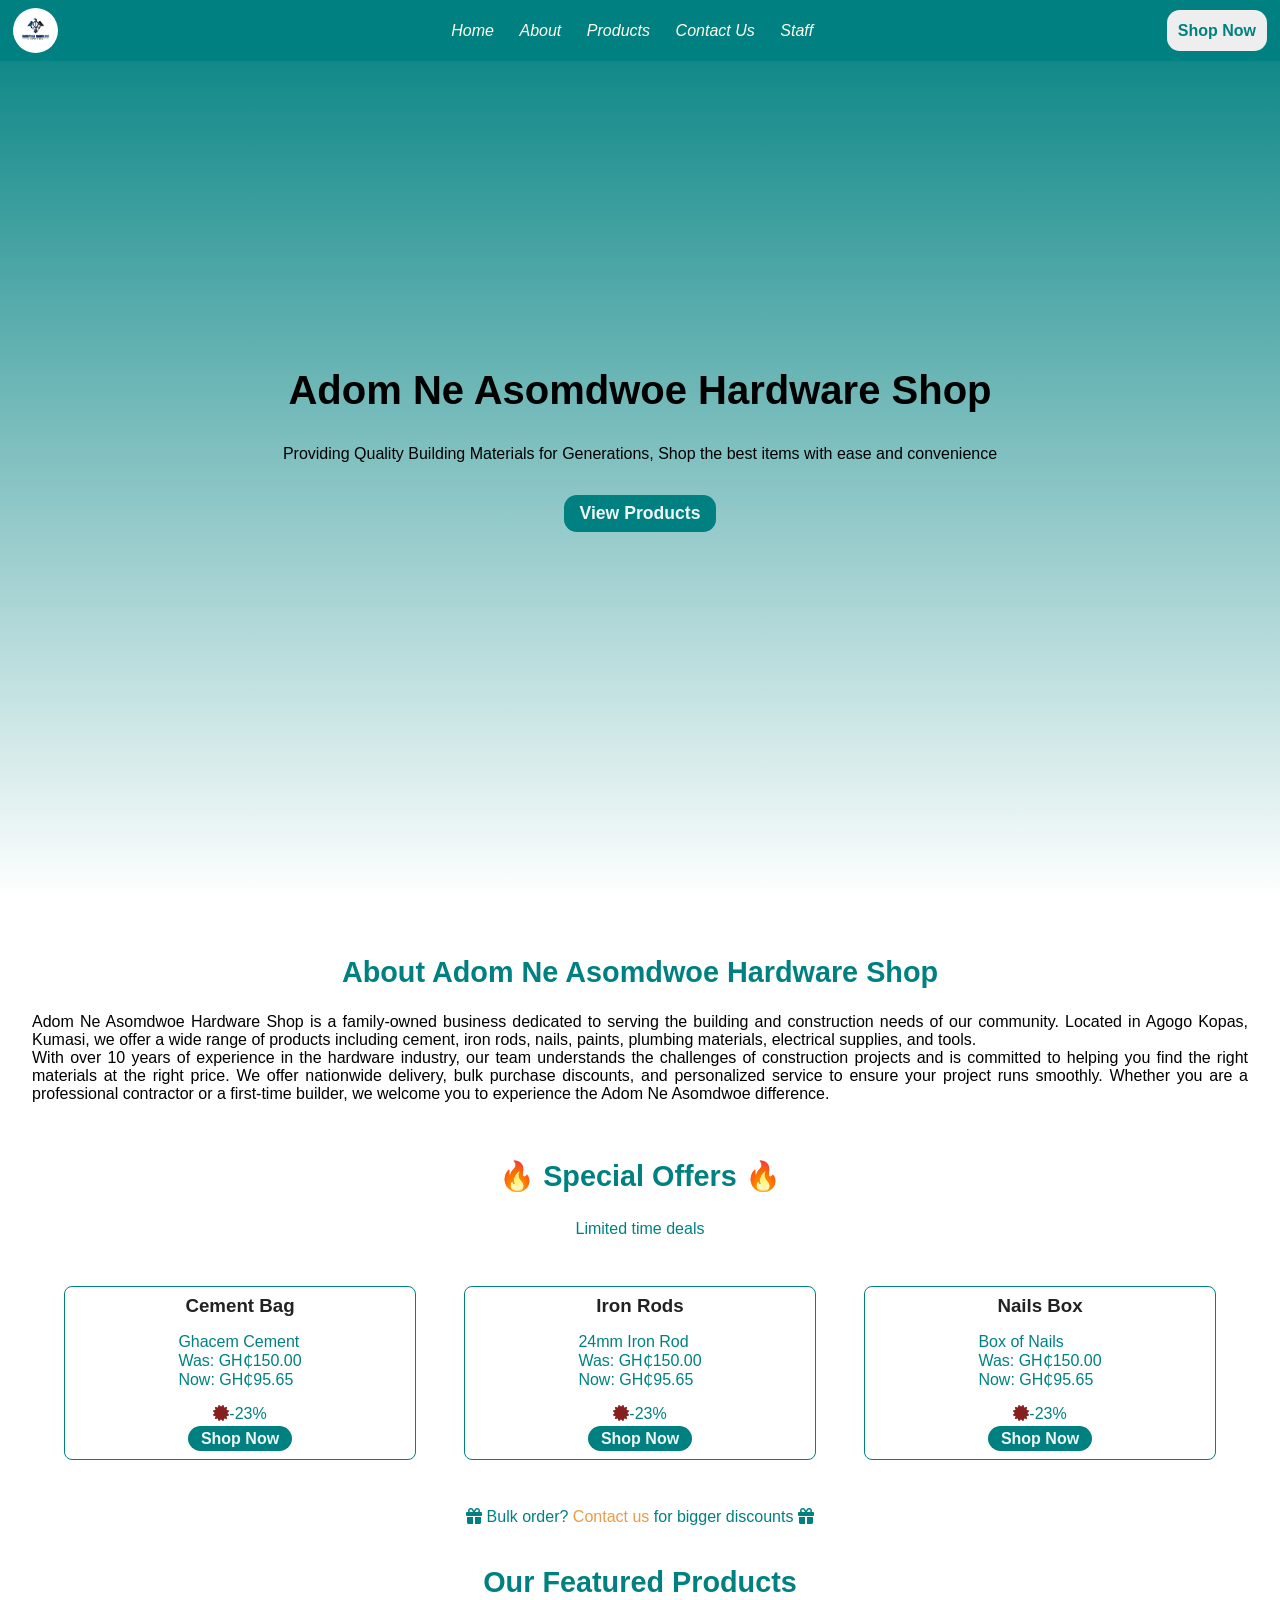
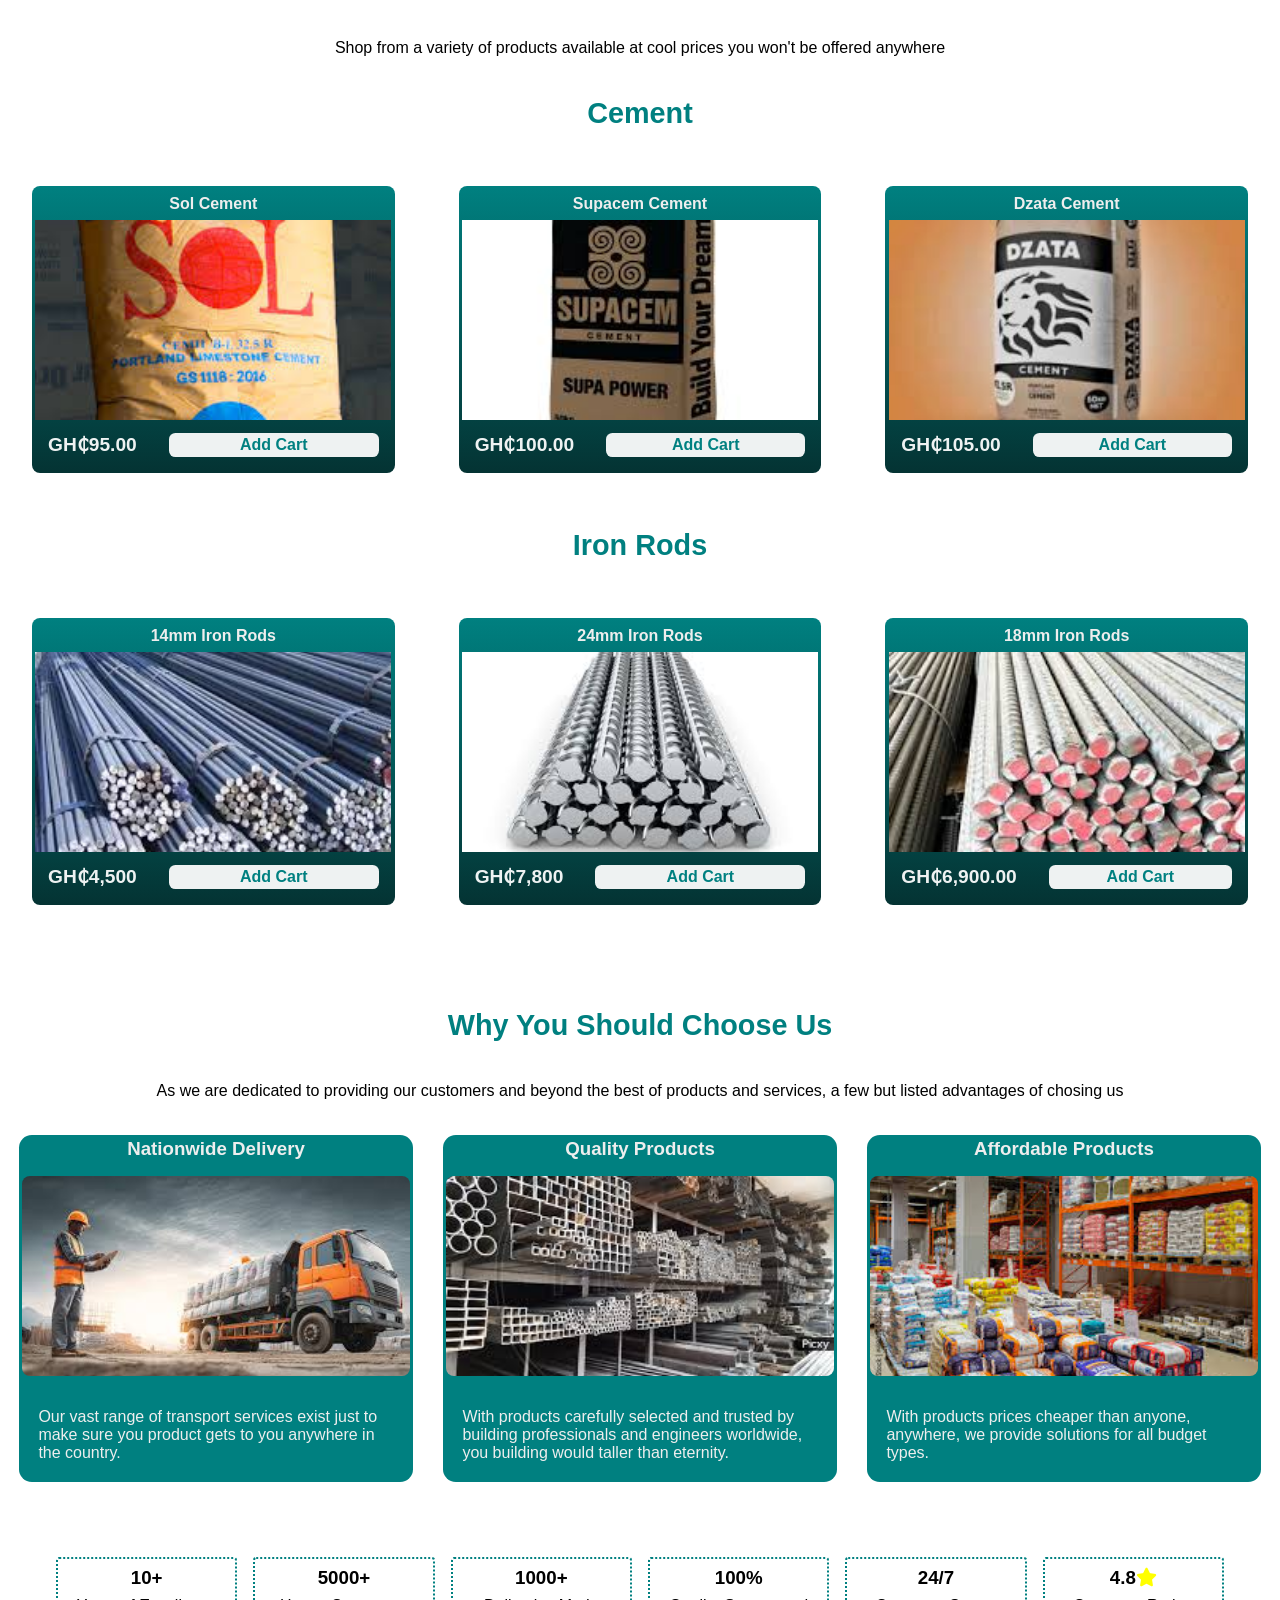
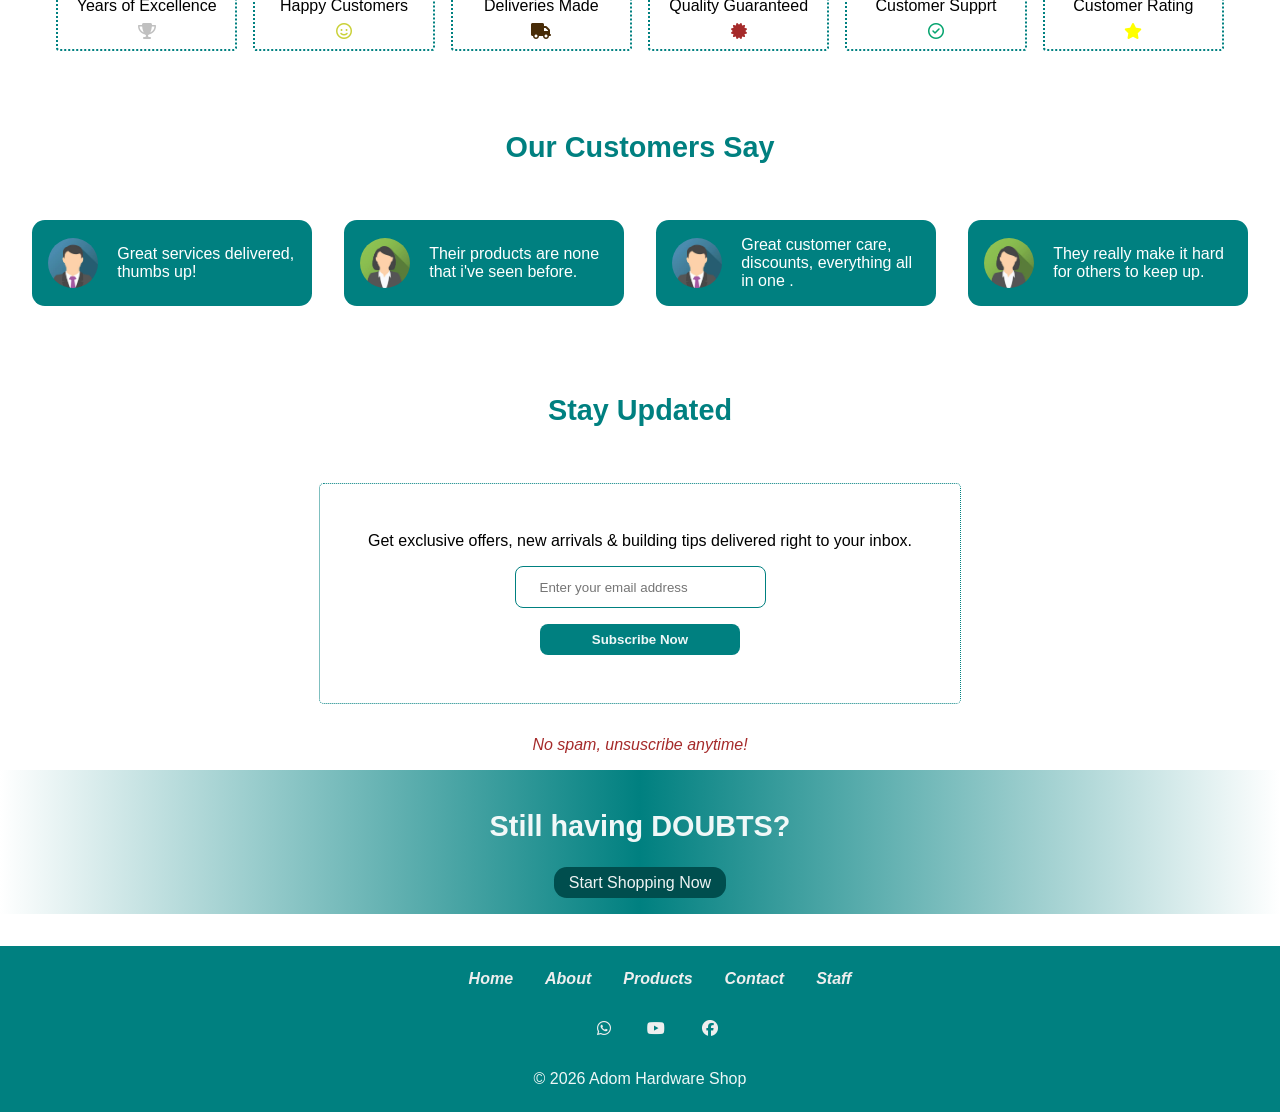
<file: index.html>
<!DOCTYPE html>
<html lang="en">
<head>
    <meta charset="UTF-8">
    <meta name="viewport" content="width=device-width, initial-scale=1.0">
    <title>| Home</title>
    <link rel="stylesheet" href="https://cdnjs.cloudflare.com/ajax/libs/font-awesome/6.6.0/css/all.min.css">
    <link rel="stylesheet" href="CSS/index_styles.css">
    <link rel="icon" href="IMAGES/images.png">
</head>
<body >
    <header>

        <!--header-->

        <img src="IMAGES/images.png" alt="site logo">


        <!--hamburger button-->

        <div class="hamburger" id="hamburger">
            <i class="fa-solid fa-bars"></i>
        </div>

        <nav id="nav-menu">
            <ul  >
                <li><a href="index.html"><i>Home</i></a></li>
                <li><a href="about.html"><i>About</i></a></li>
                <li><a href="products.html"><i>Products</i></a></li>
                <li><a href="contact.html"><i>Contact Us</i></a></li>
                <li><a href="staff.html"><i>Staff</i></a></li>
            </ul>
        </nav>

        <a href="products.html" class="header-cta">Shop Now</a>
    </header>

    <!--Hero Section-->
    
    <main >
            <h1>Adom Ne Asomdwoe Hardware Shop</h1>
            <p>Providing Quality Building Materials for Generations, Shop the best items with ease and convenience</p>
            <a href="products.html" class="main-cta">View Products</a>
    </main>


    <!--Abrief about section-->
    <section class="about" style="margin: 1rem;">
            <h2>About Adom Ne Asomdwoe Hardware Shop</h2>
            <p>
                Adom Ne Asomdwoe Hardware Shop is a family-owned business dedicated to serving the building and construction needs of our community. Located in Agogo Kopas, Kumasi, we offer a wide range of products including cement, iron rods, nails, paints, plumbing materials, electrical supplies, and tools.
            <p>
               With over 10 years of experience in the hardware industry, our team understands the challenges of construction projects and is committed to helping you find the right materials at the right price. We offer nationwide delivery, bulk purchase discounts, and personalized service to ensure your project runs smoothly. Whether you are a professional contractor or a first-time builder, we welcome you to experience the Adom Ne Asomdwoe difference.


            </p>
    </section>

    <!--special offers-->

    <section class="special-offers">
        <h2>🔥 Special Offers 🔥</h2>
        <p>Limited time deals</p>

        <div class="special-container">
            <div class="special-card">
                <h3>Cement Bag</h3>
                 <div>
                     <p>Ghacem Cement</p>
                     <p>Was: GH₵150.00</p>
                     <p>Now: GH₵95.65</p>
                 </div>

                 <div class="discount">
                    <p> <i class="fa-solid fa-certificate"></i>-23%</p>
                    <a href="products.html">Shop Now</a>
                 </div>
            </div>

            <div class="special-card">
                <h3>Iron Rods</h3>
                 <div>
                     <p>24mm Iron Rod</p>
                     <p>Was: GH₵150.00</p>
                     <p>Now: GH₵95.65</p>
                 </div>

                 <div class="discount">
                    <p> <i class="fa-solid fa-certificate"></i>-23%</p>
                    <a href="products.html">Shop Now</a>
                 </div>
            </div>

            <div class="special-card">
                <h3>Nails Box</h3>
                 <div>
                     <p>Box of Nails</p>
                     <p>Was: GH₵150.00</p>
                     <p>Now: GH₵95.65</p>
                 </div>

                 <div class="discount">
                    <p> <i class="fa-solid fa-certificate"></i>-23%</p>
                    <a href="products.html">Shop Now</a>
                 </div>
            </div>
        </div>

        <p >
            <i class="fa-solid fa-gift"></i> Bulk order? <span class="tagline"><a href="contact.html">Contact us </a></span>for bigger discounts <i class="fa-solid fa-gift"></i>
        </p>
    </section>

    <!--Featured Products-->

    <section class="featured">
        <h2>Our Featured Products</h2>
        <p>
            Shop from a variety of products available at cool prices you won't be offered anywhere
        </p>

        <h3>Cement</h3>

        <section class="featured-container">
          <div class="featured-card">
                <p>Sol Cement</p>
                <img src="IMAGES/sol.jpg" alt="sol cement">
                <div class="card-info">
                    <p>GH₵95.00</p>
                    <button class="add-to-cart">Add Cart</button>
                </div>
            </div>

            <div class="featured-card">
                <p>Supacem Cement</p>
                <img src="IMAGES/supacem.jpg" alt="supacem cement">
                <div class="card-info">
                    <p>GH₵100.00</p>
                    <button class="add-to-cart">Add Cart</button>
                </div>
            </div>

           <div class="featured-card">
                <p>Dzata Cement</p>
                <img src="IMAGES/dzata.jpg" alt="dzata cement">
                <div class="card-info">
                    <p>GH₵105.00</p>
                    <button class="add-to-cart">Add Cart</button>
                </div>
            </div>
                
            
        </section>

        <section >
            <h2>Iron Rods</h2>
            
            <div class="featured-container">
                <div class="featured-card">
                <p>14mm Iron Rods</p>
                <img src="IMAGES/rod1.jpg" alt="14mm iron rods">
                <div class="card-info">
                    <p>GH₵4,500</p>
                    <button class="add-to-cart">Add Cart</button>
                </div>
            </div>

            <div class="featured-card">
                <p>24mm Iron Rods</p>
                <img src="IMAGES/rod2.jpg" alt="24mm rion rods">
                <div class="card-info">
                    <p>GH₵7,800</p>
                    <button class="add-to-cart">Add Cart</button>
                </div>
            </div>


            <div class="featured-card">
                <p>18mm Iron Rods</p>
                <img src="IMAGES/rod4.jpg" alt="18mm iron rods">
                <div class="card-info">
                    <p>GH₵6,900.00</p>
                    <button class="add-to-cart">Add Cart</button>
                </div>
            </div>
            </div>
            
        </section>
            
    </section>


    <!--Why chose us section-->

    <section class="choose">
        <h2>Why You Should Choose Us</h2>
        <p>
            As we are dedicated to providing our customers and beyond the best of products and services, a few but listed advantages of chosing us
        </p>

        <div class="choose-us-container">
            <article class="choose-card">
                <h3>Nationwide Delivery</h3>
                <img src="IMAGES/image13.jpg" alt="nationwide delivery ">
                <p>Our vast range of transport services exist just to make sure you product gets to you anywhere  in the country.</p>
            </article>

            <article class="choose-card">
                <h3>Quality Products</h3>
                <img src="IMAGES/image11.jpg" alt="quality produacts available">
                <p>
                    With products carefully selected and trusted by building professionals and engineers worldwide, you building would taller than eternity.
                </p>
            </article>

            <article class="choose-card">
                <h3>Affordable Products</h3>
                <img src="IMAGES/image12.jpg" alt="all products are affordable">
                <p>With products prices cheaper than anyone, anywhere, we provide solutions for all budget types.</p>
            </article>
        </div>
    </section>

    <!--stats counter-->

    <section>
        <div class="stat-container">
            <div class="stat-card">
                <h3>10+</h3>
                <p>Years of Excellence</p>
                <p style="color: silver;"><i class="fa-solid fa-trophy"></i></p>
            </div>

            <div class="stat-card">
                <h3>5000+</h3>
                <p>Happy Customers</p>
                <p style="color: rgb(202, 209, 58);"><i class="fa-regular fa-smile"></i></p>
            </div>

            <div class="stat-card">
                <h3>1000+</h3>
                <p>Deliveries Made</p>
                <p style="color: rgb(72, 44, 8);"><i class="fa-solid fa-truck"></i></p>
            </div>

            <div class="stat-card">
                <h3>100%</h3>
                <p>Quality Guaranteed</p>
                <p style="color: brown" ><i class="fa-solid fa-certificate"></i></p>
            </div>

            <div class="stat-card">
                <h3>24/7</h3>
                <p>Customer Supprt</p>
                <p style="color: rgb(6, 164, 111);"><i class="fa-regular fa-circle-check"></i></p>
            </div>

            <div class="stat-card">
                <h3>4.8<i class="fa-solid fa-star" style="color: yellow;"></i></h3>
                <p>Customer Rating</p>
                <p style="color: yellow;"><i class="fa-solid fa-star"></i></p>
            </div>
        </div>
    </section>


    <!--testimonials-->

    <section>
        <h2>Our Customers Say</h2>

        <div class="testimonial-container">
            <div class="testimony">
                <img src="IMAGES/image1.jpg" alt="">
                <p>Great services delivered, thumbs up!</p>
            </div>

            <div class="testimony">
                <img src="IMAGES/image2.jpg" alt="">
                <p>Their products are none that i've seen before.</p>
            </div>

            <div class="testimony">
                <img src="IMAGES/image1.jpg" alt="">
                <p>Great customer care, discounts, everything all in one .</p>
            </div>

            <div class="testimony">
                <img src="IMAGES/image2.jpg" alt="">
                <p>They really make it hard for others to keep up.</p>
            </div>
        </div>
    </Section>

    <!--newsletter-->

    <section class="newsletter">
        <h2>Stay Updated</h2>

        <div class="newsletter-cont">
            <p>
                Get exclusive offers, new arrivals & building tips delivered right to your inbox.
            </p>
            <form>
                <input type="email" name="email" placeholder="Enter your email address">

                <button type="submit">Subscribe Now</button>
            </form>
        </div>

        <p style="color: brown;"><em>No spam, unsuscribe anytime!</em></p>
    </section>

    <!--call to action again-->

    <section class="doubts">
        <h2>Still having DOUBTS?</h2>
        <a href="products.html">Start Shopping Now</a>
    </section>

    <!--footer-->


    <footer>
        <div class="media-links">
            <div class="footer-links">
                <ul>
                    <li><a href="index.html"><i>Home</i></a></li>
                    <li><a href="about.html"><i>About</i></a></li>
                    <li><a href="products.html"><i>Products</i></a></li>
                    <li><a href="contact.html"><i>Contact</i></a></li>
                    <li><a href="HTML/staff.html"><i>Staff</i></a></li>
                </ul>
            </div>
                
            <div class="media">
                
                    <a href="https://wa.me/233508783785" target="_blank"><i class="fa-brands fa-whatsapp"></i></a>
                    <a href="https://youtube.com" target="_blank"><i class="fa-brands fa-youtube"></i></a>
                    <a href="https://facebook.com" target="_blank"><i class="fa-brands fa-facebook"></i></a>
                   
                
            </div>
       </div> 

        <p class="copy">&copy; 2026 Adom  Hardware Shop</p>
    </footer>

    <script src="JS/index_script.js"></script>
</body>
</html>
</file>
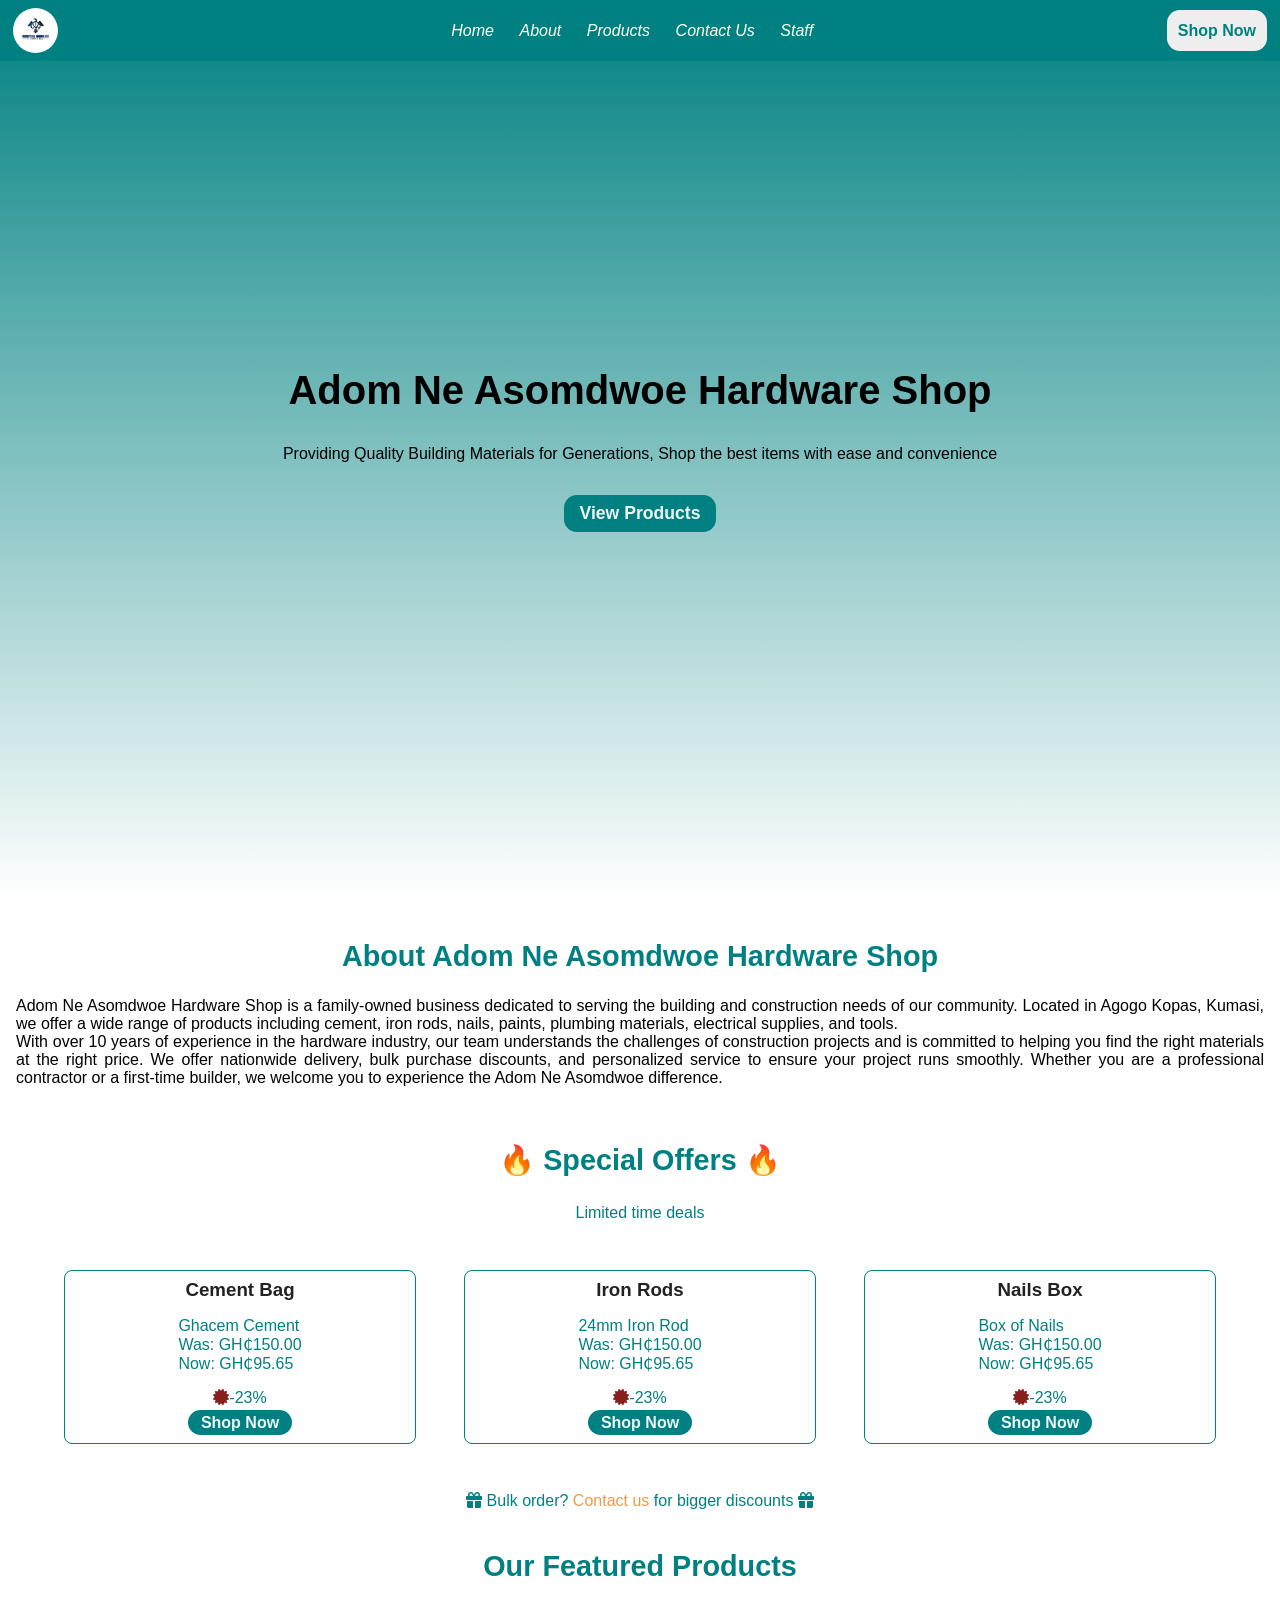
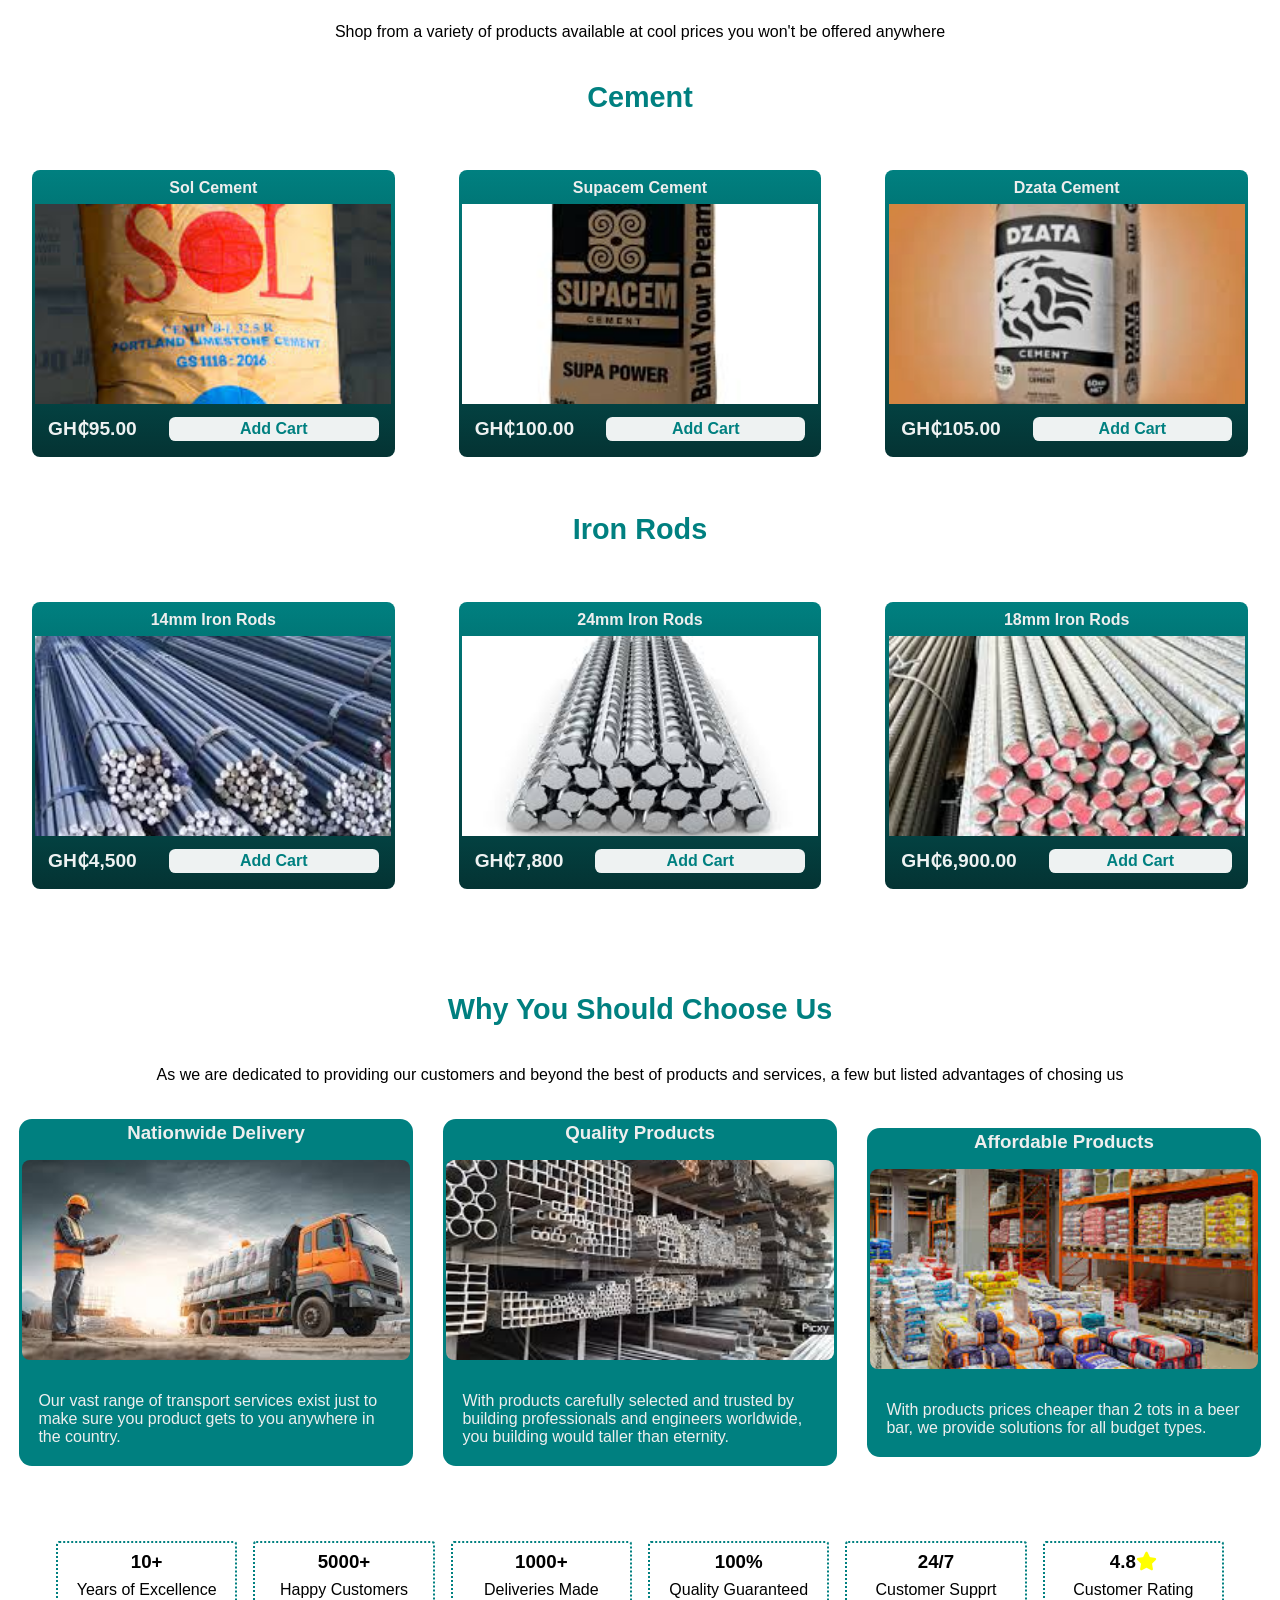
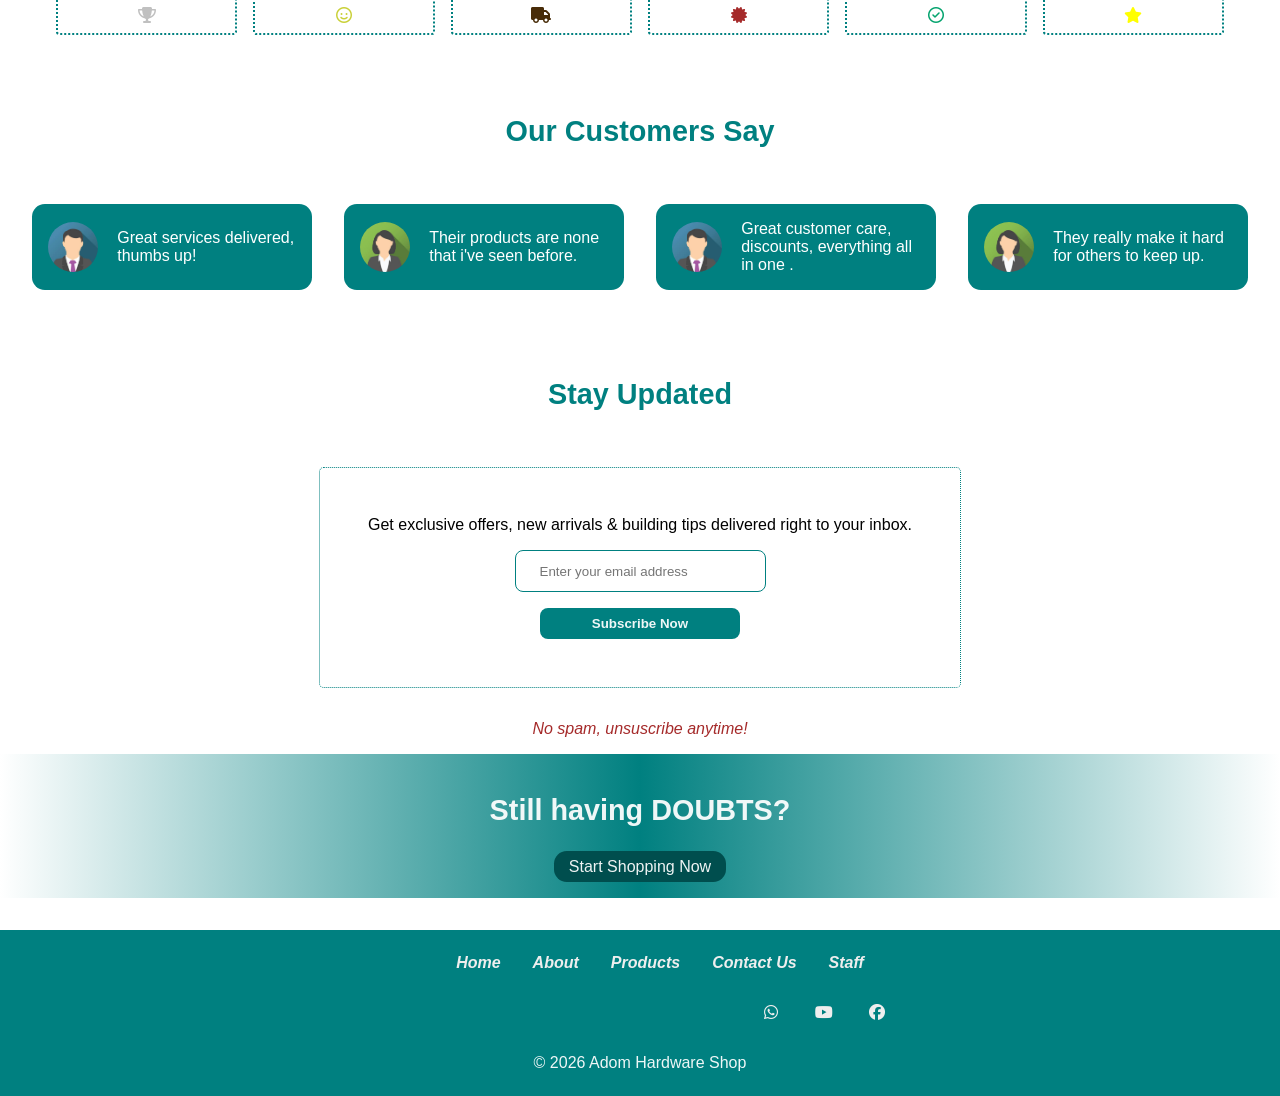
<file: HTML/index.html>
<!DOCTYPE html>
<html lang="en">
<head>
    <meta charset="UTF-8">
    <meta name="viewport" content="width=device-width, initial-scale=1.0">
    <title>| Home</title>
    <link rel="stylesheet" href="https://cdnjs.cloudflare.com/ajax/libs/font-awesome/6.6.0/css/all.min.css">
    <link rel="stylesheet" href="../CSS/index_styles.css">
    <link rel="icon" href="../IMAGES/images.png">
</head>
<body>
    <header>

        <!--header-->

        <img src="../IMAGES/images.png" alt="site logo">


        <!--hamburger button-->

        <div class="hamburger" id="hamburger">
            <i class="fa-solid fa-bars"></i>
        </div>

        <nav id="nav-menu">
            <ul  >
                <li><a href="../HTML/index.html"><i>Home</i></a></li>
                <li><a href="../HTML/about.html"><i>About</i></a></li>
                <li><a href="../HTML/products.html"><i>Products</i></a></li>
                <li><a href="../HTML/contact.html"><i>Contact Us</i></a></li>
                <li><a href="../HTML/staff.html"><i>Staff</i></a></li>
            </ul>
        </nav>

        <a href="../HTML/products.html" class="header-cta">Shop Now</a>
    </header>

    <!--Hero Section-->
    
    <main>
            <h1>Adom Ne Asomdwoe Hardware Shop</h1>
            <p>Providing Quality Building Materials for Generations, Shop the best items with ease and convenience</p>
            <a href="../HTML/products.html" class="main-cta">View Products</a>
    </main>


    <!--Abrief about section-->
    <section class="about">
            <h2>About Adom Ne Asomdwoe Hardware Shop</h2>
            <p>
                Adom Ne Asomdwoe Hardware Shop is a family-owned business dedicated to serving the building and construction needs of our community. Located in Agogo Kopas, Kumasi, we offer a wide range of products including cement, iron rods, nails, paints, plumbing materials, electrical supplies, and tools.
            <p>
               With over 10 years of experience in the hardware industry, our team understands the challenges of construction projects and is committed to helping you find the right materials at the right price. We offer nationwide delivery, bulk purchase discounts, and personalized service to ensure your project runs smoothly. Whether you are a professional contractor or a first-time builder, we welcome you to experience the Adom Ne Asomdwoe difference.


            </p>
    </section>

    <!--special offers-->

    <section class="special-offers">
        <h2>🔥 Special Offers 🔥</h2>
        <p>Limited time deals</p>

        <div class="special-container">
            <div class="special-card">
                <h3>Cement Bag</h3>
                 <div>
                     <p>Ghacem Cement</p>
                     <p>Was: GH₵150.00</p>
                     <p>Now: GH₵95.65</p>
                 </div>

                 <div class="discount">
                    <p> <i class="fa-solid fa-certificate"></i>-23%</p>
                    <a href="../HTML/products.html">Shop Now</a>
                 </div>
            </div>

            <div class="special-card">
                <h3>Iron Rods</h3>
                 <div>
                     <p>24mm Iron Rod</p>
                     <p>Was: GH₵150.00</p>
                     <p>Now: GH₵95.65</p>
                 </div>

                 <div class="discount">
                    <p> <i class="fa-solid fa-certificate"></i>-23%</p>
                    <a href="../HTML/products.html">Shop Now</a>
                 </div>
            </div>

            <div class="special-card">
                <h3>Nails Box</h3>
                 <div>
                     <p>Box of Nails</p>
                     <p>Was: GH₵150.00</p>
                     <p>Now: GH₵95.65</p>
                 </div>

                 <div class="discount">
                    <p> <i class="fa-solid fa-certificate"></i>-23%</p>
                    <a href="../HTML/products.html">Shop Now</a>
                 </div>
            </div>
        </div>

        <p >
            <i class="fa-solid fa-gift"></i> Bulk order? <span class="tagline"><a href="../HTML/contact.html">Contact us </a></span>for bigger discounts <i class="fa-solid fa-gift"></i>
        </p>
    </section>

    <!--Featured Products-->

    <section class="featured">
        <h2>Our Featured Products</h2>
        <p>
            Shop from a variety of products available at cool prices you won't be offered anywhere
        </p>

        <h3>Cement</h3>

        <section class="featured-container">
          <div class="featured-card">
                <p>Sol Cement</p>
                <img src="../IMAGES/sol.jpg" alt="sol cement">
                <div class="card-info">
                    <p>GH₵95.00</p>
                    <button class="add-to-cart">Add Cart</button>
                </div>
            </div>

            <div class="featured-card">
                <p>Supacem Cement</p>
                <img src="../IMAGES/supacem.jpg" alt="supacem cement">
                <div class="card-info">
                    <p>GH₵100.00</p>
                    <button class="add-to-cart">Add Cart</button>
                </div>
            </div>

           <div class="featured-card">
                <p>Dzata Cement</p>
                <img src="../IMAGES/dzata.jpg" alt="dzata cement">
                <div class="card-info">
                    <p>GH₵105.00</p>
                    <button class="add-to-cart">Add Cart</button>
                </div>
            </div>
                
            
        </section>

        <section >
            <h2>Iron Rods</h2>
            
            <div class="featured-container">
                <div class="featured-card">
                <p>14mm Iron Rods</p>
                <img src="../IMAGES/rod1.jpg" alt="">
                <div class="card-info">
                    <p>GH₵4,500</p>
                    <button class="add-to-cart">Add Cart</button>
                </div>
            </div>

            <div class="featured-card">
                <p>24mm Iron Rods</p>
                <img src="../IMAGES/rod2.jpg" alt="">
                <div class="card-info">
                    <p>GH₵7,800</p>
                    <button class="add-to-cart">Add Cart</button>
                </div>
            </div>


            <div class="featured-card">
                <p>18mm Iron Rods</p>
                <img src="../IMAGES/rod4.jpg" alt="">
                <div class="card-info">
                    <p>GH₵6,900.00</p>
                    <button class="add-to-cart">Add Cart</button>
                </div>
            </div>
            </div>
            
        </section>
            
    </section>


    <!--Why chose us section-->

    <section class="choose">
        <h2>Why You Should Choose Us</h2>
        <p>
            As we are dedicated to providing our customers and beyond the best of products and services, a few but listed advantages of chosing us
        </p>

        <div class="choose-us-container">
            <article class="choose-card">
                <h3>Nationwide Delivery</h3>
                <img src="../IMAGES/image13.jpg" alt="nationwide delivery ">
                <p>Our vast range of transport services exist just to make sure you product gets to you anywhere  in the country.</p>
            </article>

            <article class="choose-card">
                <h3>Quality Products</h3>
                <img src="../IMAGES/image11.jpg" alt="quality produacts available">
                <p>
                    With products carefully selected and trusted by building professionals and engineers worldwide, you building would taller than eternity.
                </p>
            </article>

            <article class="choose-card">
                <h3>Affordable Products</h3>
                <img src="../IMAGES/image12.jpg" alt="all products are affordable">
                <p>With products prices cheaper than 2 tots in a beer bar, we provide solutions for all budget types.</p>
            </article>
        </div>
    </section>

    <!--stats counter-->

    <section>
        <div class="stat-container">
            <div class="stat-card">
                <h3>10+</h3>
                <p>Years of Excellence</p>
                <p style="color: silver;"><i class="fa-solid fa-trophy"></i></p>
            </div>

            <div class="stat-card">
                <h3>5000+</h3>
                <p>Happy Customers</p>
                <p style="color: rgb(202, 209, 58);"><i class="fa-regular fa-smile"></i></p>
            </div>

            <div class="stat-card">
                <h3>1000+</h3>
                <p>Deliveries Made</p>
                <p style="color: rgb(72, 44, 8);"><i class="fa-solid fa-truck"></i></p>
            </div>

            <div class="stat-card">
                <h3>100%</h3>
                <p>Quality Guaranteed</p>
                <p style="color: brown" ><i class="fa-solid fa-certificate"></i></p>
            </div>

            <div class="stat-card">
                <h3>24/7</h3>
                <p>Customer Supprt</p>
                <p style="color: rgb(6, 164, 111);"><i class="fa-regular fa-circle-check"></i></p>
            </div>

            <div class="stat-card">
                <h3>4.8<i class="fa-solid fa-star" style="color: yellow;"></i></h3>
                <p>Customer Rating</p>
                <p style="color: yellow;"><i class="fa-solid fa-star"></i></p>
            </div>
        </div>
    </section>


    <!--testimonials-->

    <section>
        <h2>Our Customers Say</h2>

        <div class="testimonial-container">
            <div class="testimony">
                <img src="../IMAGES/image1.jpg" alt="">
                <p>Great services delivered, thumbs up!</p>
            </div>

            <div class="testimony">
                <img src="../IMAGES/image2.jpg" alt="">
                <p>Their products are none that i've seen before.</p>
            </div>

            <div class="testimony">
                <img src="../IMAGES/image1.jpg" alt="">
                <p>Great customer care, discounts, everything all in one .</p>
            </div>

            <div class="testimony">
                <img src="../IMAGES/image2.jpg" alt="">
                <p>They really make it hard for others to keep up.</p>
            </div>
        </div>
    </Section>

    <!--newsletter-->

    <section class="newsletter">
        <h2>Stay Updated</h2>

        <div class="newsletter-cont">
            <p>
                Get exclusive offers, new arrivals & building tips delivered right to your inbox.
            </p>
            <form>
                <input type="email" name="email" placeholder="Enter your email address">

                <button type="submit">Subscribe Now</button>
            </form>
        </div>

        <p style="color: brown;"><em>No spam, unsuscribe anytime!</em></p>
    </section>

    <!--call to action again-->

    <section class="doubts">
        <h2>Still having DOUBTS?</h2>
        <a href="../HTML/products.html">Start Shopping Now</a>
    </section>

    <!--footer-->


    <footer>

            <div class="footer-links">
                <ul>
                    <li><a href="../HTML/index.html"><i>Home</i></a></li>
                    <li><a href="../HTML/about.html"><i>About</i></a></li>
                    <li><a href="../HTML/products.html"><i>Products</i></a></li>
                    <li><a href="../HTML/contact.html"><i>Contact Us</i></a></li>
                    <li><a href="../HTML/staff.html"><i>Staff</i></a></li>
                </ul>
            </div>
                
            <div class="media">
                
                    <a href="https://wa.me/233508783785" target="_blank"><i class="fa-brands fa-whatsapp"></i></a>
                    <a href="https://youtube.com"ctarget="_blank"><i class="fa-brands fa-youtube"></i></a>
                    <a href="https://facebook.com" target="_blank"><i class="fa-brands fa-facebook"></i></a>
                   
                
            </div>
        

        <p class="copy">&copy; 2026 Adom  Hardware Shop</p>
    </footer>

    <script src="../JS/index_script.js"></script>
</body>
</html>
</file>
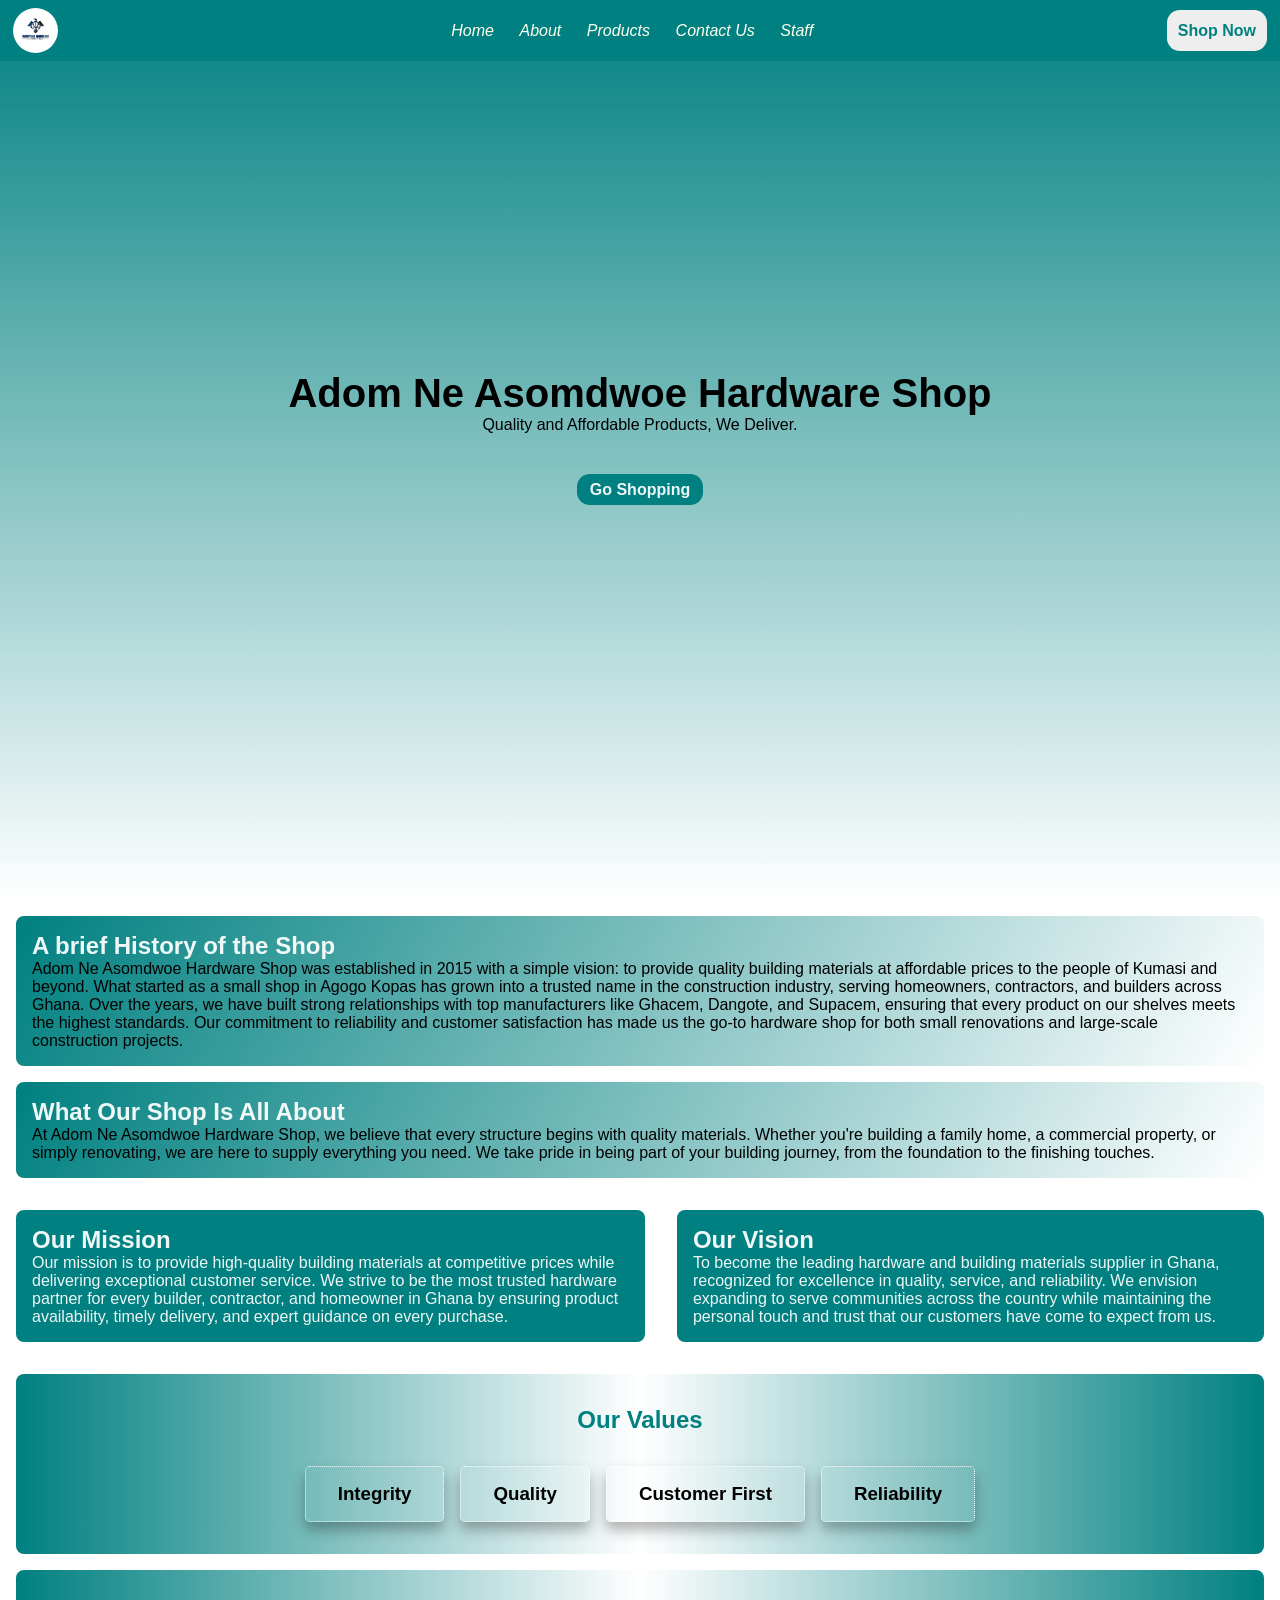
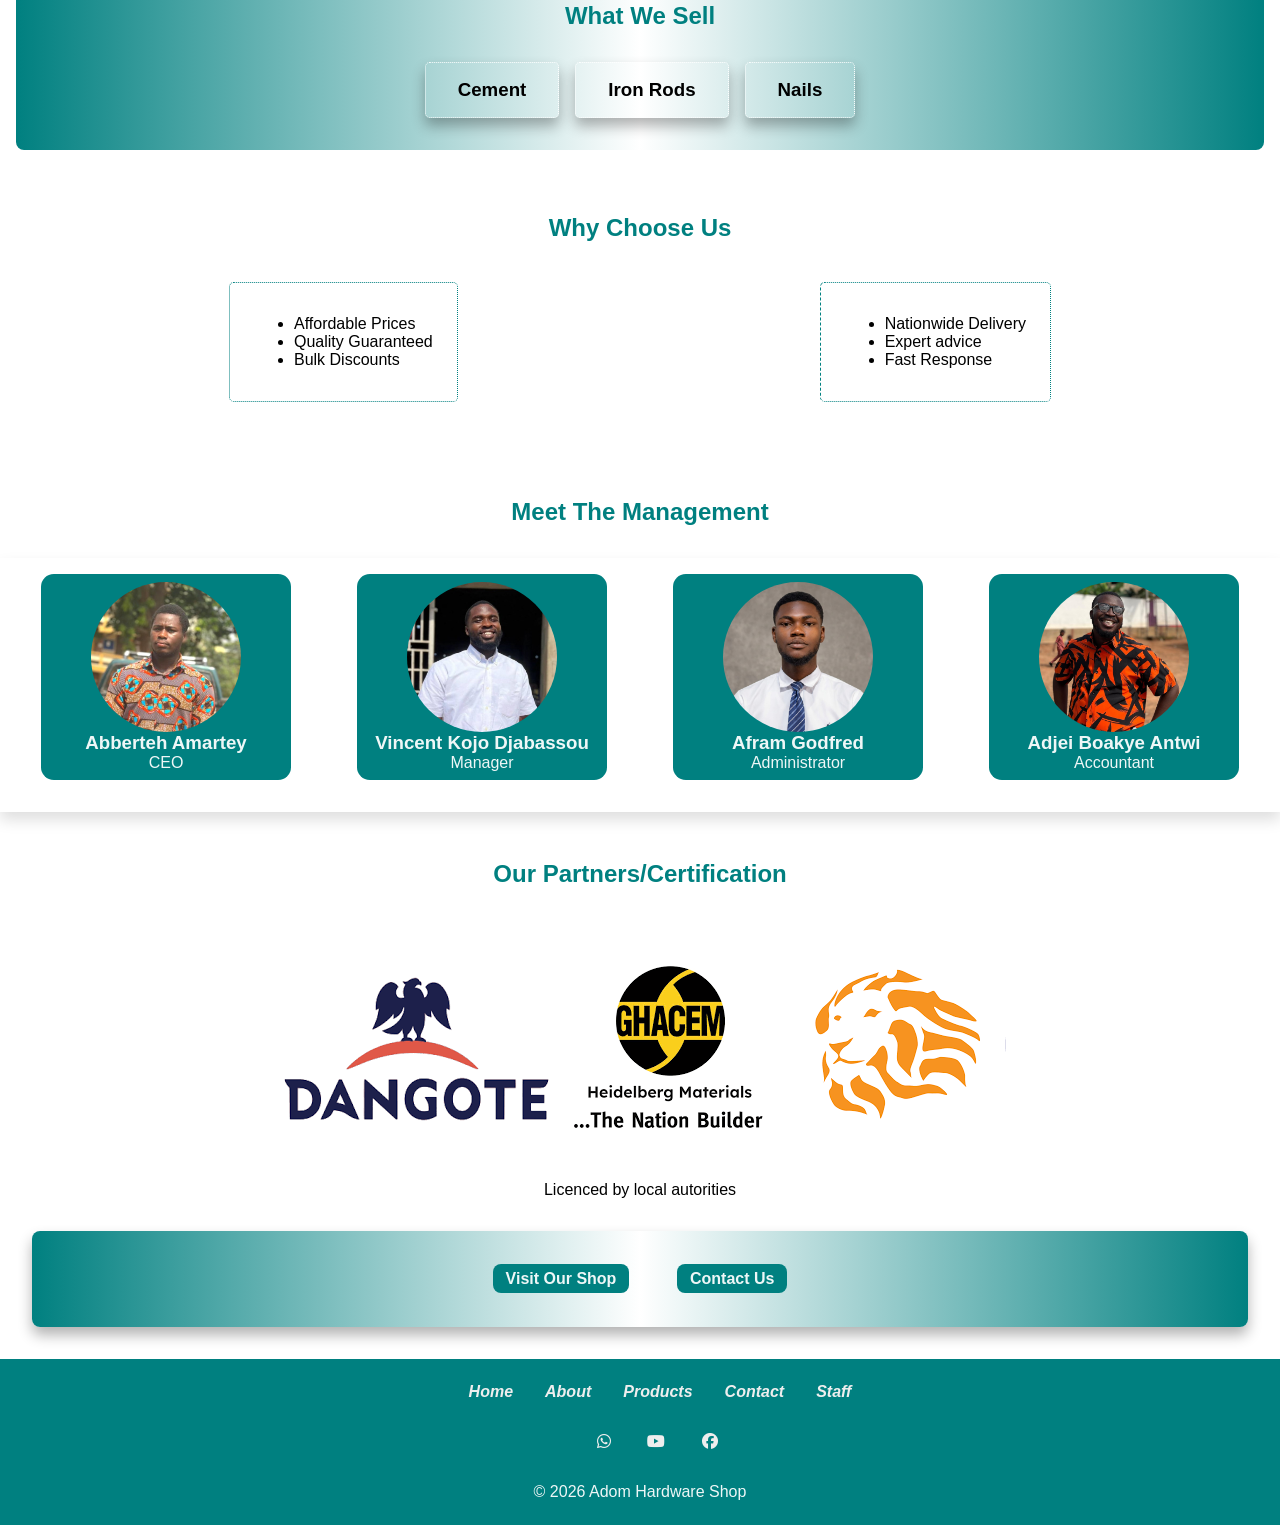
<file: about.html>
<!DOCTYPE html>
<html lang="en">
<head>
    <meta charset="UTF-8">
    <meta name="viewport" content="width=device-width, initial-scale=1.0">
    <title>| About Us</title>
    <link rel="stylesheet" href="https://cdnjs.cloudflare.com/ajax/libs/font-awesome/6.6.0/css/all.min.css">
    <link rel="stylesheet" href="CSS/about_styles.css">
    <link rel="icon" href="IMAGES/images.png">
</head>
<body>

    <!--HEADER-->


    <header>
        <img src="IMAGES/images.png" alt="site logo">

        <!--hamburger button-->

        <div class="hamburger" id="hamburger">
            <i class="fa-solid fa-bars"></i>
        </div>


        <nav id="nav-menu" class="nav-menu">
            <ul>
                <li><a href="index.html"><i>Home</i></a></li>
                <li><a href="about.html"><i>About</i></a></li>
                <li><a href="products.html"><i>Products</i></a></li>
                <li><a href="contact.html"><i>Contact Us</i></a></li>
                <li><a href="staff.html"><i>Staff</i></a></li>
            </ul>
        </nav>

        <a href="products.html" class="header-cta">Shop Now</a>
    </header>

    <main>
        <h1>Adom Ne Asomdwoe Hardware Shop</h1>
        <p>Quality and Affordable Products, We Deliver.</p>
        <a href="products.html">Go Shopping</a>
    </main>


    <!--about shop-->

    <section class="history">
        <h2>A brief History of the Shop</h2>
        <p>
            Adom Ne Asomdwoe Hardware Shop was established in 2015 with a simple vision: to provide quality building materials at affordable prices to the people of Kumasi and beyond. What started as a small shop in Agogo Kopas has grown into a trusted name in the construction industry, serving homeowners, contractors, and builders across Ghana. Over the years, we have built strong relationships with top manufacturers like Ghacem, Dangote, and Supacem, ensuring that every product on our shelves meets the highest standards. Our commitment to reliability and customer satisfaction has made us the go-to hardware shop for both small renovations and large-scale construction projects.
        </p>
    </section>

    <section class="about">
        <h2>What Our Shop Is All About</h2>
        <p>
            At Adom Ne Asomdwoe Hardware Shop, we believe that every structure begins with quality materials. Whether you're building a family home, a commercial property, or simply renovating, we are here to supply everything you need. We take pride in being part of your building journey, from the foundation to the finishing touches.
        </p>
    </section>

    <section class="mission">
        <div class="miss-card">
            <h2>Our Mission</h2>
            <p>
                Our mission is to provide high-quality building materials at competitive prices while delivering exceptional customer service. We strive to be the most trusted hardware partner for every builder, contractor, and homeowner in Ghana by ensuring product availability, timely delivery, and expert guidance on every purchase.
            </p>
        </div>

        <div  class="miss-card">
            <h2>Our Vision</h2>
            <p>
                 To become the leading hardware and building materials supplier in Ghana, recognized for excellence in quality, service, and reliability. We envision expanding to serve communities across the country while maintaining the personal touch and trust that our customers have come to expect from us.
            </p>
        </div>
    </section>

    <!--our values-->

    <section class="values">
        <h2>Our Values</h2>

        <div class="values-cont">
            <div class="value-card">
                <h3>Integrity</h3>
            </div>

            <div class="value-card">
                <h3>Quality</h3>
            </div>

            <div class="value-card">
                <h3>Customer First</h3>
            </div>

            <div class="value-card">
                <h3>Reliability</h3>
            </div>
        </div>
    </section>

    <!--what we sell-->

    <section class="values">
        <h2>What We Sell</h2>

        <div class="values-cont">
            <div class="value-card">
                <h3>Cement</h3>
            </div>

            <div class="value-card">
                <h3>Iron Rods</h3>
            </div>

            <div class="value-card">
                <h3>Nails</h3>
            </div>
        </div>
    </section>


    <!--why choose us-->

    <section class="choose-us">
        <h2>Why Choose Us</h2>
        <div class="choose-cont">
            <div class="choose-card">
                <ul>
                    <li>Affordable Prices</li>
                    <li>Quality Guaranteed</li>
                    <li>Bulk Discounts</li>
                </ul>
            </div>

            <div class="choose-card" style="border-left: .5px dashed teal;">
                <ul>
                    <li>Nationwide Delivery</li>
                    <li>Expert advice</li>
                    <li>Fast Response</li>
                </ul>
            </div>
        </div>
    </section>


    <!--Management-->

    <section class="management">
        <h2>Meet The Management</h2>
        <div class="management-cont">
            <div class="management-card fade-in">
                <img src="IMAGES/amartey.jpg" alt="image of ceo">
                <h3>Abberteh Amartey</h3>
                <p>CEO</p>
            </div>

            <div class="management-card fade-in">
                <img src="IMAGES/vin.jpeg "alt="image of manager">
                <h3>Vincent Kojo Djabassou</h3>
                <p>Manager</p>
            </div>

            <div class="management-card fade-in">
                <img src="IMAGES/afram.jpeg" alt="image of administrator">
                <h3>Afram Godfred</h3>
                <p>Administrator</p>
            </div>

            <div class="management-card fade-in">
                <img src="IMAGES/adjei.jpeg" alt="image of accountant">
                <h3>Adjei Boakye Antwi</h3>
                <p>Accountant</p>
            </div>
        </div>
    </section>

    <!--our partners-->

    <section class="partners">
        <h2>Our Partners/Certification</h2>
        <div class="partner-logo">
            <div><a href="https://www.dangotecement.com/" target="_blank"><img src="IMAGES/dangote-logo.png" alt="dangote logo"></a></div>
            <div><a href="https://www.ghacem.com/en"  target="_blank"><img src="IMAGES/ghacem-logo.png" alt="ghacem logo"></a></div>
            
            <div><a href="https://www.dzatacement.com/"  target="_blank"><img src="IMAGES/dzata-logo.png" alt="zata cement logo"></a></div>
        </div>
        <p>Licenced by local autorities</p>
    </section>

    <!--call to action-->

    <section class="cta">
        <div class="cta-links">
            <p><a href="contact.html">Visit Our Shop</a></p>
            <p><a  href="contact.html">Contact Us</a></p>
        </div>
    </section>


<!--FOOTER-->

    <footer>
        <div class="links-media">
            <div class="footer-links">
                <ul>
                    <li><a href="index.html"><i>Home</i></a></li>
                    <li><a href="about.html"><i>About</i></a></li>
                    <li><a href="products.html"><i>Products</i></a></li>
                    <li><a href="contact.html"><i>Contact</i></a></li>
                    <li><a href="staff.html"><i>Staff</i></a></li>
                </ul>
            </div>
                
            <div class="media">
                
                    <a href="https://wa.me/233508783785" target="_blank"><i class="fa-brands fa-whatsapp"></i></a>
                    <a href="https://youtube.com" target="_blank"><i class="fa-brands fa-youtube"></i></a>
                    <a href="https://facebook.com" target="_blank"><i class="fa-brands fa-facebook"></i></a>

            </div>
        </div>
        

        <p class="copy">&copy; 2026 Adom  Hardware Shop</p>
    </footer>

    <script src="JS/about.js"></script>
</body>
</html>
</file>
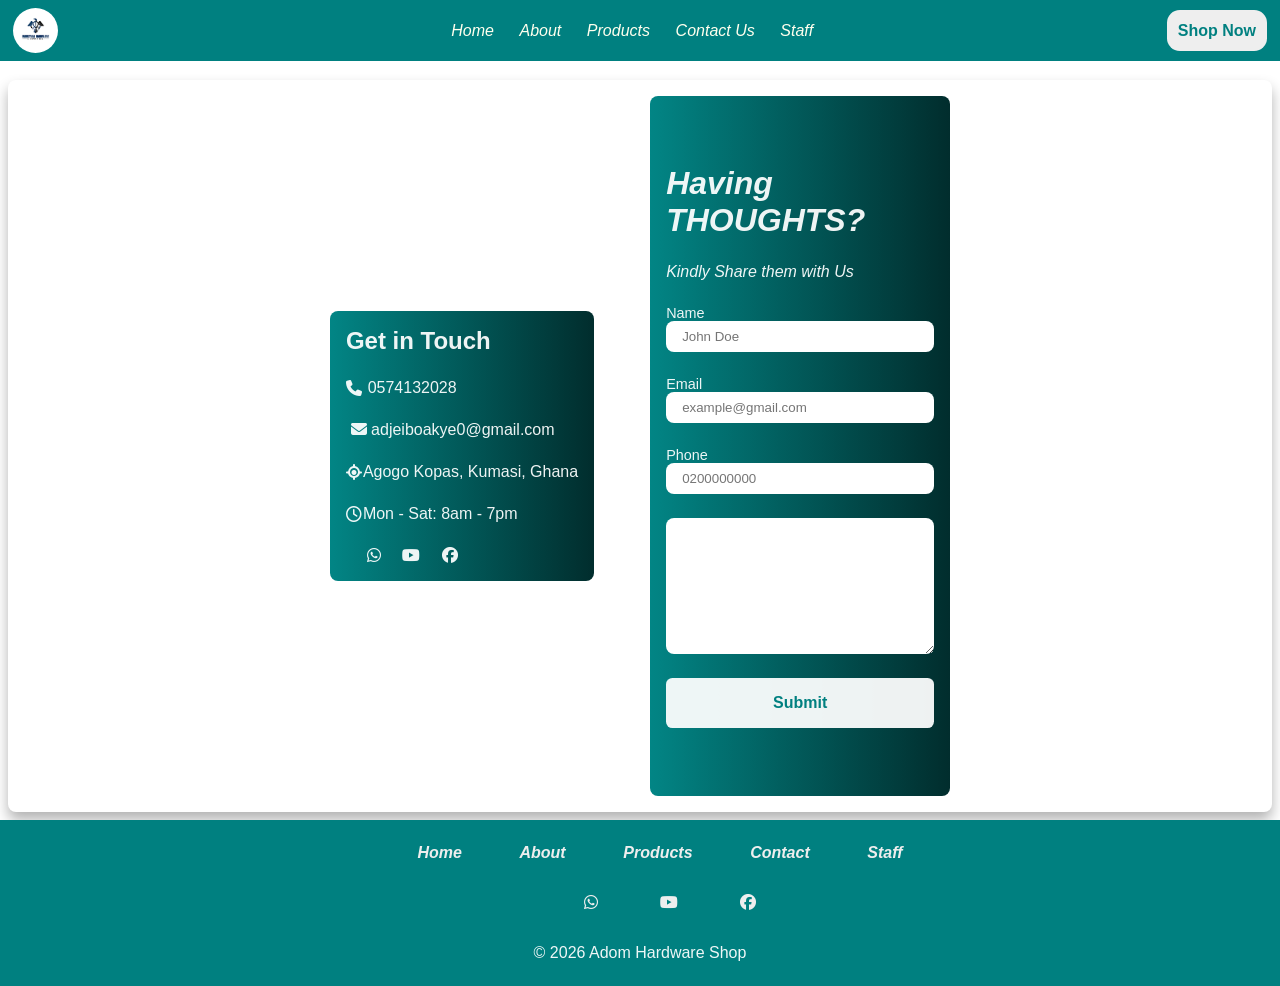
<file: contact.html>
<!DOCTYPE html>
<html lang="en">
<head>
    <meta charset="UTF-8">
    <meta name="viewport" content="width=device-width, initial-scale=1.0">
    <title>| Contact Us</title>
    <link rel="stylesheet" href="https://cdnjs.cloudflare.com/ajax/libs/font-awesome/6.6.0/css/all.min.css">
    <link rel="stylesheet" href="CSS/contact.css">
    <link rel="icon" href="IMAGES/images.png">
</head>
<body>
    <!--HEADER-->

    <header>
        <img src="IMAGES/images.png" alt="site logo">

        <!--HAMBURGER BUTTON-->

        <div id="hamburger" class="hamburger">
            <i class="fa-solid fa-bars"></i>
        </div>


        <nav id="nav-menu"> 
            <ul>
                <li><a href="index.html"><i>Home</i></a></li>
                <li><a href="about.html"><i>About</i></a></li>
                <li><a href="products.html"><i>Products</i></a></li>
                <li><a href="contact.html"><i>Contact Us</i></a></li>
                <li><a href="staff.html"><i>Staff</i></a></li>
            </ul>
        </nav>

        <a href="products.html" class="header-cta">Shop Now</a>
    </header>

    <!--main content-->


    <div class="body-cont">

        <div class="location">
            <h2>Get in Touch</h2>
            <p><i class="fa-solid fa-phone"></i><a href="tel:0574132028"  target="_blank">0574132028</a></p>
            <p><a href="mailto:adjeiboakye0@gmail.com"  target="_blank"><i class="fa-solid fa-envelope"></i> adjeiboakye0@gmail.com</a></p>
            <p><i class="fa-solid fa-location"></i>Agogo Kopas, Kumasi, Ghana</p>
            <p><i class="fa-regular fa-clock"></i>Mon - Sat: 8am - 7pm</p>
            <p >
                <a href="https://wa.me/233508783785" target="_blank"><i class="fa-brands fa-whatsapp" style="margin-left: 1rem;"></i></a>
                <a href="https://youtube.com"target="_blank"><i class="fa-brands fa-youtube" style="margin-left: 1rem;"></i></a>
                <a href="https://facebook.com" target="_blank"><i class="fa-brands fa-facebook" style="margin-left: 1rem;"></i></a>
             </p>
            
             
        </div>

        <form class="location" id="contactForm">
            <h1>Having THOUGHTS?</h1>
            <p><em>Kindly Share them with Us</em></p>
            <label>Name
                <input type="text" name="name" required placeholder="John Doe" id="name">
            </label>

            <label>Email
                <input type="email" name="email" required placeholder="example@gmail.com"  id="email">
            </label>

            <label>Phone
                <input type="tel" name="contact" placeholder="0200000000" required id="phone">
            </label>

            <textarea rows="8" cols="40" id="message"></textarea>

            <button type="submit">Submit</button>
        </form>
    </div>

    <!--FOOTER-->

    <footer>

        <div class="media-links">

            <div class="footer-links">
                <ul>
                    <li><a href="index.html"><i>Home</i></a></li>
                    <li><a href="about.html"><i>About</i></a></li>
                    <li><a href="products.html"><i>Products</i></a></li>
                    <li><a href="contact.html"><i>Contact </i></a></li>
                    <li><a href="staff.html"><i>Staff</i></a></li>
                </ul>
            </div>
                
            <div class="media">
                
                    <a href="https://wa.me/233508783785" target="_blank"><i class="fa-brands fa-whatsapp"></i></a>
                    <a href="https://youtube.com" target="_blank"><i class="fa-brands fa-youtube"></i></a>
                    <a href="https://facebook.com" target="_blank"><i class="fa-brands fa-facebook"></i></a>
                   
                
            </div>
        </div>

        <p class="copy">&copy; 2026 Adom  Hardware Shop</p>
    </footer>

    <script src="JS/contact.js"></script>
</body>
</html>
</file>
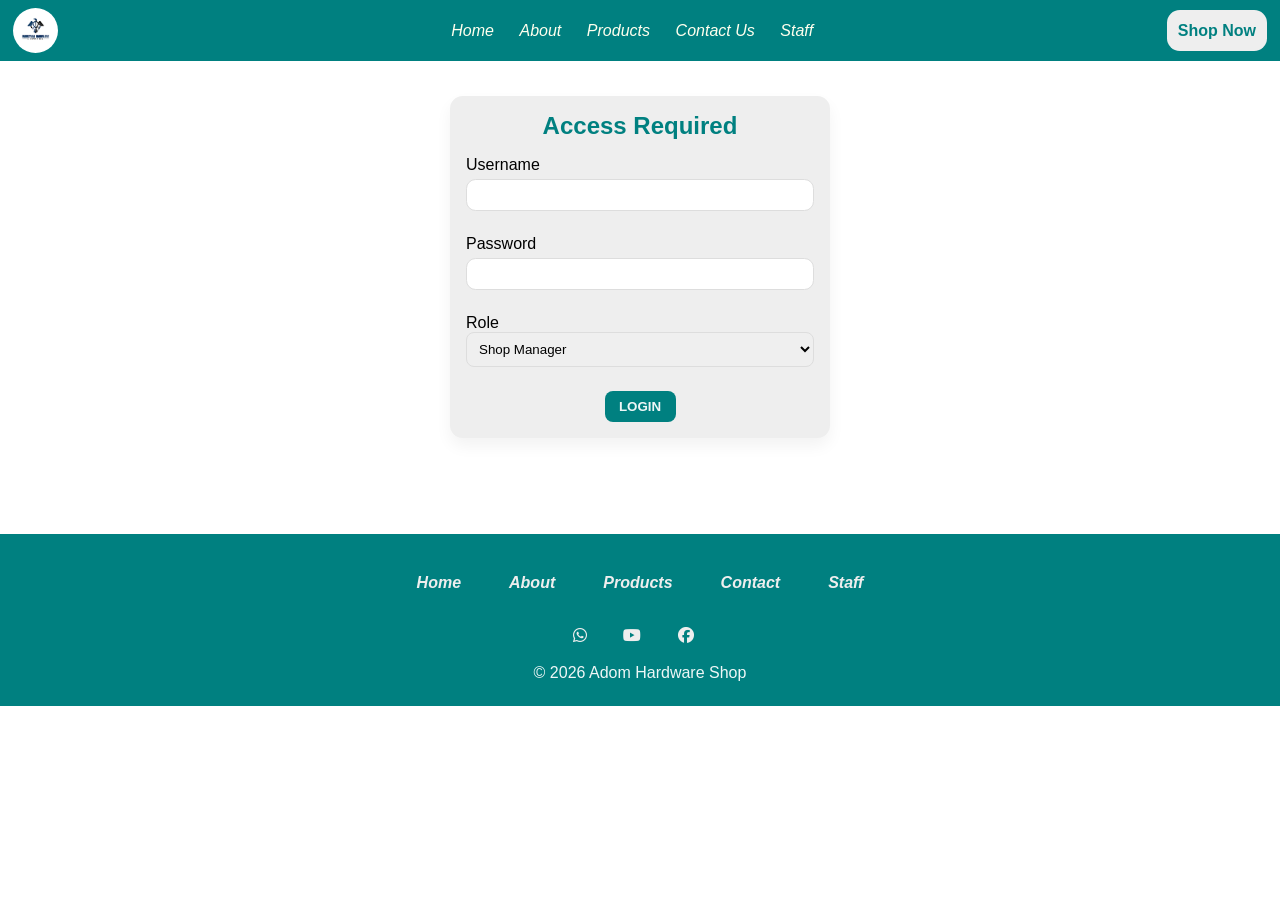
<file: login.html>
<!DOCTYPE html>
<html lang="en">
<head>
    <meta charset="UTF-8">
    <meta name="viewport" content="width=device-width, initial-scale=1.0">
    <link rel="stylesheet" href="https://cdnjs.cloudflare.com/ajax/libs/font-awesome/6.6.0/css/all.min.css">
    <link rel="icon" href="IMAGES/images.png">
    <title>| Login</title>
    <style>

        * {
            margin: 0;
            box-sizing: border-box;
        }
        /*HEADER STYLING */

        header {
            display: flex;
            justify-content: space-between;
            align-items: center;
            background: teal;          
            width: 100%;
            padding: .5rem .8rem;
            position: fixed;
        }

        
        @media(max-width: 768px) {
            header img, nav {
                display: none;
            }

            
}

        header ul {
            display: flex;
            list-style: none;
        
        }

        header img {
            width: 45px;
            height: 45px;
            border-radius: 50%;
        }

        nav a {
            text-decoration: none;
            color: #ffe;
            padding: .3rem.8rem;
            transition: all .7s ease;
            display: inline-block;
        }

        nav a:hover {
            background: #ffe;
            color: teal;
            border-radius: .3rem;
        
        }

        .header-cta {
            color: teal;
            background: #eeef;
            padding: .7rem;
            border-radius: .8rem;
            text-decoration: none;
            transition: all .3s ease;
            font-weight: 700;
            
        }

        .header-cta:hover {
            cursor: pointer;
            color: #0b401f;
            display: block;
        }

        /*HAMBURGER MENU*/

    .hamburger {
        display: none;
        font-size: 1.8rem;
        color: #fffe;
        cursor: pointer;
    }

    @media(max-width: 768px) {
        .hamburger {
            display: block;
        }

        nav {
            position: absolute;
            top: 70px;
            left: 0;
            width: 100%;
            background: teal;
            transform: translateY(-150%);
            transition: transform .3s ease;
            z-index: 999;
            visibility: hidden;
            opacity: 0;
        }

        nav.active {
            
            transform: translateY(0);
            opacity: 1;
            visibility: visible;
        }

        nav ul {
            flex-direction: column;
            align-items: center;
            padding: 1rem 0;
        }

        nav ul li {
            margin: .8rem 0;
        }

        nav a {
            display: inline-block;
            padding: .5rem 1rem;
        }
    }


       /*form styling*/

        .form-container {
            display: flex;
            align-items: center;
            justify-content: center;
        }

        form {
            display: flex;
            flex-direction: column;
            gap: 1rem;
            justify-content: center;
            align-items: center;
            background: #eee;
            max-width: 380px;
            width: 100%;
            padding: 1rem;
            box-shadow: 0px 8px 16px rgba(0, 0, 0, 0.05);
            margin: 6rem 1rem;
            border-radius: .8rem;
        }

        form h1 {
            color: teal;
            text-align: center;
        }



        input {
            width: 100%;
            border: none;
            border-radius: .6rem;
            height: 1.5rem;
            padding: .8rem;
        }

        input:focus {
            border: none;
            border-color: red;
        }

        button {
            background: teal;
            padding: .5rem .9rem;
            border: none;
            color: #fffe;
            border-radius: .5rem;
            font-weight: 600;
            transition: all .4s ease;
            cursor: pointer
        }

        button:hover {
            transform: translateY(-5px);
        }

        body {
           /* max-height: 100vh;*/
            font-family: 'Lucida Sans', 'Lucida Sans Regular', 'Lucida Grande', 'Lucida Sans Unicode', Geneva, Verdana, sans-serif;
        }


        /*INPUT GROUP */

        .input-group {
            width: 100%;
            margin-bottom: 0.5rem;
        }

        .input-group label {
            display: block;
            width: 100%;
        }

        .input-group input {
            width: 100%;
            border: 1px solid #ddd;
            border-radius: .6rem;
            height: 2rem;
            padding: .8rem;
            margin-top: 0.3rem;
        }

        .input-group input:focus {
            outline: none;
            border-color: teal;
        }

        .input-group input.error {
            border-color: #ff4444;
        }

        .input-group input.valid {
            border-color: #00c851;
        }

        .error-message {
            color: #ff4444;
            font-size: 0.75rem;
            margin-top: 0.3rem;
            display: none;
        }

        button:disabled {
            opacity: 0.6;
            cursor: not-allowed;
        }

        /**FOOTER SECTION*/

        footer {
            background: teal;
            padding: 1.5rem;
            display: flex;
            flex-direction: column;
            align-items: center;
            justify-content: center;
            flex-wrap: wrap;
            margin-top: auto;
        }


        .footer-links ul {
            display: flex;
            justify-content: space-around;
            gap: 1rem;
            padding: 1rem;

        }


        .footer-links li {
            width: 100%;
        }
        @media(max-width: 500px) {
            .footer-links ul {
                display: flex;
                flex-direction: column;
                gap: .5rem;
            }

            .links-media {
                display: flex;
                align-items: center;
                justify-content: center;
                margin-bottom: 1rem;
                
            }

            .media {
                display: flex;
                flex-direction: column;
            }
        }

        links-media {
            display: flex;
            flex-direction: column;
        /*  align-items: center;
            justify-content: center;*/
        }       

        .media {
            color: #eee;
            padding: 1.2rem;
            margin-left: 30%;
        }

        .copy {
            text-align: center;
            color: #fffe;
        }

        footer a {
            text-decoration: none;
            color: #eee;
            margin: 1rem;
            transition: all.3s ease;
            font-weight: bold;
            width: 100%;
        }


        footer a:hover {
            background: #eee;
            color: teal;
            padding: .2rem .3rem;
            border-radius: .5rem;
            
        }

        footer ul {
            list-style: none;
        }

    </style>
</head>
<body>



    <!--HEADER SECTION-->

    <header>
        <img src="IMAGES/images.png" alt="site logo">

        <!--hamburger button-->

        <div class="hamburger" id="hamburger">
            <i class="fa-solid fa-bars"></i>
        </div>

        <nav class="nav-menu" id="nav-menu">
            <ul>
                <li><a href="index.html"><i>Home</i></a></li>
                <li><a href="about.html"><i>About</i></a></li>
                <li><a href="products.html"><i>Products</i></a></li>
                <li><a href="contact.html"><i>Contact Us</i></a></li>
                <li><a href="staff.html"><i>Staff</i></a></li>
            </ul>
        </nav>

        <a href="products.html" class="header-cta">Shop Now</a>
    </header>



<!--FORM FOR ACCESSING STAFF INFO-->
    <section class="form-container">
        <form id="loginForm">
            
                <h1>Access Required</h1>


                <div class="input-group">
                    <label>Username
                        <input type="text" name="username" required minlength="5" maxlength="25" title="Only letters allowed, 5-25 characters">
                    </label>

                    <small class="error-message" id="usernameError"></small>
                </div>


                <div class="input-group">
                    <label>Password
                        <input type="password" name="password" required minlength="5" >                
                    </label>

                    

                    <small class="error-message" id="passwordError"></small>
                </div>

                <div class="input-group">
                        <label>Role
                           <!--<input type="text" name="role" required minlength="5" >       -->         
                           <select id="role" style="width: 100%; padding: 8px; border-radius: 8px; border: 1px solid #ddd;">
                                <option value="manager">Shop Manager</option>
                                <option value="admin">CEO</option>
                                <option value="cashier">Administrator</option>
                                <option value="stock">Stock Manager</option>
                                <option value="driver">Delivery Driver</option>
                                <option value="auditor">Auditor</option>
                                <option value="accountant">Accountant</option>
                                <option value="coordinator">Delivery Coordinator</option>
                            </select>
                        </label>
                    </div>
                <button type="submit">LOGIN</button>
        
            
        </form>
    </section>

    <!--FOOTER-->

    <footer>
        <div class="links-media">
            <div class="footer-links">
                <ul>
                    <li><a href="index.html"><i>Home</i></a></li>
                    <li><a href="about.html"><i>About</i></a></li>
                    <li><a href="products.html"><i>Products</i></a></li>
                    <li><a href="contact.html"><i>Contact</i></a></li>
                    <li><a href="staff.html"><i>Staff</i></a></li>
                </ul>
            </div>
                
            <div class="media">
                
                    <a href="https://wa.me/233508783785" target="_blank"><i class="fa-brands fa-whatsapp"></i></a>
                    <a href="https://youtube.com" target="_blank"><i class="fa-brands fa-youtube"></i></a>
                    <a href="https://facebook.com" target="_blank"><i class="fa-brands fa-facebook"></i></a>
                   
                
            </div>
        </div>

            
        

        <p class="copy">&copy; 2026 Adom  Hardware Shop</p>
    </footer>

    <script>

        
        // Adding hamburger on small screen sizes

        const hamburger = document.getElementById("hamburger");
        const navMenu = document.getElementById("nav-menu");

        hamburger.addEventListener("click", function() {
            navMenu.classList.toggle("active");
        });


        const form = document.getElementById("loginForm");
        const usernameInput = document.querySelector("input[name='username']");
        const passwordInput = document.querySelector("input[name='password']");
        const roleSelect = document.getElementById("role");
        const usernameError = document.getElementById("usernameError");
        const passwordError = document.getElementById("passwordError");

    // Staff credentials based on actual staff page
    const staffCredentials = [
        { 
            username: "vincent", 
            password: "vin123", 
            role: "Shop Manager", 
            name: "Vincent Kojo Djabassou",
            email: "avemariavin12@gmail.com",
            phone: "0248472367"
        },
        { 
            username: "afram", 
            password: "afram123", 
            role: "Administrator", 
            name: "Afram Godfred",
            email: "aframgodfred5@gmail.com",
            phone: "0556216769"
        },
        { 
            username: "luqman", 
            password: "luq123", 
            role: "Auditor", 
            name: "Luqman Hammadu",
            email: "amadulukman98@gmail.com",
            phone: "0241214683"
        },
        { 
            username: "adjei", 
            password: "adjei123", 
            role: "Accountant", 
            name: "Ajei Boakye Antwi",
            email: "adjeiboakye0@gmail.com",
            phone: "0574132028"
        },
        { 
            username: "graham", 
            password: "graham123", 
            role: "Stock Manager", 
            name: "Graham Agyapong",
            email: "owusuramsayer@gmail.com",
            phone: "0546276502"
        },
        { 
            username: "amartey", 
            password: "amartey123", 
            role: "CEO", 
            name: "Abberteh Amartey",
            email: "champamartey01@gmail.com",
            phone: "0508783785"
        },
        { 
            username: "owura", 
            password: "owura123", 
            role: "Delivery Coordinator", 
            name: "Owura Nyarko Festus",
            email: "nyarkoowura@yahoo.com",
            phone: "0541752595"
        },
        { 
            username: "darko", 
            password: "darko123", 
            role: "Delivery Driver", 
            name: "Darko Owusu",
            email: "darkokwadwo85@gmail.com",
            phone: "0542997834"
        }
    ];

    // Function to check if string contains only letters
    function isOnlyLetters(str) {
        for (let i = 0; i < str.length; i++) {
            const code = str.charCodeAt(i);
            if (!((code >= 65 && code <= 90) || (code >= 97 && code <= 122))) {
                return false;
            }
        }
        return true;
    }

    // Real-time validation for username
    usernameInput.addEventListener("input", function() {
        const value = this.value;
        
        if (value === "") {
            this.setCustomValidity("");
            usernameError.style.display = "none";
            return;
        }
        
        if (!isOnlyLetters(value)) {
            usernameError.textContent = "Username can only contain letters (A-Z, a-z)";
            usernameError.style.display = "block";
            this.setCustomValidity("Username can only contain letters");
            this.reportValidity();
        } else if (value.length < 5) {
            usernameError.textContent = "Username must be at least 5 characters";
            usernameError.style.display = "block";
            this.setCustomValidity("Username must be at least 5 characters");
            this.reportValidity();
        } else if (value.length > 25) {
            usernameError.textContent = "Username must not exceed 25 characters";
            usernameError.style.display = "block";
            this.setCustomValidity("Username must not exceed 25 characters");
            this.reportValidity();
        } else {
            usernameError.style.display = "none";
            this.setCustomValidity("");
        }
    });

    // Real-time validation for password
    passwordInput.addEventListener("input", function() {
        const value = this.value;
        
        if (value === "") {
            this.setCustomValidity("");
            passwordError.style.display = "none";
            return;
        }
        
        if (value.length < 6) {
            passwordError.textContent = "Password must be at least 6 characters";
            passwordError.style.display = "block";
            this.setCustomValidity("Password must be at least 6 characters");
            this.reportValidity();
        } else {
            passwordError.style.display = "none";
            this.setCustomValidity("");
        }
    });

    // Form submission - Staff authentication with role
    form.addEventListener("submit", function(e) {
        e.preventDefault();
        
        if (!form.checkValidity()) {
            alert("Please fix the errors before submitting");
            return;
        }
        
        const username = usernameInput.value.toLowerCase();
        const password = passwordInput.value;
        const selectedRole = roleSelect.value;
        
        // Find matching staff
        const staff = staffCredentials.find(s => s.username === username && s.password === password);
        
        if (staff) {
            // Map selected role value to full role name
            let roleMapping = {
                "admin": "CEO",
                "manager": "Shop Manager",
                "cashier": "Administrator",
                "stock": "Stock Manager",
                "driver": "Delivery Driver",
                "auditor": "Auditor",
                "accountant": "Accountant",
                "coordinator": "Delivery Coordinator"
            };
            
            const expectedRole = roleMapping[selectedRole] || selectedRole;
            
            // Check if selected role matches stored role
            if (staff.role === expectedRole) {
                // Store login info in sessionStorage
                sessionStorage.setItem("isLoggedIn", "true");
                sessionStorage.setItem("userRole", staff.role);
                sessionStorage.setItem("userName", staff.name);
                sessionStorage.setItem("username", staff.username);
                sessionStorage.setItem("userEmail", staff.email);
                sessionStorage.setItem("userPhone", staff.phone);
                
                alert(`Welcome ${staff.name}! Redirecting to staff page...`);
                window.location.href = "staff.html";
            } else {
                alert(`Invalid role selection. ${staff.name} is a ${staff.role}. Please select the correct role.`);
                usernameInput.value = "";
                passwordInput.value = "";
                usernameInput.focus();
            }
        } else {
            alert("Invalid credentials. Staff access only.");
            usernameInput.value = "";
            passwordInput.value = "";
            usernameInput.focus();
        }
    });
</script>
</body>
</html>
</file>
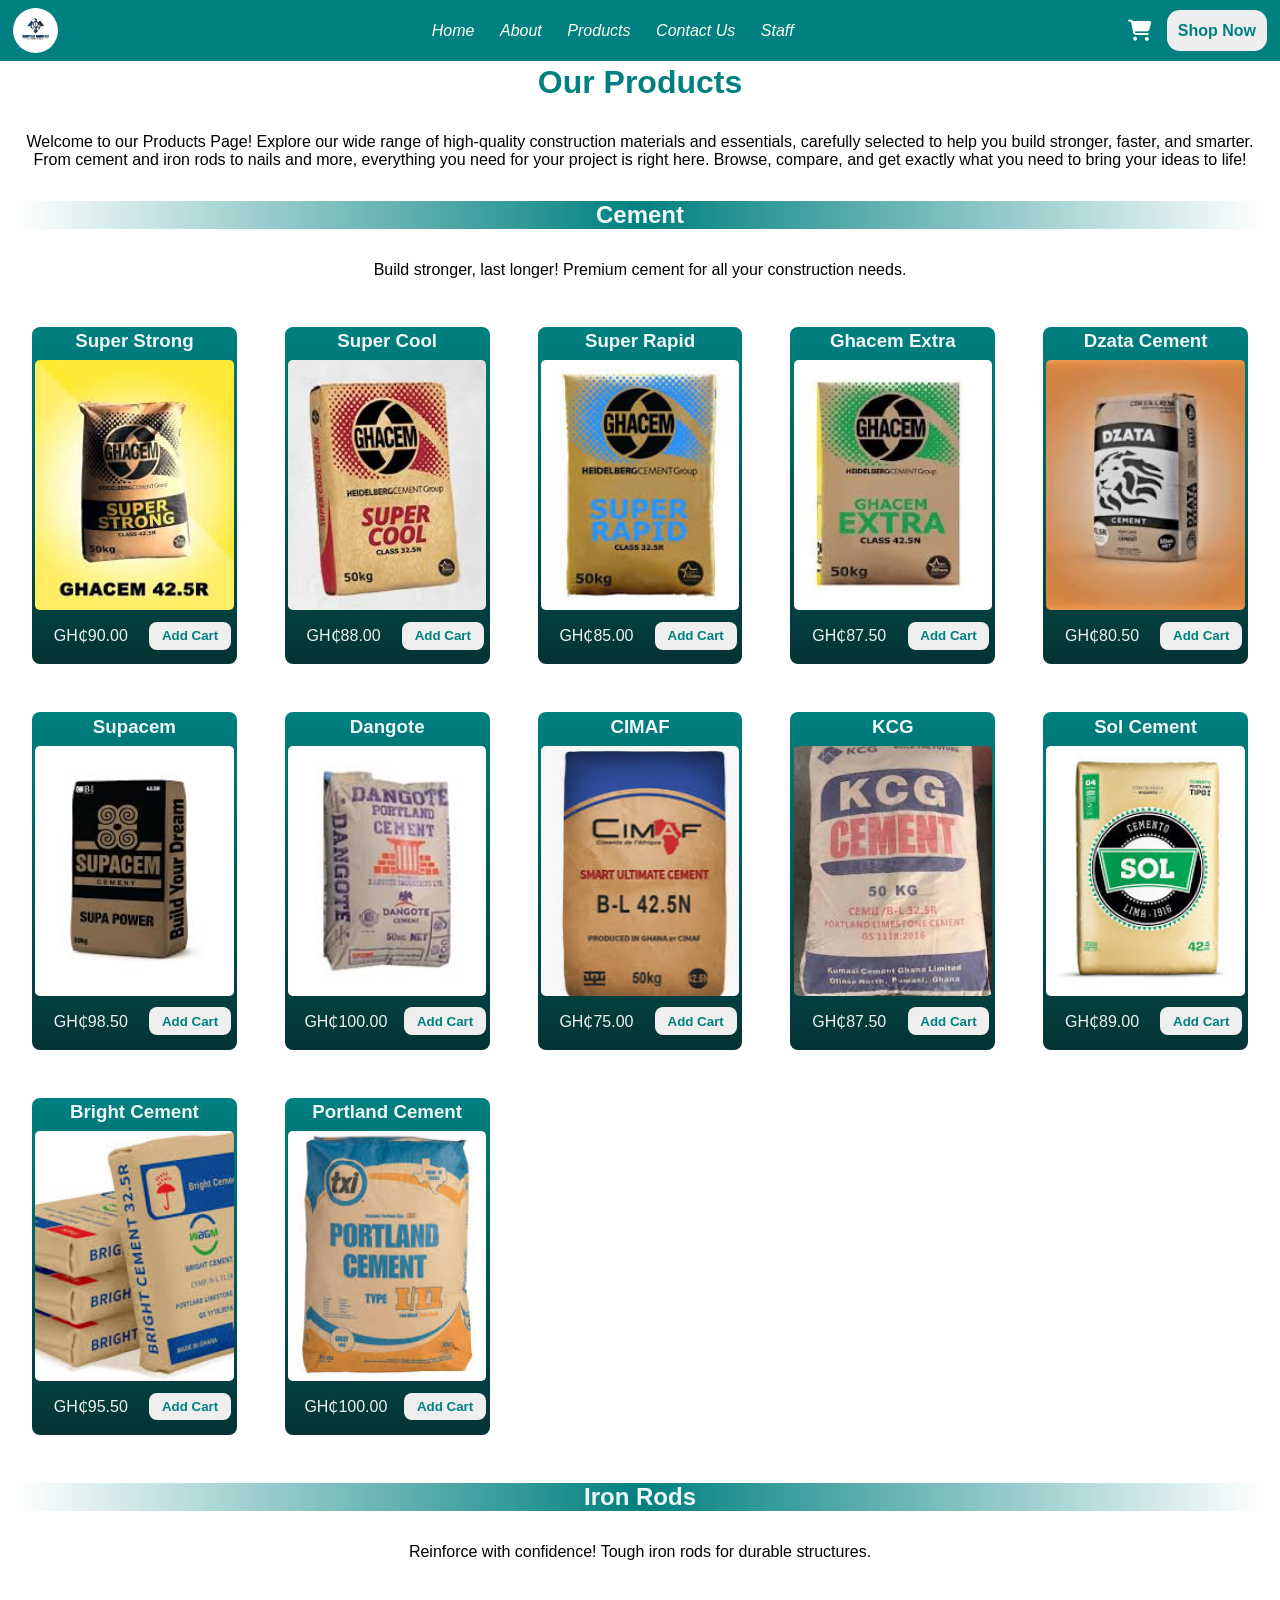
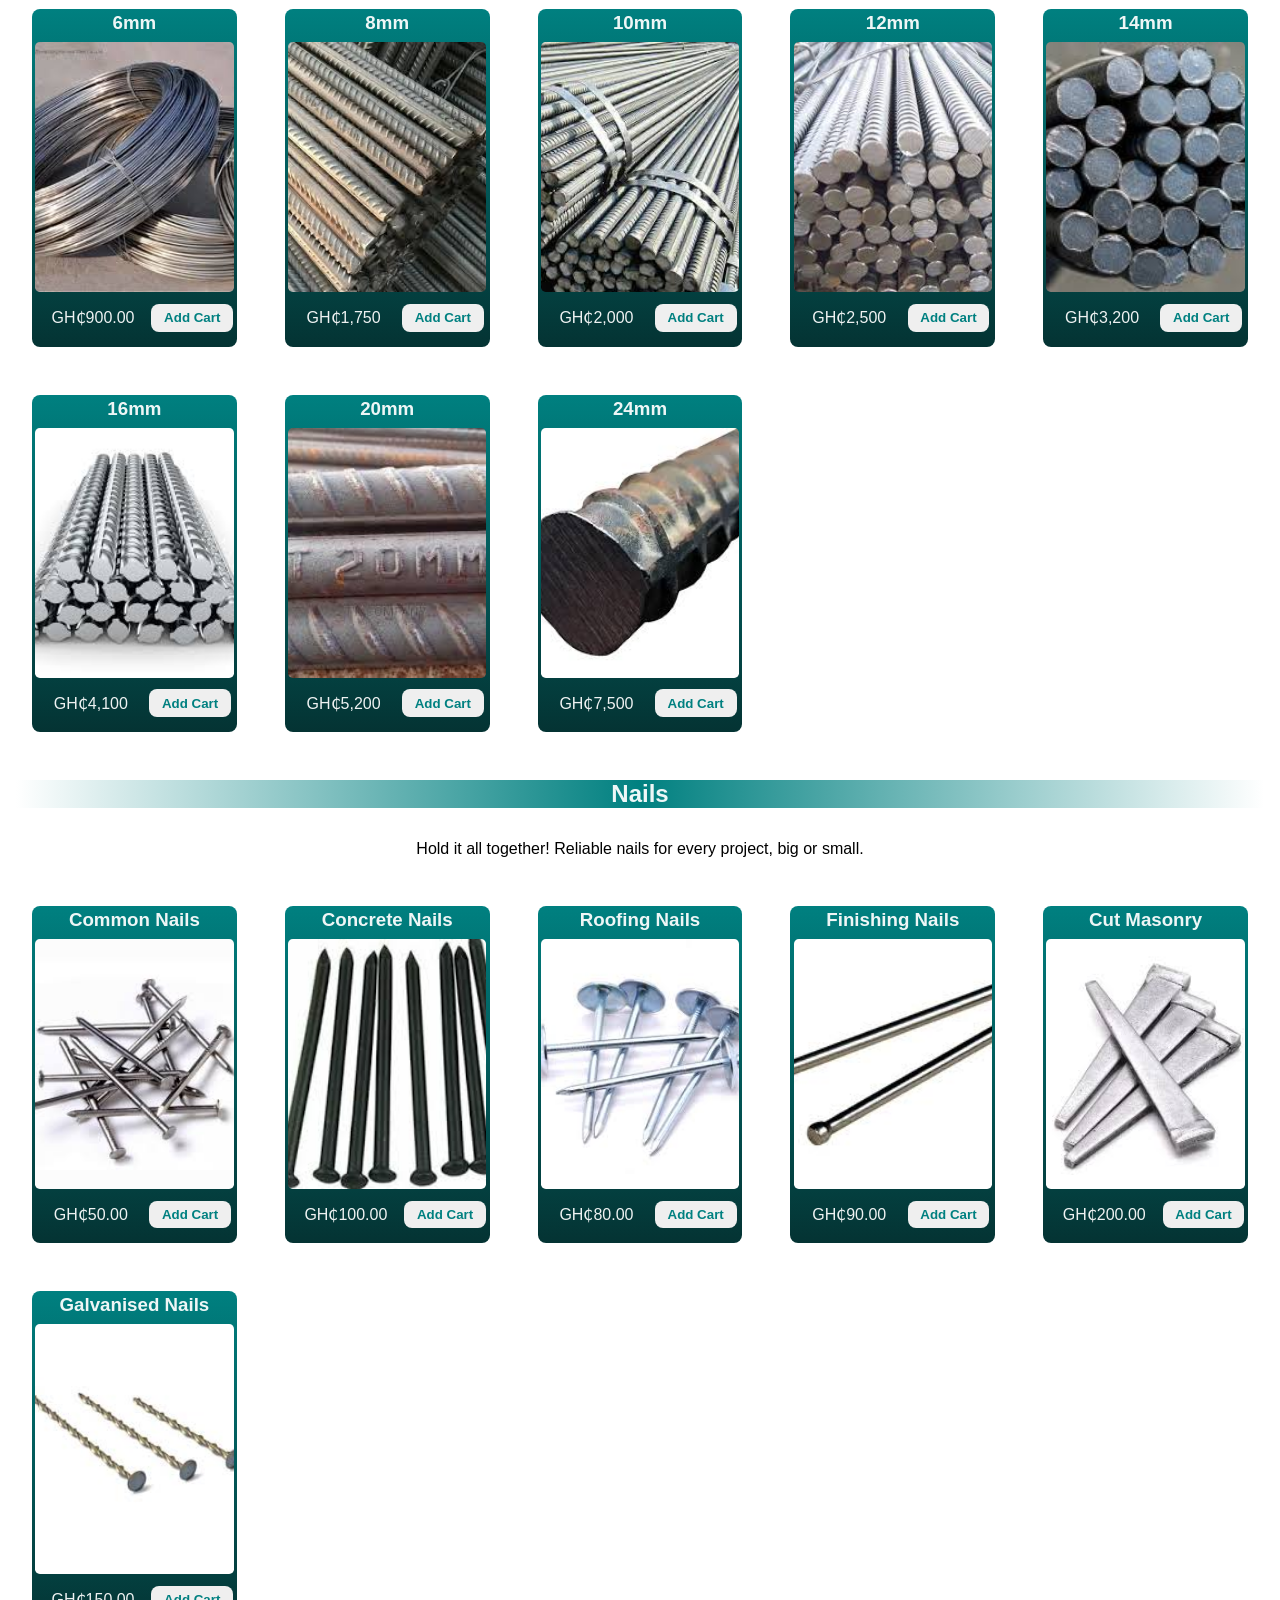
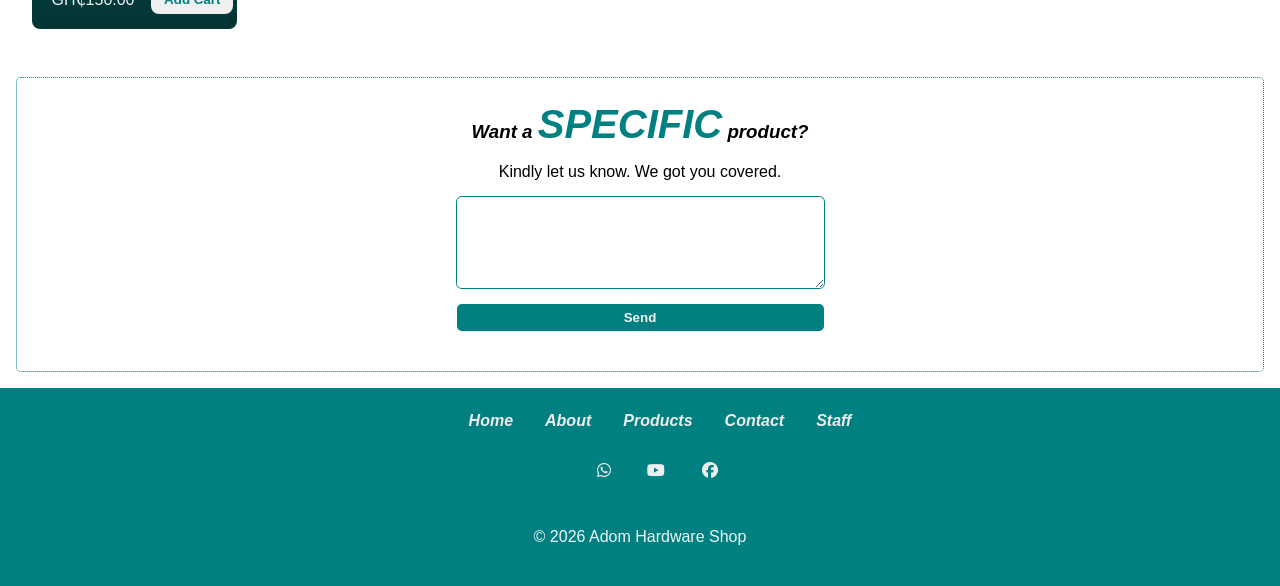
<file: products.html>
<!DOCTYPE html>
<html lang="en">
<head>
    <meta charset="UTF-8">
    <meta name="viewport" content="width=device-width, initial-scale=1.0">
    <title>| Products</title>
    <link rel="stylesheet" href="https://cdnjs.cloudflare.com/ajax/libs/font-awesome/6.6.0/css/all.min.css">
    <link rel="stylesheet" href="CSS/product_styles.css">
    <link rel="icon" href="IMAGES/images.png">
</head>
<body>

    <!--header-->
    <header>
        <img src="IMAGES/images.png" alt="site logo">

        <!--hamburger button-->

        <div class="hamburger" id="hamburger">
            <i class="fa-solid fa-bars"></i>
        </div>


        <nav id="nav-menu">
            <ul>
                <li><a href="index.html"><i>Home</i></a></li>
                <li><a href="about.html"><i>About</i></a></li>
                <li><a href="products.html"><i>Products</i></a></li>
                <li><a href="contact.html"><i>Contact Us</i></a></li>
                <li><a href="staff.html"><i>Staff</i></a></li>
            </ul>
        </nav>

        <div style="display: flex; gap: 1rem; align-items: center;">
            <a href="#" id="viewCartBtn" style="color: white; font-size: 1.3rem; position: relative;">
                <i class="fa-solid fa-cart-shopping"></i>
                <span id="cartCount" style="
                    position: absolute;
                    top: -8px;
                    right: -12px;
                    background: #ff4444;
                    color: white;
                    border-radius: 50%;
                    padding: 2px 6px;
                    font-size: 0.7rem;
                    display: none;
                ">0</span>
            </a>
            <a href="products.html" class="header-cta">Shop Now</a>
        </div>

        <!--<a href="products.html" class="header-cta">Shop Now</a>-->

    </header>

<!--products column-->
    <h1 style="margin-top: 4rem;">Our Products</h1>

    <p>
        Welcome to our Products Page! Explore our wide range of high-quality construction materials and essentials, carefully selected to help you build stronger, faster, and smarter. From cement and iron rods to nails and more, everything you need for your project is right here. Browse, compare, and get exactly what you need to bring your ideas to life!
    </p>
    <h2>Cement</h2>
    <p>
        Build stronger, last longer! Premium cement for all your construction needs.
    </p>

    <section>
        <div class="cement-cont">
          <div class="card">
                <h3>Super Strong</h3>
                <img src="IMAGES/super-strong.jpg" alt="ghacem super strong">
                <div class="card-info">
                    <p>GH₵90.00</p>
                    <button class="add-to-cart">Add Cart</button>
                </div>
            </div>

            <div class="card">
                <h3>Super Cool</h3>
                <img src="IMAGES/super-cool.jpg" alt="ghacem super cool">
                <div class="card-info">
                    <p>GH₵88.00</p>
                    <button class="add-to-cart">Add Cart</button>
                </div>
            </div>

            <div class="card">
                <h3>Super Rapid</h3>
                <img src="IMAGES/super-rapid.jpg" alt="ghacem super rapid">
                <div class="card-info">
                    <p>GH₵85.00</p>
                    <button class="add-to-cart">Add Cart</button>
                </div>
            </div>

            <div class="card">
                <h3>Ghacem Extra</h3>
                <img src="IMAGES/ghacem-extra.jpg" alt="ghacem extra cement">
                <div class="card-info">
                    <p>GH₵87.50</p>
                    <button class="add-to-cart">Add Cart</button>
                </div>
            </div>


            <div class="card">
                <h3>Dzata Cement</h3>
                <img src="IMAGES/dzata.jpg" alt="dzata cement">
                <div class="card-info">
                    <p>GH₵80.50</p>
                    <button class="add-to-cart">Add Cart</button>
                </div>
            </div>

            <div class="card">
                <h3>Supacem</h3>
                <img src="IMAGES/supacem.jpg" alt="supacem cement">
                <div class="card-info">
                    <p>GH₵98.50</p>
                    <button class="add-to-cart">Add Cart</button>
                </div>
            </div>

            <div class="card">
                <h3>Dangote</h3>
                <img src="IMAGES/dangote.jpg" alt="dangote cement">
                <div class="card-info">
                    <p>GH₵100.00</p>
                    <button class="add-to-cart">Add Cart</button>
                </div>
            </div>

            <div class="card">
                <h3>CIMAF</h3>
                <img src="IMAGES/cimaf.jpg" alt="cimaf cement">
                <div class="card-info">
                    <p>GH₵75.00</p>
                    <button class="add-to-cart">Add Cart</button>
                </div>
            </div>

            <div class="card">
                <h3>KCG</h3>
                <img src="IMAGES/kcg.jpg" alt="kcg cement">
                <div class="card-info">
                    <p>GH₵87.50</p>
                    <button class="add-to-cart">Add Cart</button>
                </div>
            </div>

            <div class="card">
                <h3>Sol Cement</h3>
                <img src="IMAGES/sol-cement.jpg" alt="sol cement">
                <div class="card-info">
                    <p>GH₵89.00</p>
                    <button class="add-to-cart">Add Cart</button>
                </div>
            </div>

            

            <div class="card">
                <h3>Bright Cement</h3>
                <img src="IMAGES/bright.jpg" alt="bright cement">
                <div class="card-info">
                    <p>GH₵95.50</p>
                    <button class="add-to-cart">Add Cart</button>
                </div>
            </div>

            <div class="card">
                <h3>Portland Cement</h3>
                <img src="IMAGES/portland.jpg" alt="portland limestone cement">
                <div class="card-info">
                    <p>GH₵100.00</p>
                    <button class="add-to-cart">Add Cart</button>
                </div>
            </div>
        </div>
    </section>

    <section>
        <h2>Iron Rods</h2>
        <p>
            Reinforce with confidence! Tough iron rods for durable structures.
        </p>

        <div class="cement-cont">
            
            <div class="card">
                <h3>6mm</h3>
                <img src="IMAGES//rod-6mm.jpg" alt="6mm iron rod">
                <div class="card-info">
                    <p>GH₵900.00</p>
                    <button class="add-to-cart">Add Cart</button>
                </div>
            </div>

            <div class="card">
                <h3>8mm</h3>
                <img src="IMAGES/rod-8mm.jpg" alt="8mm iron rod">
                <div class="card-info">
                    <p>GH₵1,750</p>
                    <button class="add-to-cart">Add Cart</button>
                </div>
            </div>

            <div class="card">
                <h3>10mm</h3>
                <img src="IMAGES/rod-10mm.jpg" alt="10mm iron rod">
                <div class="card-info">
                    <p>GH₵2,000</p>
                    <button class="add-to-cart">Add Cart</button>
                </div>
            </div>

            <div class="card">
                <h3>12mm</h3>
                <img src="IMAGES/rod-12mm.jpg" alt="12mm iron rod">
                <div class="card-info">
                    <p>GH₵2,500</p>
                    <button class="add-to-cart">Add Cart</button>
                </div>
            </div>

            <div class="card">
                <h3>14mm</h3>
                <img src="IMAGES/rod-14mm.jpg" alt="14mm iron rod">
                <div class="card-info">
                    <p>GH₵3,200</p>
                    <button class="add-to-cart">Add Cart</button>
                </div>
            </div>

            <div class="card">
                <h3>16mm</h3>
                <img src="IMAGES/rod-16mm.jpg" alt="16mm iron rod">
                <div class="card-info">
                    <p>GH₵4,100</p>
                    <button class="add-to-cart">Add Cart</button>
                </div>
            </div>

            <div class="card">
                <h3>20mm</h3>
                <img src="IMAGES/rod-20mm.jpg" alt="20mm iron rod">
                <div class="card-info">
                    <p>GH₵5,200</p>
                    <button class="add-to-cart">Add Cart</button>
                </div>
            </div>

            <div class="card">
                <h3>24mm</h3>
                <img src="IMAGES/rod-24mm.jpg" alt="24mm iron rod">
                <div class="card-info">
                    <p>GH₵7,500</p>
                    <button class="add-to-cart">Add Cart</button>
                </div>
            </div>
        </div>
    </section>

    <section>
        <h2>Nails</h2>
        <p>
            Hold it all together! Reliable nails for every project, big or small.
        </p>
        <div class="cement-cont">
            <div class="card">
                <h3>Common Nails</h3>
                <img src="IMAGES/common-nails.jpg" alt="common nails">
                <div class="card-info">
                    <p>GH₵50.00</p>
                    <button class="add-to-cart">Add Cart</button>
                </div>
            </div>

            <div class="card">
                <h3>Concrete Nails</h3>
                <img src="IMAGES/concrete-nail.jpg" alt="concrete nails">
                <div class="card-info">
                    <p>GH₵100.00</p>
                    <button class="add-to-cart">Add Cart</button>
                </div>
            </div>

            <div class="card">
                <h3>Roofing Nails</h3>
                <img src="IMAGES/roofing-nails.jpg" alt="roofing nails">
                <div class="card-info">
                    <p>GH₵80.00</p>
                    <button class="add-to-cart">Add Cart</button>
                </div>
            </div>

            <div class="card">
                <h3>Finishing Nails</h3>
                <img src="IMAGES/finish-nail.jpg" alt="finishing nails">
                <div class="card-info">
                    <p>GH₵90.00</p>
                    <button class="add-to-cart">Add Cart</button>
                </div>
            </div>

            <div class="card">
                <h3>Cut Masonry</h3>
                <img src="IMAGES/cut-masonry.jpg" alt="cut masonry nails">
                <div class="card-info">
                    <p>GH₵200.00</p>
                    <button class="add-to-cart">Add Cart</button>
                </div>
            </div>

            <div class="card">
                <h3>Galvanised Nails</h3>
                <img src="IMAGES/galvanised-nail.jpg" alt="galvanised nails">
                <div class="card-info">
                    <p>GH₵150.00</p>
                    <button class="add-to-cart">Add Cart</button>
                </div>
            </div>
        </div>
    </section>

    <!--specific product-->

    <section class="specific-product">
        <h3><em>Want a <span>SPECIFIC</span> product?</em></h3>
        <p>Kindly let us know. We got you covered.</p>
        <form class="form">
            <textarea rows="5" cols="40"></textarea>
            
            <button type="submit">Send</button>
        </form>
    </section>
    

    <!-- Cart Sidebar -->
        <div id="cartSidebar" style="
            position: fixed;
            top: 0;
            right: -400px;
            width: 380px;
            height: 100%;
            background: white;
            box-shadow: -2px 0 10px rgba(0,0,0,0.2);
            z-index: 2000;
            transition: right 0.3s ease;
            display: flex;
            flex-direction: column;
        ">
            <div style="
                background: teal;
                color: white;
                padding: 1rem;
                display: flex;
                justify-content: space-between;
                align-items: center;
            ">
                <h3>Your Cart</h3>
                <button id="closeCartBtn" style="
                    background: none;
                    border: none;
                    color: white;
                    font-size: 1.5rem;
                    cursor: pointer;
                ">✕</button>
            </div>
            
            <div id="cartItems" style="
                flex: 1;
                overflow-y: auto;
                padding: 1rem;
            ">
                <p style="text-align: center; color: gray;">Your cart is empty</p>
            </div>
            
            <div style="
                padding: 1rem;
                border-top: 1px solid #ddd;
                background: #f9f9f9;
            ">
                <div style="display: flex; justify-content: space-between; margin-bottom: 1rem;">
                    <strong>Total:</strong>
                    <strong id="cartTotal">GH₵0.00</strong>
                </div>
                <button id="checkoutBtn" style="
                    width: 100%;
                    background: teal;
                    color: white;
                    border: none;
                    padding: 0.8rem;
                    border-radius: 0.5rem;
                    cursor: pointer;
                    font-weight: bold;
                ">Checkout</button>
                <button id="clearCartBtn" style="
                    width: 100%;
                    background: #ff4444;
                    color: white;
                    border: none;
                    padding: 0.5rem;
                    border-radius: 0.5rem;
                    margin-top: 0.5rem;
                    cursor: pointer;
                ">Clear Cart</button>
            </div>
        </div>

        <!-- Overlay -->
        <div id="cartOverlay" style="
            position: fixed;
            top: 0;
            left: 0;
            width: 100%;
            height: 100%;
            background: rgba(0,0,0,0.5);
            z-index: 1999;
            display: none;
        "></div>
    <!--footer-->


    <footer>
        <div class="media-links">

            <div class="footer-links">
                <ul>
                    <li><a href="index.html"><i>Home</i></a></li>
                    <li><a href="about.html"><i>About</i></a></li>
                    <li><a href="products.html"><i>Products</i></a></li>
                    <li><a href="contact.html"><i>Contact</i></a></li>
                    <li><a href="staff.html"><i>Staff</i></a></li>
                </ul>
            </div>
                
            <div class="media">
                
                    <a href="https://wa.me/233508783785" target="_blank"><i class="fa-brands fa-whatsapp"></i></a>
                    <a href="https://youtube.com" target="_blank"><i class="fa-brands fa-youtube"></i></a>
                    <a href="https://facebook.com" target="_blank"><i class="fa-brands fa-facebook"></i></a>
                   
                
            </div>
        </div>
        

        <p class="copy">&copy; 2026 Adom  Hardware Shop</p>
    </footer>

    <script src="JS/product.js" defer></script>
</body>
</html>
</file>
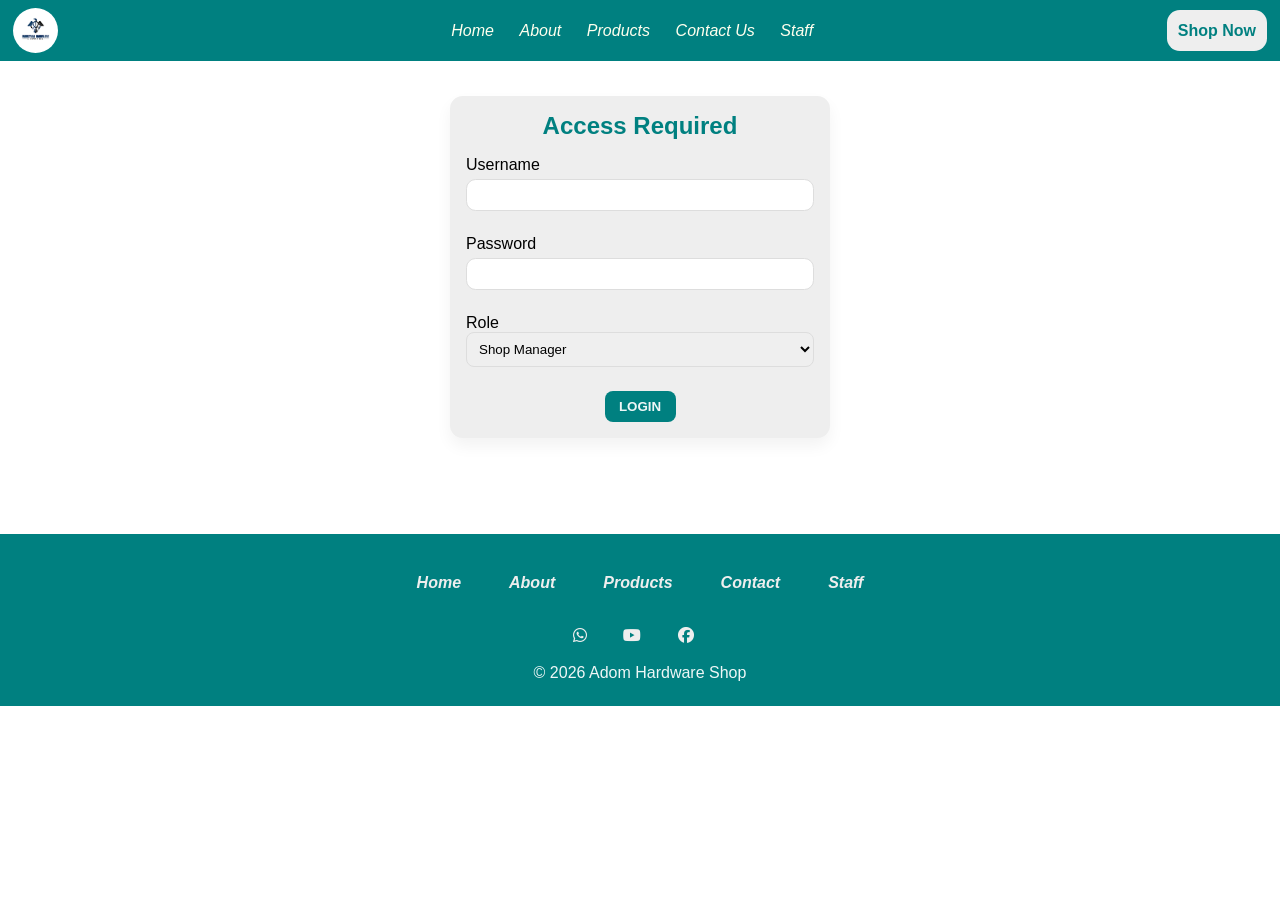
<file: staff.html>
<!DOCTYPE html>
<html lang="en">
<head>
    <meta charset="UTF-8">
    <meta name="viewport" content="width=device-width, initial-scale=1.0">
    <title>| Staff</title>
    <link rel="stylesheet" href="CSS/staff.css">
    <link rel="stylesheet" href="https://cdnjs.cloudflare.com/ajax/libs/font-awesome/6.6.0/css/all.min.css">
    <link rel="icon" href="IMAGES/images.png">
</head>
<body>
    <!--header-->

    <header>
        <img src="IMAGES/images.png" alt="site logo">


        <!--hamburger button-->

        <div class="hamburger" id="hamburger">
            <i class="fa-solid fa-bars"></i>
        </div>

        <nav id="nav-menu">
            <ul  >
                <li><a href="index.html"><i>Home</i></a></li>
                <li><a href="about.html"><i>About</i></a></li>
                <li><a href=products.html"><i>Products</i></a></li>
                <li><a href="contact.html"><i>Contact Us</i></a></li>
                <li><a href="staff.html"><i>Staff</i></a></li>
            </ul>
        </nav>

        <a href="products.html" class="header-cta">Shop Now</a>
    </header>

    <script>
    // Check if user is logged in
    const isLoggedIn = sessionStorage.getItem("isLoggedIn");
    
    if (!isLoggedIn || isLoggedIn !== "true") {
        window.location.href = "login.html";
    }
    
    // Display welcome message with user info
    const userName = sessionStorage.getItem("userName");
    const userRole = sessionStorage.getItem("userRole");
    
    if (userName) {
        const welcomeDiv = document.createElement("div");
        welcomeDiv.style.cssText = `
            background: #e0f2fe;
            padding: 10px 20px;
            margin: 10px;
            border-radius: 8px;
            display: flex;
            justify-content: space-between;
            align-items: center;
            flex-wrap: wrap;
        `;
        welcomeDiv.innerHTML = `
            <div>
                <strong>Welcome, ${userName}!</strong> 
                <span style="color: teal; margin-left: 10px;">Role: ${userRole}</span>
            </div>
            <button id="logoutBtn" style="
                background: #ff4444; 
                color: white; 
                border: none; 
                padding: 8px 16px; 
                border-radius: 5px; 
                cursor: pointer;
            ">Logout</button>
        `;
        
        const header = document.querySelector("header");
        header.insertAdjacentElement("afterend", welcomeDiv);
        
        // Logout functionality
        document.getElementById("logoutBtn").addEventListener("click", function() {
            sessionStorage.clear();
            window.location.href = "login.html";
        });
    }
</script>

    <main>
        <h1>Welcome to the Staff Page</h1>
        <p>Access team information and internal contacts</p>
    </main>

    <section class="members-cont">
        <h2>Our Team</h2>
        <div class="card-cont">
            <div class="member-card">
                <div class="image">
                    <img src="IMAGES/vin.jpeg" alt="store manager">
                    <div class="name">
                        <p>Vincent Kojo Djabassou</p>
                        <p>| Shop Manager</p>
                    </div>
                </div>
                <p><i class="fa-solid fa-envelope"></i><a href="mailto:avemariavin12@gmail.com"  target="_blank">avemariavin12@gmail.com</a></p>
                <p><i class="fa-solid fa-phone"></i><a href="tel:0248472367"  target="_blank">0248472367</a></p>
                <p><i class="fa-solid fa-location"></i>Tanoso</p>
                <p><i class="fa-regular fa-credit-card"></i>GH₵2,500</p>
            </div>

             <div class="member-card">
                <div class="image">
                    <img src="IMAGES/afram.jpeg" alt="administrator">
                    <div class="name">
                        <p>Afram Godfred</p>
                        <p>| Administrator</p>
                    </div>
                </div>
                <p><i class="fa-solid fa-envelope"></i><a href="mailto:aframgodfred5@gmail.com "  target="_blank">aframgodfred5@gmail.com </a></p>
                <p><i class="fa-solid fa-phone"></i><a href="tel:0556216769"  target="_blank">0556216769</a></p>
                <p><i class="fa-solid fa-location"></i>Kumasi</p>
                <p><i class="fa-regular fa-credit-card"></i>GH₵2,500</p>
            </div>

            <div class="member-card">
                <div class="image">
                    <img src="IMAGES/luqman.jpeg" alt="auditor" >
                    <div class="name">
                        <p>Luqman Hammadu</p>
                        <p>| Auditor</p>
                    </div>
                </div>
                <p><i class="fa-solid fa-envelope"></i><a href="mailto:amadulukman98@gmail.com "  target="_blank">amadulukman98@gmail.com </a></p>
                <p><i class="fa-solid fa-phone"></i><a href="tel:0241214683"  target="_blank">0241214683</a></p>
                <p><i class="fa-solid fa-location"></i>IPT</p>
                <p><i class="fa-regular fa-credit-card"></i>GH₵2,500</p>
            </div>

            <div class="member-card">
                <div class="image">
                    <img src="IMAGES/adjei.jpeg" alt="store manager">
                    <div class="name">
                        <p>Ajei Boakye Antwi </p>
                        <p>| Accountant</p>
                    </div>
                </div>
                <p><i class="fa-solid fa-envelope"></i><a href="mailto: adjeiboakye0@gmail.com"  target="_blank"> adjeiboakye0@gmail.com</a></p>
                <p><i class="fa-solid fa-phone"></i><a href="tel:0574132028"  target="_blank">0574132028</a></p>
                <p><i class="fa-solid fa-location"></i>Abuakwa</p>
                <p><i class="fa-regular fa-credit-card"></i>GH₵2,500</p>
            </div>

            <div class="member-card">
                <div class="image">
                    <img src="IMAGES/owusu.jpeg" alt="store manager">
                    <div class="name">
                        <p>Graham Agyapong</p>
                        <p>| Stock Manager</p>
                    </div>
                </div>
                <p><i class="fa-solid fa-envelope"></i><a href="mailto:owusuramsayer@gmail.com  "  target="_blank">owusuramsayer@gmail.com  </a></p>
                <p><i class="fa-solid fa-phone"></i><a href="tel:0546276502"  target="_blank">0546276502</a></p>
                <p><i class="fa-solid fa-location"></i>Tanoso</p>
                <p><i class="fa-regular fa-credit-card"></i>GH₵2,500</p>
            </div>

            <div class="member-card">
                <div class="image">
                    <img src="IMAGES/amartey.jpg" alt="store manager" >
                    <div class="name">
                        <p>Abberteh Amartey</p>
                        <p>| CEO </p>
                    </div>
                </div>
                <p><i class="fa-solid fa-envelope"></i><a href="mailto:champamartey01@gmail.com"  target="_blank">champamartey01@gmail.com</a></p>
                <p><i class="fa-solid fa-phone"></i><a href="tel:0508783785"  target="_blank">0508783785</a></p>
                <p><i class="fa-solid fa-location"></i>Tanoso</p>
                <p><i class="fa-regular fa-credit-card"></i>GH₵10,000</p>
            </div>

            <div class="member-card">
                <div class="image">
                    <img src="IMAGES/owura.jpeg" alt="delivery coordinator" >
                    <div class="name">
                        <p>Owura Nyarko Festus</p>
                        <p>| Delivery Coordinator</p>
                    </div>
                </div>
                <p><i class="fa-solid fa-envelope"></i><a href="mailto:nyarkoowura@yahoo.com"  target="_blank">nyarkoowura@yahoo.com</a></p>
                <p><i class="fa-solid fa-phone"></i><a href="tel:0541752595"  target="_blank">0541752595</a></p>
                <p><i class="fa-solid fa-location"></i>Esereso</p>
                <p><i class="fa-regular fa-credit-card"></i>GH₵2,500</p>
            </div>

            <div class="member-card">
                <div class="image">
                    <img src="IMAGES/dosty.jpeg" alt="delivery driver" >
                    <div class="name">
                        <p>Darko Owusu</p>
                        <p>| Delivery Driver</p>
                    </div>
                </div>
                <p><i class="fa-solid fa-envelope"></i><a href="mailto:darkokwadwo85@gmail.com"  target="_blank">darkokwadwo85@gmail.com</a></p>
                <p><i class="fa-solid fa-phone"></i><a href="tel:0542997834" target="_blank">0542997834</a></p>
                <p><i class="fa-solid fa-location"></i>Abuakwa</p>
                <p><i class="fa-regular fa-credit-card"></i>GH₵2,500</p>
            </div>
        </div>
    </section>


    <!--footer-->


    <footer>
        <div class="media-links">

            <div class="footer-links">
                <ul>
                    <li><a href="index.html"><i>Home</i></a></li>
                    <li><a href="about.html"><i>About</i></a></li>
                    <li><a href="products.html"><i>Products</i></a></li>
                    <li><a href="contact.html"><i>Contacts</i></a></li>
                    <li><a href="staff.html"><i>Staff</i></a></li>
                </ul>
            </div>
                
            <div class="media">
                
                    <a href="https://wa.me/233508783785" target="_blank"><i class="fa-brands fa-whatsapp"></i></a>
                    <a href="https://youtube.com" target="_blank"><i class="fa-brands fa-youtube"></i></a>
                    <a href="https://facebook.com" target="_blank"><i class="fa-brands fa-facebook"></i></a>
                   
                
            </div>
        </div>

        <p class="copy">&copy; 2026 Adom  Hardware Shop</p>
    </footer>
    <script src="JS/about.js"></script>
</body>
</html>
</file>
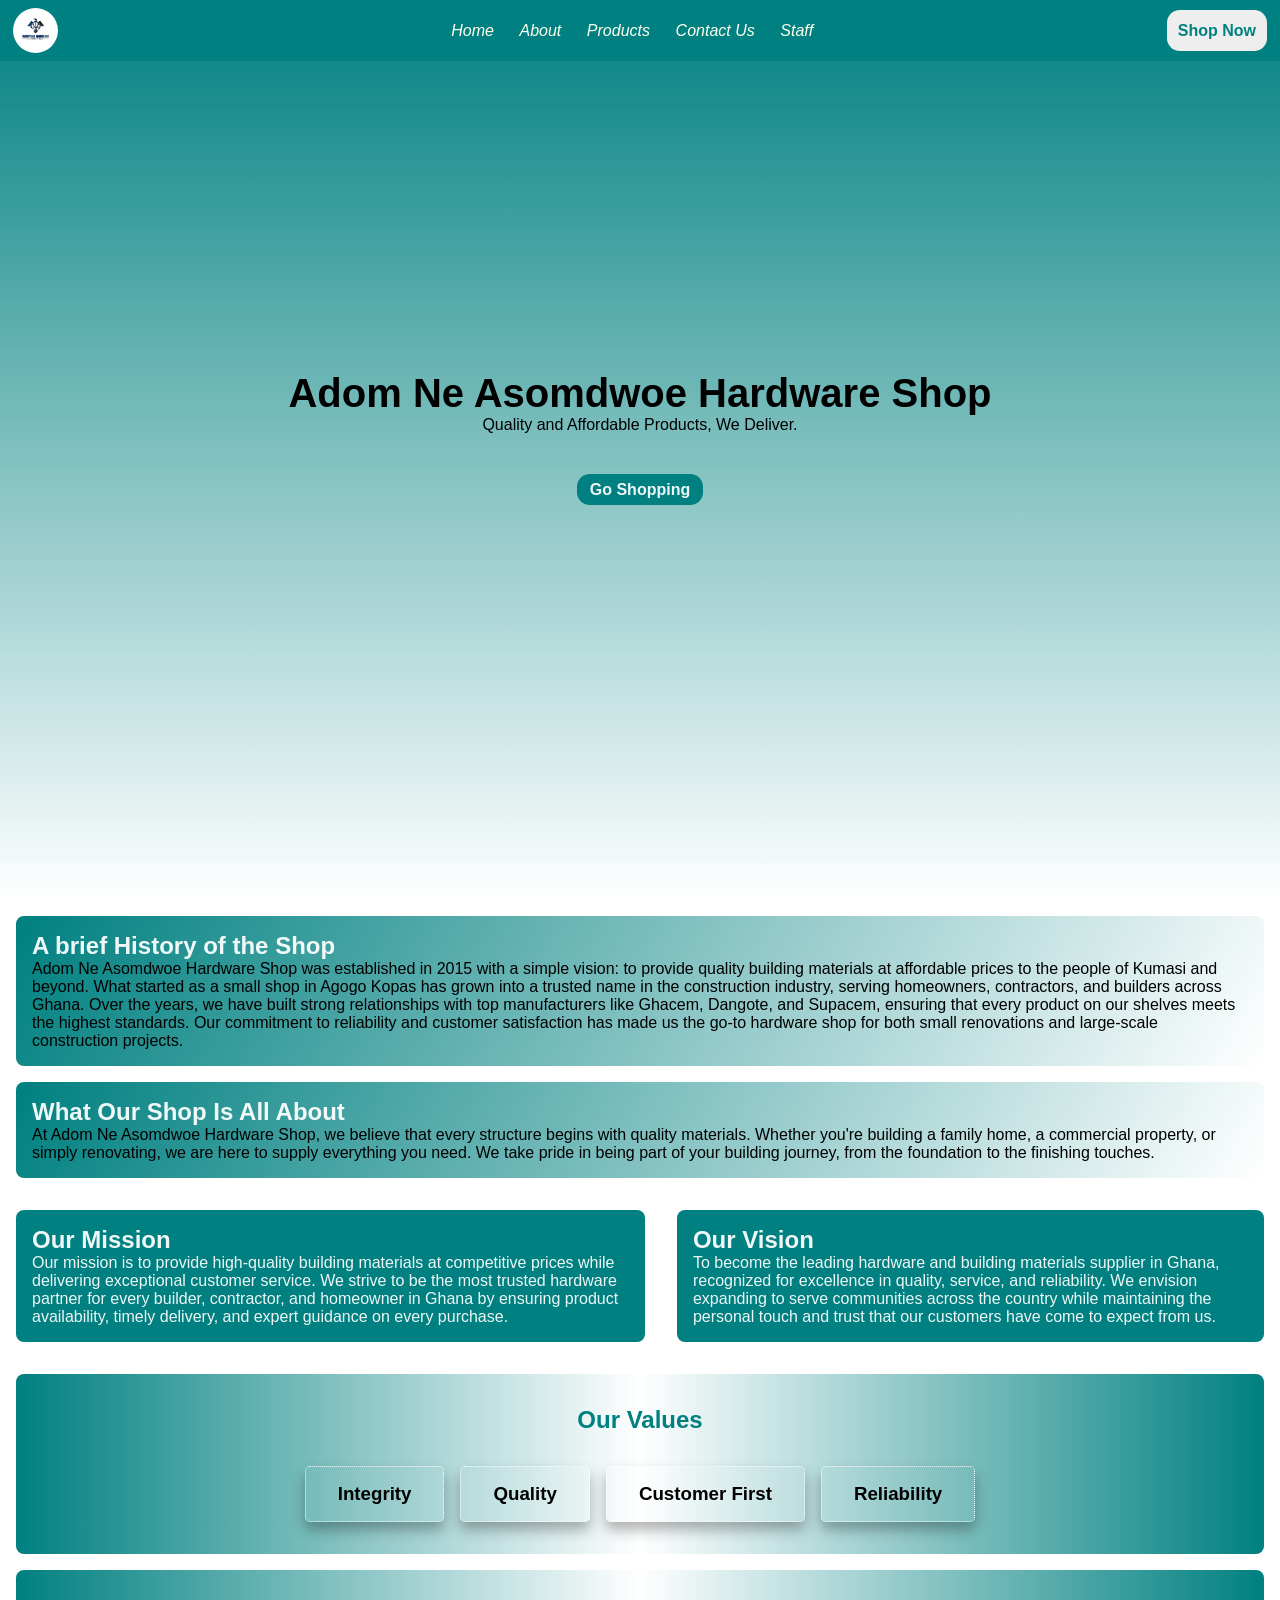
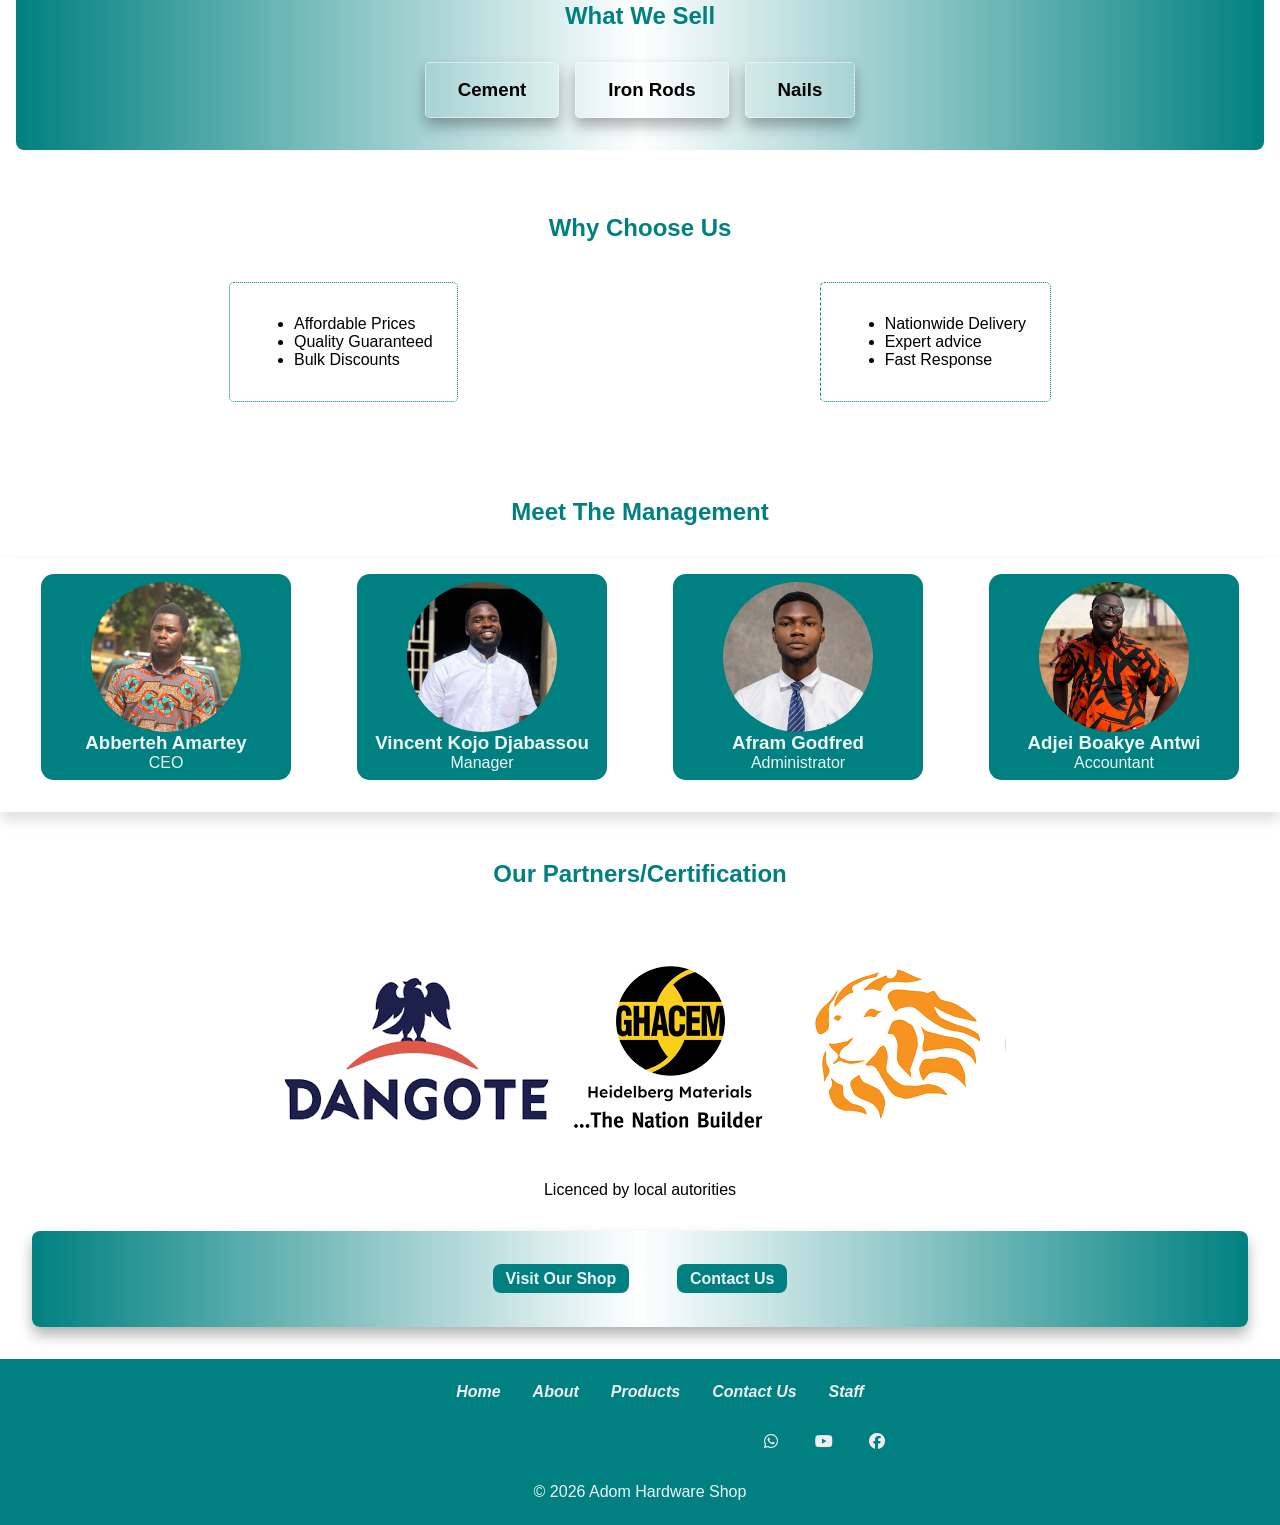
<file: HTML/about.html>
<!DOCTYPE html>
<html lang="en">
<head>
    <meta charset="UTF-8">
    <meta name="viewport" content="width=device-width, initial-scale=1.0">
    <title>| About Us</title>
    <link rel="stylesheet" href="https://cdnjs.cloudflare.com/ajax/libs/font-awesome/6.6.0/css/all.min.css">
    <link rel="stylesheet" href="../CSS/about_styles.css">
    <link rel="icon" href="../IMAGES/images.png">
</head>
<body>

    <!--HEADER-->


    <header>
        <img src="../IMAGES/images.png" alt="site logo">

        <!--hamburger button-->

        <div class="hamburger" id="hamburger">
            <i class="fa-solid fa-bars"></i>
        </div>


        <nav id="nav-menu" class="nav-menu">
            <ul>
                <li><a href="../HTML/index.html"><i>Home</i></a></li>
                <li><a href="../HTML/about.html"><i>About</i></a></li>
                <li><a href="../HTML/products.html"><i>Products</i></a></li>
                <li><a href="../HTML/contact.html"><i>Contact Us</i></a></li>
                <li><a href="../HTML/staff.html"><i>Staff</i></a></li>
            </ul>
        </nav>

        <a href="../HTML/products.html" class="header-cta">Shop Now</a>
    </header>

    <main>
        <h1>Adom Ne Asomdwoe Hardware Shop</h1>
        <p>Quality and Affordable Products, We Deliver.</p>
        <a href="../HTML/products.html">Go Shopping</a>
    </main>


    <!--about shop-->

    <section class="history">
        <h2>A brief History of the Shop</h2>
        <p>
            Adom Ne Asomdwoe Hardware Shop was established in 2015 with a simple vision: to provide quality building materials at affordable prices to the people of Kumasi and beyond. What started as a small shop in Agogo Kopas has grown into a trusted name in the construction industry, serving homeowners, contractors, and builders across Ghana. Over the years, we have built strong relationships with top manufacturers like Ghacem, Dangote, and Supacem, ensuring that every product on our shelves meets the highest standards. Our commitment to reliability and customer satisfaction has made us the go-to hardware shop for both small renovations and large-scale construction projects.
        </p>
    </section>

    <section class="about">
        <h2>What Our Shop Is All About</h2>
        <p>
            At Adom Ne Asomdwoe Hardware Shop, we believe that every structure begins with quality materials. Whether you're building a family home, a commercial property, or simply renovating, we are here to supply everything you need. We take pride in being part of your building journey, from the foundation to the finishing touches.
        </p>
    </section>

    <section class="mission">
        <div class="miss-card">
            <h2>Our Mission</h2>
            <p>
                Our mission is to provide high-quality building materials at competitive prices while delivering exceptional customer service. We strive to be the most trusted hardware partner for every builder, contractor, and homeowner in Ghana by ensuring product availability, timely delivery, and expert guidance on every purchase.
            </p>
        </div>

        <div  class="miss-card">
            <h2>Our Vision</h2>
            <p>
                 To become the leading hardware and building materials supplier in Ghana, recognized for excellence in quality, service, and reliability. We envision expanding to serve communities across the country while maintaining the personal touch and trust that our customers have come to expect from us.
            </p>
        </div>
    </section>

    <!--our values-->

    <section class="values">
        <h2>Our Values</h2>

        <div class="values-cont">
            <div class="value-card">
                <h3>Integrity</h3>
            </div>

            <div class="value-card">
                <h3>Quality</h3>
            </div>

            <div class="value-card">
                <h3>Customer First</h3>
            </div>

            <div class="value-card">
                <h3>Reliability</h3>
            </div>
        </div>
    </section>

    <!--what we sell-->

    <section class="values">
        <h2>What We Sell</h2>

        <div class="values-cont">
            <div class="value-card">
                <h3>Cement</h3>
            </div>

            <div class="value-card">
                <h3>Iron Rods</h3>
            </div>

            <div class="value-card">
                <h3>Nails</h3>
            </div>
        </div>
    </section>


    <!--why choose us-->

    <section class="choose-us">
        <h2>Why Choose Us</h2>
        <div class="choose-cont">
            <div class="choose-card">
                <ul>
                    <li>Affordable Prices</li>
                    <li>Quality Guaranteed</li>
                    <li>Bulk Discounts</li>
                </ul>
            </div>

            <div class="choose-card" style="border-left: .5px dashed teal;">
                <ul>
                    <li>Nationwide Delivery</li>
                    <li>Expert advice</li>
                    <li>Fast Response</li>
                </ul>
            </div>
        </div>
    </section>


    <!--Management-->

    <section class="management">
        <h2>Meet The Management</h2>
        <div class="management-cont">
            <div class="management-card fade-in">
                <img src="../IMAGES/amartey.jpg" alt="image of ceo">
                <h3>Abberteh Amartey</h3>
                <p>CEO</p>
            </div>

            <div class="management-card fade-in">
                <img src="../IMAGES/vin.jpeg "alt="image of manager">
                <h3>Vincent Kojo Djabassou</h3>
                <p>Manager</p>
            </div>

            <div class="management-card fade-in">
                <img src="../IMAGES/afram.jpeg" alt="image of administrator">
                <h3>Afram Godfred</h3>
                <p>Administrator</p>
            </div>

            <div class="management-card fade-in">
                <img src="../IMAGES/adjei.jpeg" alt="image of accountant">
                <h3>Adjei Boakye Antwi</h3>
                <p>Accountant</p>
            </div>
        </div>
    </section>

    <!--our partners-->

    <section class="partners">
        <h2>Our Partners/Certification</h2>
        <div class="partner-logo">
            <a href="https://www.dangotecement.com/"><img src="../IMAGES/dangote-logo.png" alt="dangote logo"></a>
            <a href="https://www.ghacem.com/en"><img src="../IMAGES/ghacem-logo.png" alt="ghacem logo"></a>
            
            <a href="https://www.dzatacement.com/"><img src="../IMAGES/dzata-logo.png" alt="zata cement logo"></a>
        </div>
        <p>Licenced by local autorities</p>
    </section>

    <!--call to action-->

    <section class="cta">
        <div class="cta-links">
            <p><a href="../HTML/contact.html">Visit Our Shop</a></p>
            <p><a  href="../HTML/contact.html">Contact Us</a></p>
        </div>
    </section>


<!--FOOTER-->

    <footer>

            <div class="footer-links">
                <ul>
                    <li><a href="../HTML/index.html"><i>Home</i></a></li>
                    <li><a href="../HTML/about.html"><i>About</i></a></li>
                    <li><a href="../HTML/products.html"><i>Products</i></a></li>
                    <li><a href="../HTML/contact.html"><i>Contact Us</i></a></li>
                    <li><a href="../HTML/staff.html"><i>Staff</i></a></li>
                </ul>
            </div>
                
            <div class="media">
                
                    <a href="https://wa.me/233508783785" target="_blank"><i class="fa-brands fa-whatsapp"></i></a>
                    <a href="https://youtube.com"ctarget="_blank"><i class="fa-brands fa-youtube"></i></a>
                    <a href="https://facebook.com" target="_blank"><i class="fa-brands fa-facebook"></i></a>
                   
                
            </div>
        

        <p class="copy">&copy; 2026 Adom  Hardware Shop</p>
    </footer>

    <script src="../JS/about.js"></script>
</body>
</html>
</file>
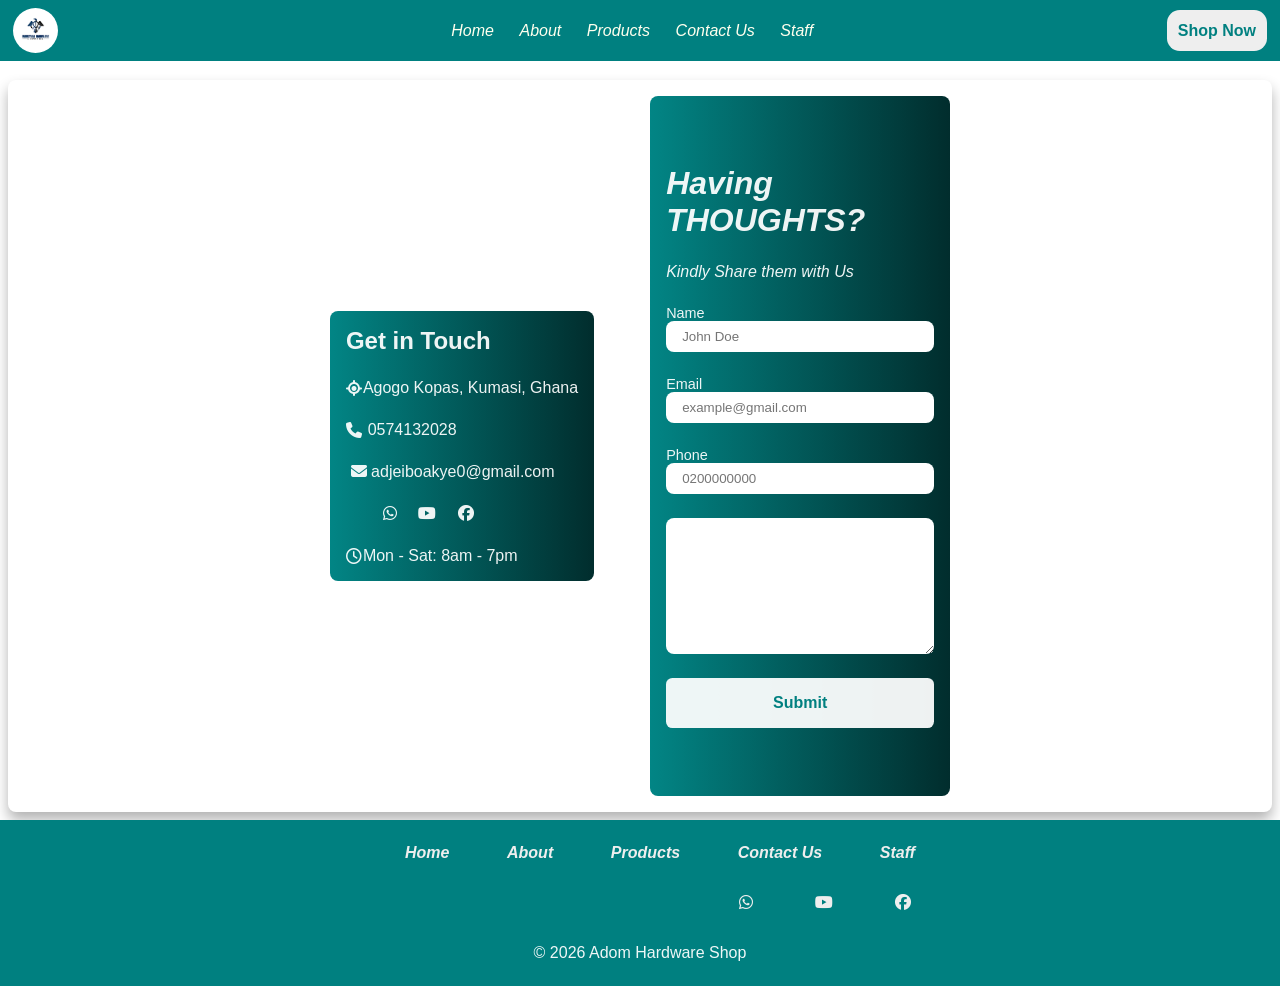
<file: HTML/contact.html>
<!DOCTYPE html>
<html lang="en">
<head>
    <meta charset="UTF-8">
    <meta name="viewport" content="width=device-width, initial-scale=1.0">
    <title>| Contact Us</title>
    <link rel="stylesheet" href="https://cdnjs.cloudflare.com/ajax/libs/font-awesome/6.6.0/css/all.min.css">
    <link rel="stylesheet" href="../CSS/contact.css">
    <link rel="icon" href="../IMAGES/images.png">
</head>
<body>
    <!--HEADER-->

    <header>
        <img src="../IMAGES/images.png" alt="site logo">

        <!--HAMBURGER BUTTON-->

        <div id="hamburger" class="hamburger">
            <i class="fa-solid fa-bars"></i>
        </div>


        <nav id="nav-menu"> 
            <ul>
                <li><a href="../HTML/index.html"><i>Home</i></a></li>
                <li><a href="../HTML/about.html"><i>About</i></a></li>
                <li><a href="../HTML/products.html"><i>Products</i></a></li>
                <li><a href="../HTML/contact.html"><i>Contact Us</i></a></li>
                <li><a href="../HTML/staff.html"><i>Staff</i></a></li>
            </ul>
        </nav>

        <a href="../HTML/products.html" class="header-cta">Shop Now</a>
    </header>

    <!--main content-->


    <div class="body-cont">

        <div class="location">
            <h2>Get in Touch</h2>
            <p><i class="fa-solid fa-location"></i>Agogo Kopas, Kumasi, Ghana</p>
            <p><i class="fa-solid fa-phone"></i><a href="tel:0574132028">0574132028</a></p>
            <p><a href="mailto:adjeiboakye0@gmail.com"><i class="fa-solid fa-envelope"></i> adjeiboakye0@gmail.com</a></p>
            <p style="margin-left: 1rem;">
                <a href="https://wa.me/233508783785" target="_blank"><i class="fa-brands fa-whatsapp" style="margin-left: 1rem;"></i></a>
                <a href="https://youtube.com"target="_blank"><i class="fa-brands fa-youtube" style="margin-left: 1rem;"></i></a>
                <a href="https://facebook.com" target="_blank"><i class="fa-brands fa-facebook" style="margin-left: 1rem;"></i></a>
             </p>
            <p><i class="fa-regular fa-clock"></i>Mon - Sat: 8am - 7pm</p>
             
        </div>

        <form class="location" id="contactForm">
            <h1>Having THOUGHTS?</h1>
            <p><em>Kindly Share them with Us</em></p>
            <label>Name
                <input type="text" name="name" required placeholder="John Doe" id="name">
            </label>

            <label>Email
                <input type="email" name="email" required placeholder="example@gmail.com"  id="email">
            </label>

            <label>Phone
                <input type="tel" name="contact" placeholder="0200000000" required id="phone">
            </label>

            <textarea rows="8" cols="40" id="message"></textarea>

            <button type="submit">Submit</button>
        </form>
    </div>

    <!--FOOTER-->

    <footer>

            <div class="footer-links">
                <ul>
                    <li><a href="../HTML/index.html"><i>Home</i></a></li>
                    <li><a href="../HTML/about.html"><i>About</i></a></li>
                    <li><a href="../HTML/products.html"><i>Products</i></a></li>
                    <li><a href="../HTML/contact.html"><i>Contact Us</i></a></li>
                    <li><a href="../HTML/staff.html"><i>Staff</i></a></li>
                </ul>
            </div>
                
            <div class="media">
                
                    <a href="https://wa.me/233508783785" target="_blank"><i class="fa-brands fa-whatsapp"></i></a>
                    <a href="https://youtube.com"ctarget="_blank"><i class="fa-brands fa-youtube"></i></a>
                    <a href="https://facebook.com" target="_blank"><i class="fa-brands fa-facebook"></i></a>
                   
                
            </div>
        

        <p class="copy">&copy; 2026 Adom  Hardware Shop</p>
    </footer>

    <script src="../JS/contact.js"></script>
</body>
</html>
</file>
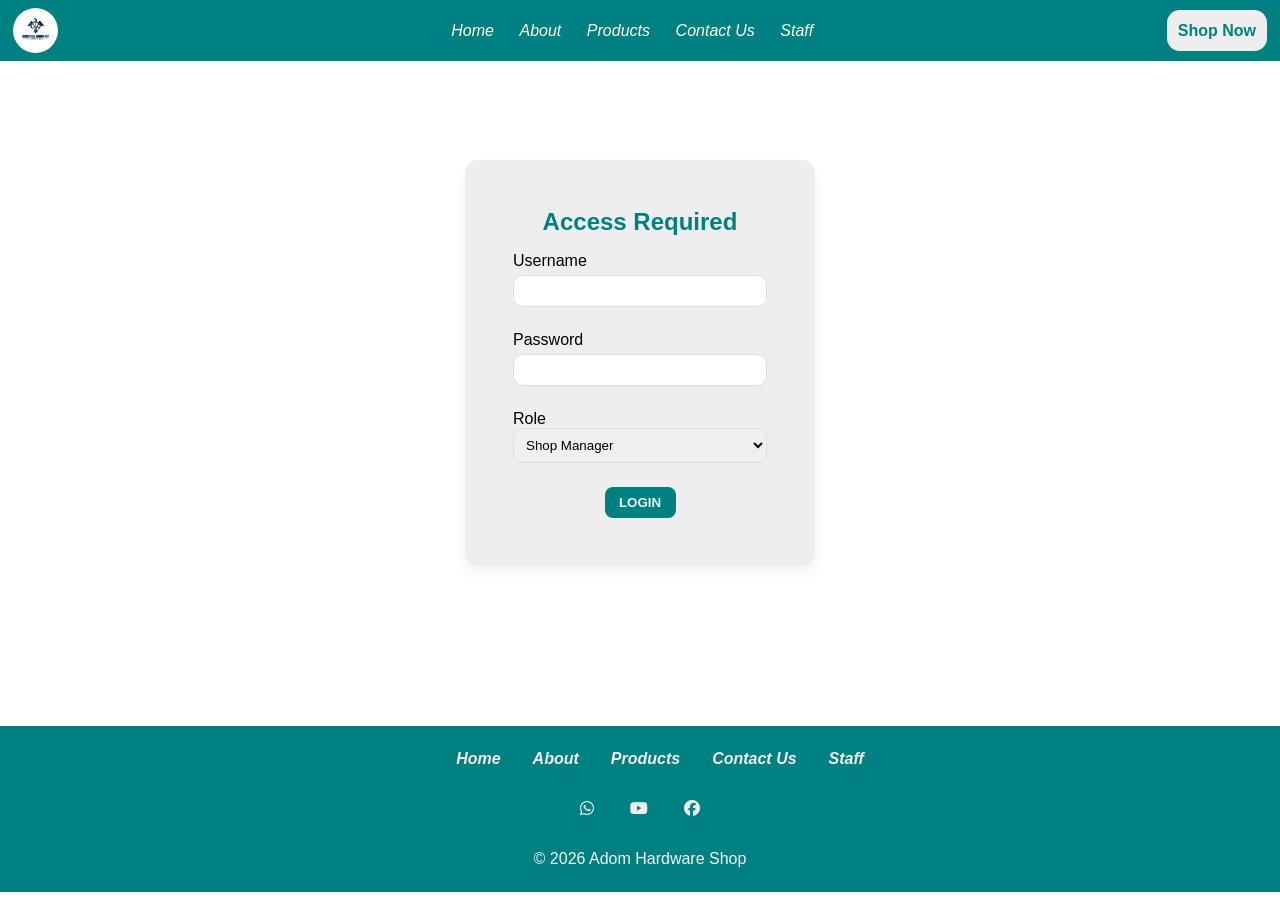
<file: HTML/login.html>
<!DOCTYPE html>
<html lang="en">
<head>
    <meta charset="UTF-8">
    <meta name="viewport" content="width=device-width, initial-scale=1.0">
    <link rel="stylesheet" href="https://cdnjs.cloudflare.com/ajax/libs/font-awesome/6.6.0/css/all.min.css">
    <link rel="icon" href="../IMAGES/images.png">
    <title>| Login</title>
    <style>

        * {
            margin: 0;
            box-sizing: border-box;
        }
        /*HEADER STYLING */

header {
    display: flex;
    justify-content: space-between;
    align-items: center;
    background: teal;
    /*height: 3.5rem;*/
    width: 100%;
    padding: .5rem .8rem;
   position: fixed;
}

header ul {
    display: flex;
    list-style: none;
  
}

header img {
    width: 45px;
    height: 45px;
    border-radius: 50%;
}

nav a {
    text-decoration: none;
    color: #ffe;
    padding: .3rem.8rem;
    transition: all .7s ease;
    display: inline-block;
}

nav a:hover {
    background: #ffe;
    color: teal;
    border-radius: .3rem;
   
}

.header-cta {
    color: teal;
    background: #eeef;
    padding: .7rem;
    border-radius: .8rem;
    text-decoration: none;
    transition: all .3s ease;
    font-weight: 700;
    
}

.header-cta:hover {
    cursor: pointer;
    color: #0b401f;
    display: block;
}

@media(max-width: 420px) {
     nav {
        display: none
    }

}

.form-container {
    display: flex;
    align-items: center;
    justify-content: center;
}

form {
    display: flex;
    flex-direction: column;
    gap: 1rem;
    justify-content: center;
    align-items: center;
    background: #eee;
    max-width: 350px;
    width: 100%;
    padding: 3rem;
    box-shadow: 0px 8px 16px rgba(0, 0, 0, 0.05);
    margin: 10rem;
    border-radius: .8rem;
}

form h1 {
    color: teal;
    text-align: center;
}



input {
    width: 100%;
    border: none;
    border-radius: .6rem;
    height: 1.5rem;
    padding: .8rem;
}

input:focus {
    border: none;
    border-color: red;
}

button {
    background: teal;
    padding: .5rem .9rem;
    border: none;
    color: #fffe;
    border-radius: .5rem;
    font-weight: 600;
    transition: all .4s ease;
    cursor: pointer
}

button:hover {
    transform: translateY(-5px);
}
body {
    max-height: 100vh;
    font-family: 'Lucida Sans', 'Lucida Sans Regular', 'Lucida Grande', 'Lucida Sans Unicode', Geneva, Verdana, sans-serif;
}


/*INPUT GROUP */

.input-group {
    width: 100%;
    margin-bottom: 0.5rem;
}

.input-group label {
    display: block;
    width: 100%;
}

.input-group input {
    width: 100%;
    border: 1px solid #ddd;
    border-radius: .6rem;
    height: 2rem;
    padding: .8rem;
    margin-top: 0.3rem;
}

.input-group input:focus {
    outline: none;
    border-color: teal;
}

.input-group input.error {
    border-color: #ff4444;
}

.input-group input.valid {
    border-color: #00c851;
}

.error-message {
    color: #ff4444;
    font-size: 0.75rem;
    margin-top: 0.3rem;
    display: none;
}

button:disabled {
    opacity: 0.6;
    cursor: not-allowed;
}

/**FOOTER SECTION*/

footer {
    background: teal;
    padding: 1.5rem;
    display: flex;
    flex-direction: column;
    align-items: center;
    justify-content: center;
    flex-wrap: wrap;
    margin-top: auto;
}


.footer-links ul {
    display: flex;
    justify-content: space-around;
    flex-wrap: wrap;
}

@media(max-width: 460px) {
    footer-links ul {
        display: flex;
        flex-direction: column;
    }
}
.media {
    color: #eee;
    padding: 2rem;
}

.copy {
    text-align: center;
    color: #fffe;
}

footer a {
    text-decoration: none;
    color: #eee;
    margin: 1rem;
    transition: all.3s ease;
    font-weight: bold;
}


footer a:hover {
    background: #eee;
    color: teal;
    padding: .4rem .8rem;
    border-radius: .5rem;
    
}

footer ul {
    list-style: none;
}
    </style>
</head>
<body>
    <!--HEADER SECTION-->

    <header>
        <img src="../IMAGES/images.png" alt="site logo">
        <nav>
            <ul>
                <li><a href="../HTML/index.html"><i>Home</i></a></li>
                <li><a href="../HTML/about.html"><i>About</i></a></li>
                <li><a href="../HTML/products.html"><i>Products</i></a></li>
                <li><a href="../HTML/contact.html"><i>Contact Us</i></a></li>
                <li><a href="../HTML/staff.html"><i>Staff</i></a></li>
            </ul>
        </nav>

        <a href="../HTML/products.html" class="header-cta">Shop Now</a>
    </header>



<!--FORM FOR ACCESSING STAFF INFO-->
    <section class="form-container">
        <form id="loginForm">
            
                <h1>Access Required</h1>


                <div class="input-group">
                    <label>Username
                        <input type="text" name="username" required minlength="5" maxlength="25" title="Only letters allowed, 5-25 characters">
                    </label>

                    <small class="error-message" id="usernameError"></small>
                </div>


                <div class="input-group">
                    <label>Password
                        <input type="password" name="password" required minlength="5" >                
                    </label>

                    

                    <small class="error-message" id="passwordError"></small>
                </div>

                <div class="input-group">
                        <label>Role
                           <!--<input type="taxt" name="role" required minlength="5" >       -->         
                           <select id="role" style="width: 100%; padding: 8px; border-radius: 8px; border: 1px solid #ddd;">
                                <option value="manager">Shop Manager</option>
                                <option value="admin">CEO</option>
                                <option value="cashier">Administrator</option>
                                <option value="stock">Stock Manager</option>
                                <option value="driver">Delivery Driver</option>
                                <option value="auditor">Auditor</option>
                                <option value="accountant">Accountant</option>
                                <option value="coordinator">Delivery Coordinator</option>
                            </select>
                        </label>
                    </div>
                <button type="submit">LOGIN</button>
        
            
        </form>
    </section>

    <!--FOOTER-->

    <footer>

            <div class="footer-links">
                <ul>
                    <li><a href="../HTML/index.html"><i>Home</i></a></li>
                    <li><a href="../HTML/about.html"><i>About</i></a></li>
                    <li><a href="../HTML/products.html"><i>Products</i></a></li>
                    <li><a href="../HTML/contact.html"><i>Contact Us</i></a></li>
                    <li><a href="../HTML/staff.html"><i>Staff</i></a></li>
                </ul>
            </div>
                
            <div class="media">
                
                    <a href="https://wa.me/233508783785" target="_blank"><i class="fa-brands fa-whatsapp"></i></a>
                    <a href="https://youtube.com"ctarget="_blank"><i class="fa-brands fa-youtube"></i></a>
                    <a href="https://facebook.com" target="_blank"><i class="fa-brands fa-facebook"></i></a>
                   
                
            </div>
        

        <p class="copy">&copy; 2026 Adom  Hardware Shop</p>
    </footer>

    <script>
    const form = document.getElementById("loginForm");
    const usernameInput = document.querySelector("input[name='username']");
    const passwordInput = document.querySelector("input[name='password']");
    const roleSelect = document.getElementById("role");
    const usernameError = document.getElementById("usernameError");
    const passwordError = document.getElementById("passwordError");

    // Staff credentials based on actual staff page
    const staffCredentials = [
        { 
            username: "vincent", 
            password: "vin123", 
            role: "Shop Manager", 
            name: "Vincent Kojo Djabassou",
            email: "avemariavin12@gmail.com",
            phone: "0248472367"
        },
        { 
            username: "afram", 
            password: "afram123", 
            role: "Administrator", 
            name: "Afram Godfred",
            email: "aframgodfred5@gmail.com",
            phone: "0556216769"
        },
        { 
            username: "luqman", 
            password: "luq123", 
            role: "Auditor", 
            name: "Luqman Hammadu",
            email: "amadulukman98@gmail.com",
            phone: "0241214683"
        },
        { 
            username: "adjei", 
            password: "adjei123", 
            role: "Accountant", 
            name: "Ajei Boakye Antwi",
            email: "adjeiboakye0@gmail.com",
            phone: "0574132028"
        },
        { 
            username: "graham", 
            password: "graham123", 
            role: "Stock Manager", 
            name: "Graham Agyapong",
            email: "owusuramsayer@gmail.com",
            phone: "0546276502"
        },
        { 
            username: "amartey", 
            password: "amartey123", 
            role: "CEO", 
            name: "Abberteh Amartey",
            email: "champamartey01@gmail.com",
            phone: "0508783785"
        },
        { 
            username: "owura", 
            password: "owura123", 
            role: "Delivery Coordinator", 
            name: "Owura Nyarko Festus",
            email: "nyarkoowura@yahoo.com",
            phone: "0541752595"
        },
        { 
            username: "darko", 
            password: "darko123", 
            role: "Delivery Driver", 
            name: "Darko Owusu",
            email: "darkokwadwo85@gmail.com",
            phone: "0542997834"
        }
    ];

    // Function to check if string contains only letters
    function isOnlyLetters(str) {
        for (let i = 0; i < str.length; i++) {
            const code = str.charCodeAt(i);
            if (!((code >= 65 && code <= 90) || (code >= 97 && code <= 122))) {
                return false;
            }
        }
        return true;
    }

    // Real-time validation for username
    usernameInput.addEventListener("input", function() {
        const value = this.value;
        
        if (value === "") {
            this.setCustomValidity("");
            usernameError.style.display = "none";
            return;
        }
        
        if (!isOnlyLetters(value)) {
            usernameError.textContent = "Username can only contain letters (A-Z, a-z)";
            usernameError.style.display = "block";
            this.setCustomValidity("Username can only contain letters");
            this.reportValidity();
        } else if (value.length < 5) {
            usernameError.textContent = "Username must be at least 5 characters";
            usernameError.style.display = "block";
            this.setCustomValidity("Username must be at least 5 characters");
            this.reportValidity();
        } else if (value.length > 25) {
            usernameError.textContent = "Username must not exceed 25 characters";
            usernameError.style.display = "block";
            this.setCustomValidity("Username must not exceed 25 characters");
            this.reportValidity();
        } else {
            usernameError.style.display = "none";
            this.setCustomValidity("");
        }
    });

    // Real-time validation for password
    passwordInput.addEventListener("input", function() {
        const value = this.value;
        
        if (value === "") {
            this.setCustomValidity("");
            passwordError.style.display = "none";
            return;
        }
        
        if (value.length < 6) {
            passwordError.textContent = "Password must be at least 6 characters";
            passwordError.style.display = "block";
            this.setCustomValidity("Password must be at least 6 characters");
            this.reportValidity();
        } else {
            passwordError.style.display = "none";
            this.setCustomValidity("");
        }
    });

    // Form submission - Staff authentication with role
    form.addEventListener("submit", function(e) {
        e.preventDefault();
        
        if (!form.checkValidity()) {
            alert("Please fix the errors before submitting");
            return;
        }
        
        const username = usernameInput.value.toLowerCase();
        const password = passwordInput.value;
        const selectedRole = roleSelect.value;
        
        // Find matching staff
        const staff = staffCredentials.find(s => s.username === username && s.password === password);
        
        if (staff) {
            // Map selected role value to full role name
            let roleMapping = {
                "admin": "CEO",
                "manager": "Shop Manager",
                "cashier": "Administrator",
                "stock": "Stock Manager",
                "driver": "Delivery Driver"
            };
            
            const expectedRole = roleMapping[selectedRole] || selectedRole;
            
            // Check if selected role matches stored role
            if (staff.role === expectedRole) {
                // Store login info in sessionStorage
                sessionStorage.setItem("isLoggedIn", "true");
                sessionStorage.setItem("userRole", staff.role);
                sessionStorage.setItem("userName", staff.name);
                sessionStorage.setItem("username", staff.username);
                sessionStorage.setItem("userEmail", staff.email);
                sessionStorage.setItem("userPhone", staff.phone);
                
                alert(`Welcome ${staff.name}! Redirecting to staff page...`);
                window.location.href = "../HTML/staff.html";
            } else {
                alert(`Invalid role selection. ${staff.name} is a ${staff.role}. Please select the correct role.`);
                usernameInput.value = "";
                passwordInput.value = "";
                usernameInput.focus();
            }
        } else {
            alert("Invalid credentials. Staff access only.");
            usernameInput.value = "";
            passwordInput.value = "";
            usernameInput.focus();
        }
    });
</script>
</body>
</html>
</file>
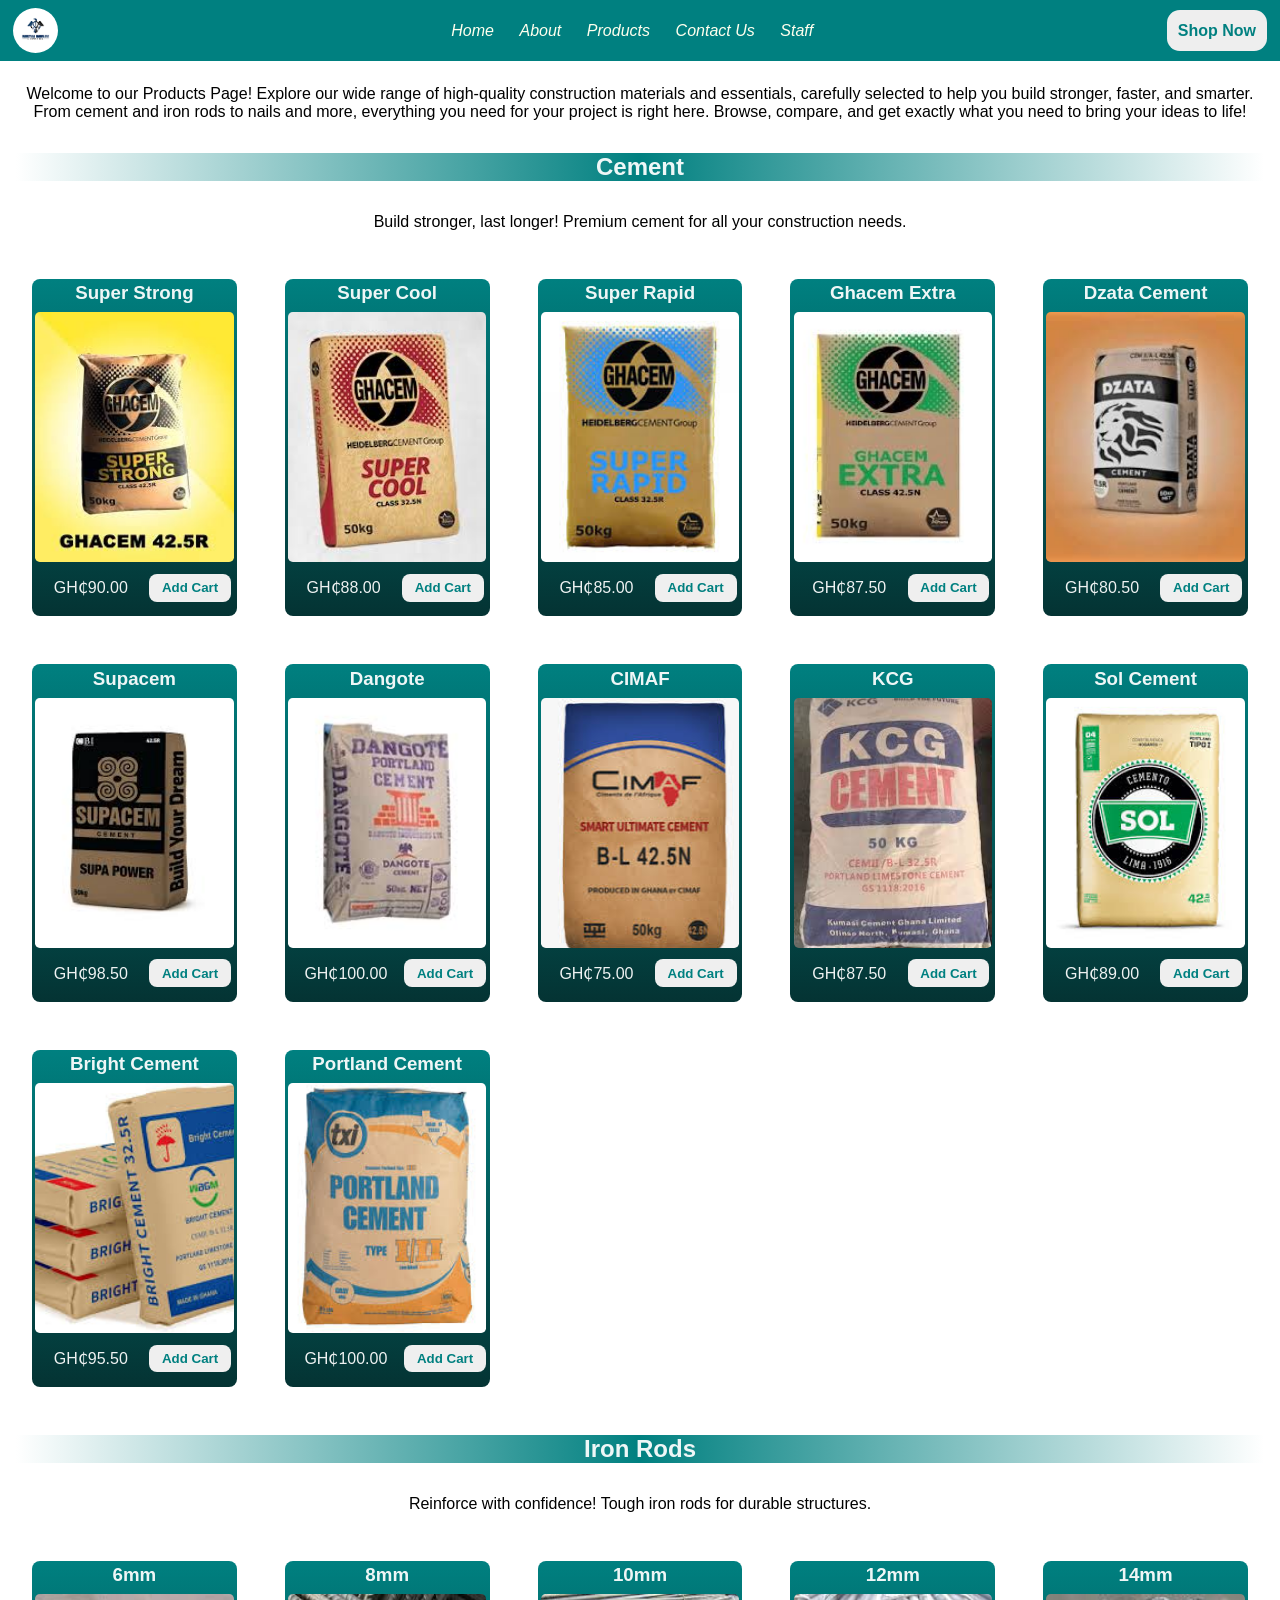
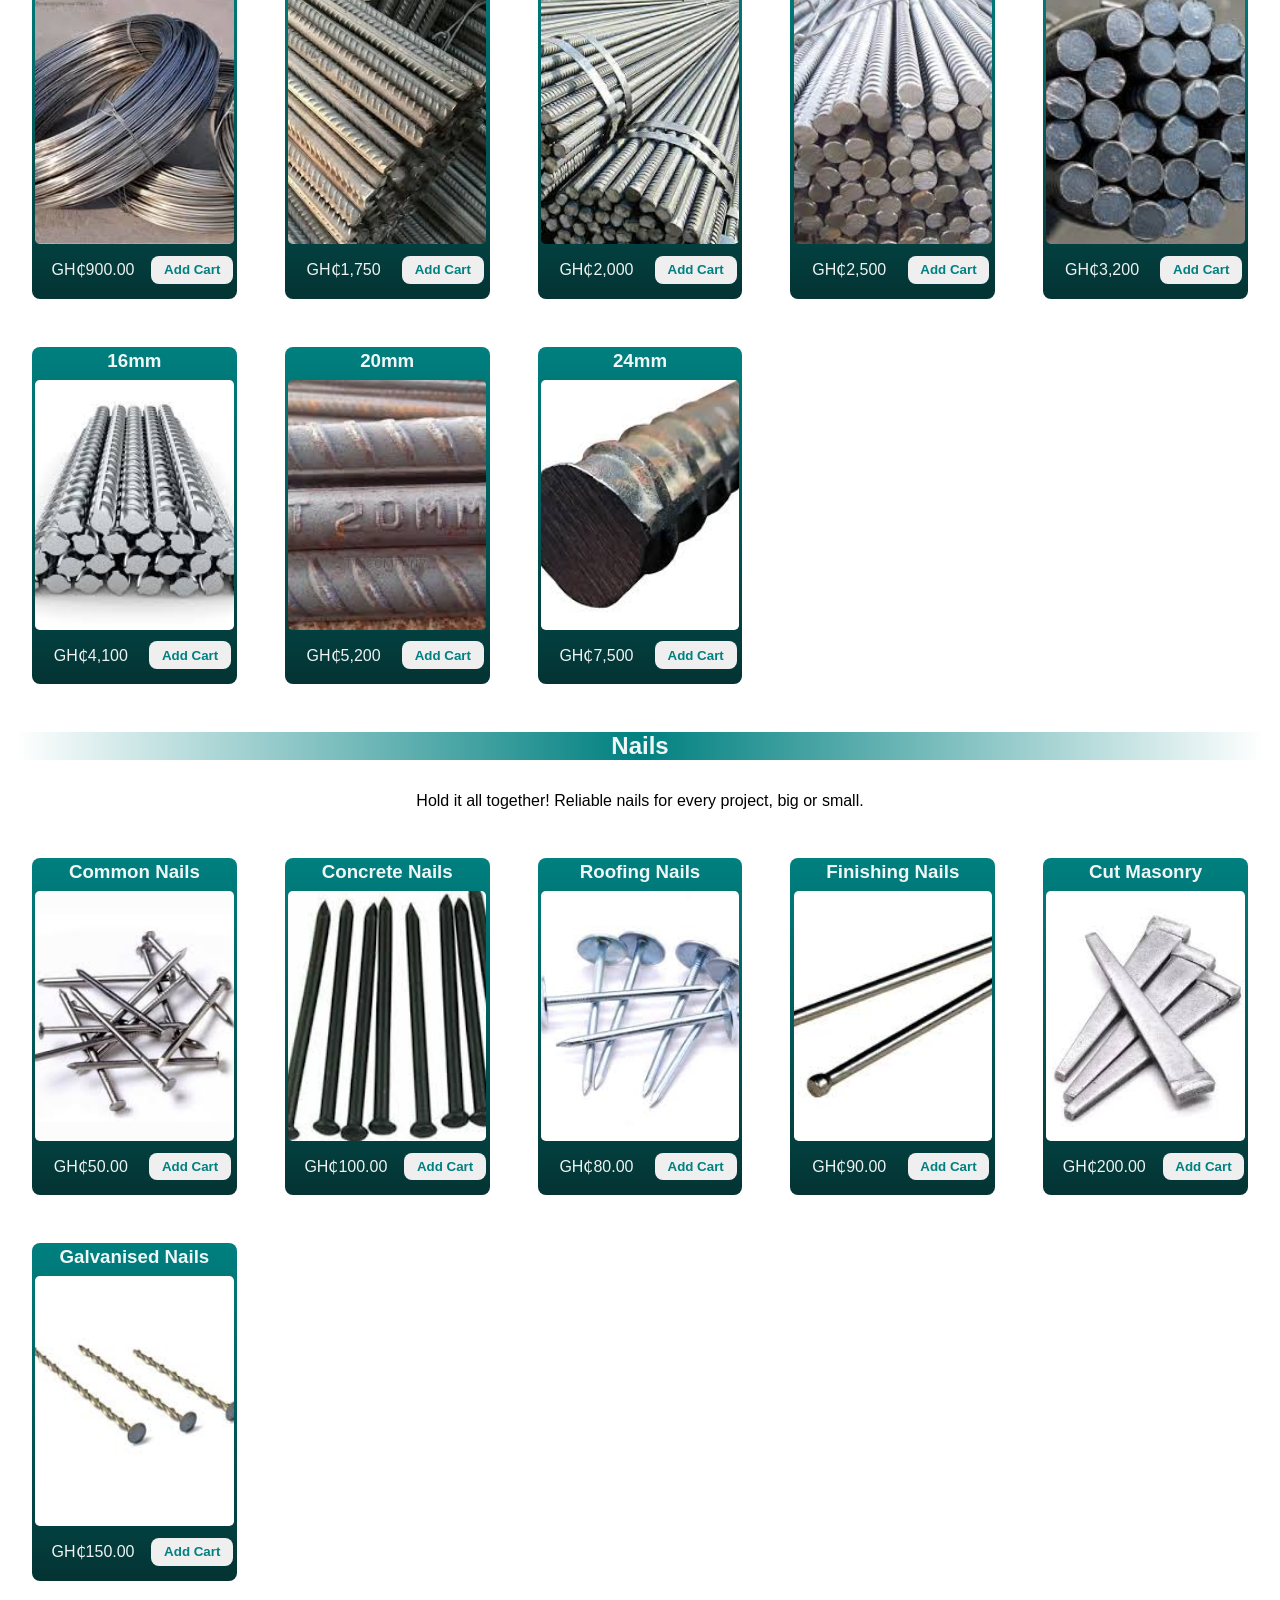
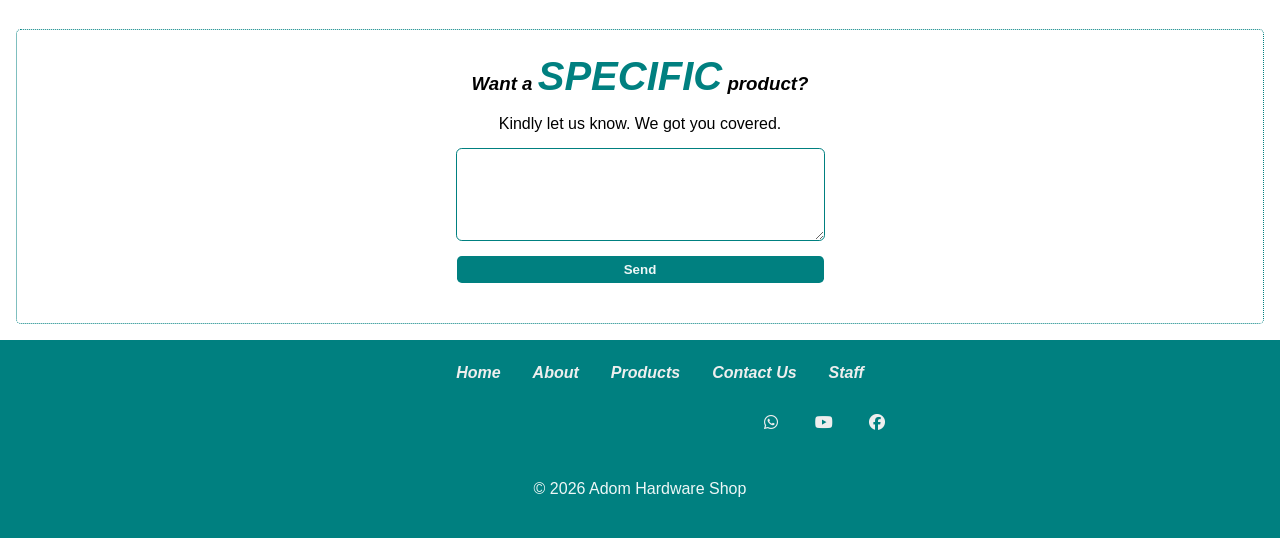
<file: HTML/products.html>
<!DOCTYPE html>
<html lang="en">
<head>
    <meta charset="UTF-8">
    <meta name="viewport" content="width=device-width, initial-scale=1.0">
    <title>| Products</title>
    <link rel="stylesheet" href="https://cdnjs.cloudflare.com/ajax/libs/font-awesome/6.6.0/css/all.min.css">
    <link rel="stylesheet" href="../CSS/product_styles.css">
    <link rel="icon" href="../IMAGES/images.png">
</head>
<body>

    <!--header-->
    <header>
        <img src="../IMAGES/images.png" alt="site logo">

        <!--hamburger button-->

        <div class="hamburger" id="hamburger">
            <i class="fa-solid fa-bars"></i>
        </div>


        <nav id="nav-menu">
            <ul>
                <li><a href="../HTML/index.html"><i>Home</i></a></li>
                <li><a href="../HTML/about.html"><i>About</i></a></li>
                <li><a href="../HTML/products.html"><i>Products</i></a></li>
                <li><a href="../HTML/contact.html"><i>Contact Us</i></a></li>
                <li><a href="../HTML/staff.html"><i>Staff</i></a></li>
            </ul>
        </nav>

        <a href="../HTML/products.html" class="header-cta">Shop Now</a>
    </header>

<!--products column-->
    <h1>Our Products</h1>

    <p>
        Welcome to our Products Page! Explore our wide range of high-quality construction materials and essentials, carefully selected to help you build stronger, faster, and smarter. From cement and iron rods to nails and more, everything you need for your project is right here. Browse, compare, and get exactly what you need to bring your ideas to life!
    </p>
    <h2>Cement</h2>
    <p>
        Build stronger, last longer! Premium cement for all your construction needs.
    </p>

    <section>
        <div class="cement-cont">
          <div class="card">
                <h3>Super Strong</h3>
                <img src="../IMAGES/super-strong.jpg" alt="ghacem super strong">
                <div class="card-info">
                    <p>GH₵90.00</p>
                    <button class="add-to-cart">Add Cart</button>
                </div>
            </div>

            <div class="card">
                <h3>Super Cool</h3>
                <img src="../IMAGES/super-cool.jpg" alt="ghacem super cool">
                <div class="card-info">
                    <p>GH₵88.00</p>
                    <button class="add-to-cart">Add Cart</button>
                </div>
            </div>

            <div class="card">
                <h3>Super Rapid</h3>
                <img src="../IMAGES/super-rapid.jpg" alt="ghacem super rapid">
                <div class="card-info">
                    <p>GH₵85.00</p>
                    <button class="add-to-cart">Add Cart</button>
                </div>
            </div>

            <div class="card">
                <h3>Ghacem Extra</h3>
                <img src="../IMAGES/ghacem-extra.jpg" alt="ghacem extra cement">
                <div class="card-info">
                    <p>GH₵87.50</p>
                    <button class="add-to-cart">Add Cart</button>
                </div>
            </div>


            <div class="card">
                <h3>Dzata Cement</h3>
                <img src="../IMAGES/dzata.jpg" alt="dzata cement">
                <div class="card-info">
                    <p>GH₵80.50</p>
                    <button class="add-to-cart">Add Cart</button>
                </div>
            </div>

            <div class="card">
                <h3>Supacem</h3>
                <img src="../IMAGES/supacem.jpg" alt="supacem cement">
                <div class="card-info">
                    <p>GH₵98.50</p>
                    <button class="add-to-cart">Add Cart</button>
                </div>
            </div>

            <div class="card">
                <h3>Dangote</h3>
                <img src="../IMAGES/dangote.jpg" alt="dangote cement">
                <div class="card-info">
                    <p>GH₵100.00</p>
                    <button class="add-to-cart">Add Cart</button>
                </div>
            </div>

            <div class="card">
                <h3>CIMAF</h3>
                <img src="../IMAGES/cimaf.jpg" alt="cimaf cement">
                <div class="card-info">
                    <p>GH₵75.00</p>
                    <button class="add-to-cart">Add Cart</button>
                </div>
            </div>

            <div class="card">
                <h3>KCG</h3>
                <img src="../IMAGES/kcg.jpg" alt="kcg cement">
                <div class="card-info">
                    <p>GH₵87.50</p>
                    <button class="add-to-cart">Add Cart</button>
                </div>
            </div>

            <div class="card">
                <h3>Sol Cement</h3>
                <img src="../IMAGES/sol-cement.jpg" alt="sol cement">
                <div class="card-info">
                    <p>GH₵89.00</p>
                    <button class="add-to-cart">Add Cart</button>
                </div>
            </div>

            

            <div class="card">
                <h3>Bright Cement</h3>
                <img src="../IMAGES/bright.jpg" alt="bright cement">
                <div class="card-info">
                    <p>GH₵95.50</p>
                    <button class="add-to-cart">Add Cart</button>
                </div>
            </div>

            <div class="card">
                <h3>Portland Cement</h3>
                <img src="../IMAGES/portland.jpg" alt="portland limestone cement">
                <div class="card-info">
                    <p>GH₵100.00</p>
                    <button class="add-to-cart">Add Cart</button>
                </div>
            </div>
        </div>
    </section>

    <section>
        <h2>Iron Rods</h2>
        <p>
            Reinforce with confidence! Tough iron rods for durable structures.
        </p>

        <div class="cement-cont">
            
            <div class="card">
                <h3>6mm</h3>
                <img src="../IMAGES//rod-6mm.jpg" alt="6mm iron rod">
                <div class="card-info">
                    <p>GH₵900.00</p>
                    <button class="add-to-cart">Add Cart</button>
                </div>
            </div>

            <div class="card">
                <h3>8mm</h3>
                <img src="../IMAGES/rod-8mm.jpg" alt="8mm iron rod">
                <div class="card-info">
                    <p>GH₵1,750</p>
                    <button class="add-to-cart">Add Cart</button>
                </div>
            </div>

            <div class="card">
                <h3>10mm</h3>
                <img src="../IMAGES/rod-10mm.jpg" alt="10mm iron rod">
                <div class="card-info">
                    <p>GH₵2,000</p>
                    <button class="add-to-cart">Add Cart</button>
                </div>
            </div>

            <div class="card">
                <h3>12mm</h3>
                <img src="../IMAGES/rod-12mm.jpg" alt="12mm iron rod">
                <div class="card-info">
                    <p>GH₵2,500</p>
                    <button class="add-to-cart">Add Cart</button>
                </div>
            </div>

            <div class="card">
                <h3>14mm</h3>
                <img src="../IMAGES/rod-14mm.jpg" alt="14mm iron rod">
                <div class="card-info">
                    <p>GH₵3,200</p>
                    <button class="add-to-cart">Add Cart</button>
                </div>
            </div>

            <div class="card">
                <h3>16mm</h3>
                <img src="../IMAGES/rod-16mm.jpg" alt="16mm iron rod">
                <div class="card-info">
                    <p>GH₵4,100</p>
                    <button class="add-to-cart">Add Cart</button>
                </div>
            </div>

            <div class="card">
                <h3>20mm</h3>
                <img src="../IMAGES/rod-20mm.jpg" alt="20mm iron rod">
                <div class="card-info">
                    <p>GH₵5,200</p>
                    <button class="add-to-cart">Add Cart</button>
                </div>
            </div>

            <div class="card">
                <h3>24mm</h3>
                <img src="../IMAGES/rod-24mm.jpg" alt="24mm iron rod">
                <div class="card-info">
                    <p>GH₵7,500</p>
                    <button class="add-to-cart">Add Cart</button>
                </div>
            </div>
        </div>
    </section>

    <section>
        <h2>Nails</h2>
        <p>
            Hold it all together! Reliable nails for every project, big or small.
        </p>
        <div class="cement-cont">
            <div class="card">
                <h3>Common Nails</h3>
                <img src="../IMAGES/common-nails.jpg" alt="common nails">
                <div class="card-info">
                    <p>GH₵50.00</p>
                    <button class="add-to-cart">Add Cart</button>
                </div>
            </div>

            <div class="card">
                <h3>Concrete Nails</h3>
                <img src="../IMAGES/concrete-nail.jpg" alt="concrete nails">
                <div class="card-info">
                    <p>GH₵100.00</p>
                    <button class="add-to-cart">Add Cart</button>
                </div>
            </div>

            <div class="card">
                <h3>Roofing Nails</h3>
                <img src="../IMAGES/roofing-nails.jpg" alt="roofing nails">
                <div class="card-info">
                    <p>GH₵80.00</p>
                    <button class="add-to-cart">Add Cart</button>
                </div>
            </div>

            <div class="card">
                <h3>Finishing Nails</h3>
                <img src="../IMAGES/finish-nail.jpg" alt="finishing nails">
                <div class="card-info">
                    <p>GH₵90.00</p>
                    <button class="add-to-cart">Add Cart</button>
                </div>
            </div>

            <div class="card">
                <h3>Cut Masonry</h3>
                <img src="../IMAGES/cut-masonry.jpg" alt="cut masonry nails">
                <div class="card-info">
                    <p>GH₵200.00</p>
                    <button class="add-to-cart">Add Cart</button>
                </div>
            </div>

            <div class="card">
                <h3>Galvanised Nails</h3>
                <img src="../IMAGES/galvanised-nail.jpg" alt="galvanised nails">
                <div class="card-info">
                    <p>GH₵150.00</p>
                    <button class="add-to-cart">Add Cart</button>
                </div>
            </div>
        </div>
    </section>

    <!--specific product-->

    <section class="specific-product">
        <h3><em>Want a <span>SPECIFIC</span> product?</em></h3>
        <p>Kindly let us know. We got you covered.</p>
        <form class="form">
            <textarea rows="5" cols="40"></textarea>
            
            <button type="submit">Send</button>
        </form>
    </section>

    <!--footer-->


    <footer>

            <div class="footer-links">
                <ul>
                    <li><a href="../HTML/index.html"><i>Home</i></a></li>
                    <li><a href="../HTML/about.html"><i>About</i></a></li>
                    <li><a href="../HTML/products.html"><i>Products</i></a></li>
                    <li><a href="../HTML/contact.html"><i>Contact Us</i></a></li>
                    <li><a href="../HTML/staff.html"><i>Staff</i></a></li>
                </ul>
            </div>
                
            <div class="media">
                
                    <a href="https://wa.me/233508783785" target="_blank"><i class="fa-brands fa-whatsapp"></i></a>
                    <a href="https://youtube.com"ctarget="_blank"><i class="fa-brands fa-youtube"></i></a>
                    <a href="https://facebook.com" target="_blank"><i class="fa-brands fa-facebook"></i></a>
                   
                
            </div>
        

        <p class="copy">&copy; 2026 Adom  Hardware Shop</p>
    </footer>

    <script src="../JS/product.js" defer></script>
</body>
</html>
</file>
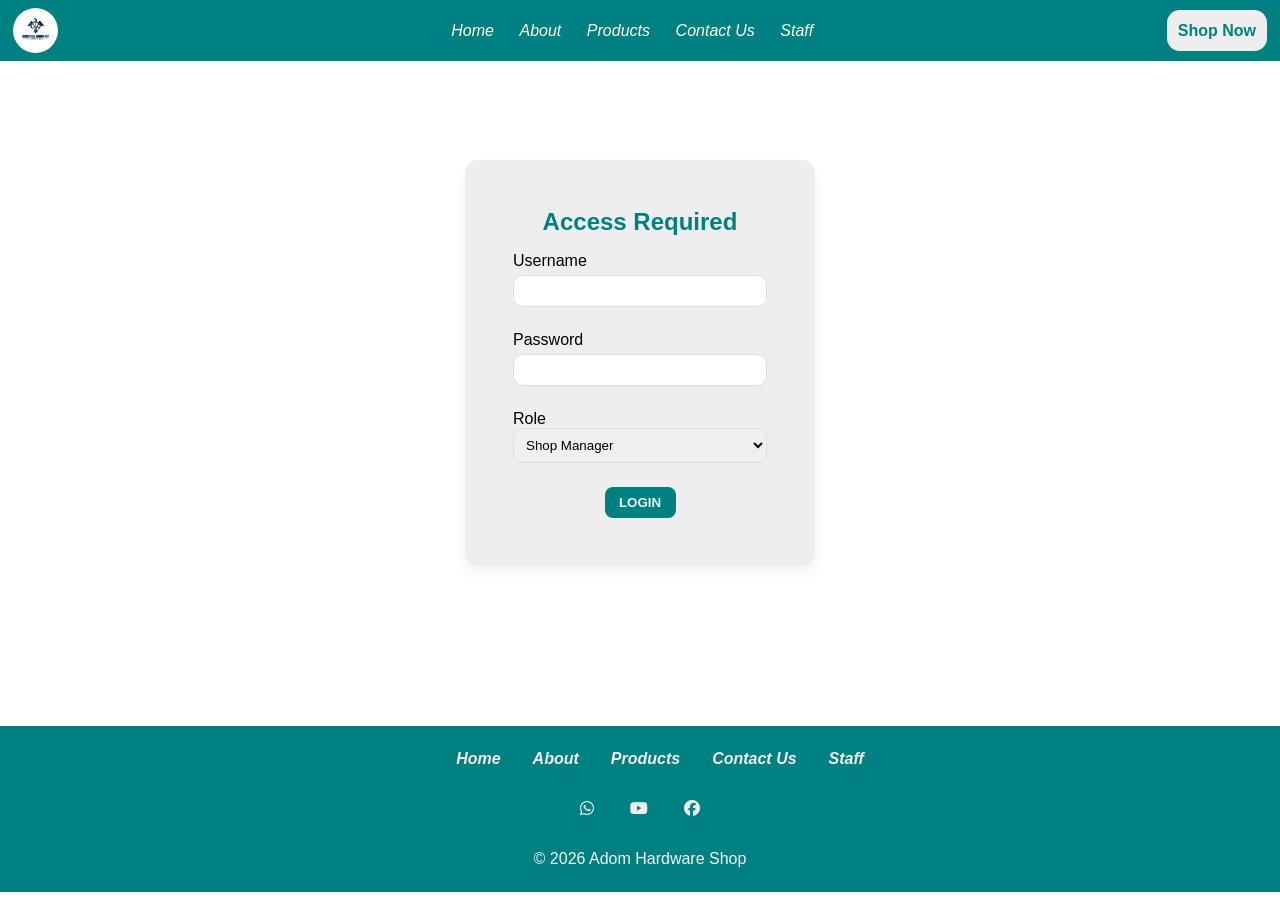
<file: HTML/staff.html>
<!DOCTYPE html>
<html lang="en">
<head>
    <meta charset="UTF-8">
    <meta name="viewport" content="width=device-width, initial-scale=1.0">
    <title>| Staff</title>
    <link rel="stylesheet" href="../CSS/staff.css">
    <link rel="stylesheet" href="https://cdnjs.cloudflare.com/ajax/libs/font-awesome/6.6.0/css/all.min.css">
    <link rel="icon" href="../IMAGES/images.png">
</head>
<body>
    <!--header-->

    <header>
        <img src="../IMAGES/images.png" alt="site logo">


        <!--hamburger button-->

        <div class="hamburger" id="hamburger">
            <i class="fa-solid fa-bars"></i>
        </div>

        <nav id="nav-menu">
            <ul  >
                <li><a href="../HTML/index.html"><i>Home</i></a></li>
                <li><a href="../HTML/about.html"><i>About</i></a></li>
                <li><a href="../HTML/products.html"><i>Products</i></a></li>
                <li><a href="../HTML/contact.html"><i>Contact Us</i></a></li>
                <li><a href="../HTML/staff.html"><i>Staff</i></a></li>
            </ul>
        </nav>

        <a href="../HTML/products.html" class="header-cta">Shop Now</a>
    </header>

    <script>
    // Check if user is logged in
    const isLoggedIn = sessionStorage.getItem("isLoggedIn");
    
    if (!isLoggedIn || isLoggedIn !== "true") {
        window.location.href = "../HTML/login.html";
    }
    
    // Display welcome message with user info
    const userName = sessionStorage.getItem("userName");
    const userRole = sessionStorage.getItem("userRole");
    
    if (userName) {
        const welcomeDiv = document.createElement("div");
        welcomeDiv.style.cssText = `
            background: #e0f2fe;
            padding: 10px 20px;
            margin: 10px;
            border-radius: 8px;
            display: flex;
            justify-content: space-between;
            align-items: center;
            flex-wrap: wrap;
        `;
        welcomeDiv.innerHTML = `
            <div>
                <strong>Welcome, ${userName}!</strong> 
                <span style="color: teal; margin-left: 10px;">Role: ${userRole}</span>
            </div>
            <button id="logoutBtn" style="
                background: #ff4444; 
                color: white; 
                border: none; 
                padding: 8px 16px; 
                border-radius: 5px; 
                cursor: pointer;
            ">Logout</button>
        `;
        
        const header = document.querySelector("header");
        header.insertAdjacentElement("afterend", welcomeDiv);
        
        // Logout functionality
        document.getElementById("logoutBtn").addEventListener("click", function() {
            sessionStorage.clear();
            window.location.href = "../HTML/login.html";
        });
    }
</script>

    <main>
        <h1>Welcome to the Staff Page</h1>
        <p>Access team information and internal contacts</p>
    </main>

    <section class="members-cont">
        <h2>Our Team</h2>
        <div class="card-cont">
            <div class="member-card">
                <div class="image">
                    <img src="../IMAGES/vin.jpeg" alt="store manager">
                    <div class="name">
                        <p>Vincent Kojo Djabassou</p>
                        <p>| Shop Manager</p>
                    </div>
                </div>
                <p><i class="fa-solid fa-envelope"></i><a href="mailto:avemariavin12@gmail.com">avemariavin12@gmail.com</a></p>
                <p><i class="fa-solid fa-phone"></i><a href="tel:0248472367">0248472367</a></p>
                <p><i class="fa-solid fa-location"></i>Tanoso</p>
                <p><i class="fa-regular fa-credit-card"></i>GH₵2,500</p>
            </div>

             <div class="member-card">
                <div class="image">
                    <img src="../IMAGES/afram.jpeg" alt="administrator">
                    <div class="name">
                        <p>Afram Godfred</p>
                        <p>| Administrator</p>
                    </div>
                </div>
                <p><i class="fa-solid fa-envelope"></i><a href="mailto:aframgodfred5@gmail.com ">aframgodfred5@gmail.com </a></p>
                <p><i class="fa-solid fa-phone"></i><a href="tel:0556216769">0556216769</a></p>
                <p><i class="fa-solid fa-location"></i>Kumasi</p>
                <p><i class="fa-regular fa-credit-card"></i>GH₵2,500</p>
            </div>

            <div class="member-card">
                <div class="image">
                    <img src="../IMAGES/luqman.jpeg" alt="auditor" >
                    <div class="name">
                        <p>Luqman Hammadu</p>
                        <p>| Auditor</p>
                    </div>
                </div>
                <p><i class="fa-solid fa-envelope"></i><a href="mailto:amadulukman98@gmail.com ">amadulukman98@gmail.com </a></p>
                <p><i class="fa-solid fa-phone"></i><a href="tel:0241214683">0241214683</a></p>
                <p><i class="fa-solid fa-location"></i>IPT</p>
                <p><i class="fa-regular fa-credit-card"></i>GH₵2,500</p>
            </div>

            <div class="member-card">
                <div class="image">
                    <img src="../IMAGES/adjei.jpeg" alt="store manager">
                    <div class="name">
                        <p>Ajei Boakye Antwi </p>
                        <p>| Accountant</p>
                    </div>
                </div>
                <p><i class="fa-solid fa-envelope"></i><a href="mailto: adjeiboakye0@gmail.com"> adjeiboakye0@gmail.com</a></p>
                <p><i class="fa-solid fa-phone"></i><a href="tel:0574132028">0574132028</a></p>
                <p><i class="fa-solid fa-location"></i>Abuakwa</p>
                <p><i class="fa-regular fa-credit-card"></i>GH₵2,500</p>
            </div>

            <div class="member-card">
                <div class="image">
                    <img src="../IMAGES/owusu.jpeg" alt="store manager">
                    <div class="name">
                        <p>Graham Agyapong</p>
                        <p>| Stock Manager</p>
                    </div>
                </div>
                <p><i class="fa-solid fa-envelope"></i><a href="mailto:owusuramsayer@gmail.com  ">owusuramsayer@gmail.com  </a></p>
                <p><i class="fa-solid fa-phone"></i><a href="tel:0546276502">0546276502</a></p>
                <p><i class="fa-solid fa-location"></i>Tanoso</p>
                <p><i class="fa-regular fa-credit-card"></i>GH₵2,500</p>
            </div>

            <div class="member-card">
                <div class="image">
                    <img src="../IMAGES/amartey.jpg" alt="store manager" >
                    <div class="name">
                        <p>Abberteh Amartey</p>
                        <p>| CEO Ba😇</p>
                    </div>
                </div>
                <p><i class="fa-solid fa-envelope"></i><a href="mailto:champamartey01@gmail.com">champamartey01@gmail.com</a></p>
                <p><i class="fa-solid fa-phone"></i><a href="tel:0508783785">0508783785</a></p>
                <p><i class="fa-solid fa-location"></i>Tanoso</p>
                <p><i class="fa-regular fa-credit-card"></i>GH₵10,000</p>
            </div>

            <div class="member-card">
                <div class="image">
                    <img src="../IMAGES/owura.jpeg" alt="delivery coordinator" >
                    <div class="name">
                        <p>Owura Nyarko Festus</p>
                        <p>| Delivery Coordinator</p>
                    </div>
                </div>
                <p><i class="fa-solid fa-envelope"></i><a href="mailto:nyarkoowura@yahoo.com">nyarkoowura@yahoo.com</a></p>
                <p><i class="fa-solid fa-phone"></i><a href="tel:0541752595">0541752595</a></p>
                <p><i class="fa-solid fa-location"></i>Esereso</p>
                <p><i class="fa-regular fa-credit-card"></i>GH₵2,500</p>
            </div>

            <div class="member-card">
                <div class="image">
                    <img src="../IMAGES/dosty.jpeg" alt="delivery driver" >
                    <div class="name">
                        <p>Darko Owusu</p>
                        <p>| Delivery Driver</p>
                    </div>
                </div>
                <p><i class="fa-solid fa-envelope"></i><a href="mailto:darkokwadwo85@gmail.com">darkokwadwo85@gmail.com</a></p>
                <p><i class="fa-solid fa-phone"></i><a href="tel:0542997834">0542997834</a></p>
                <p><i class="fa-solid fa-location"></i>Abuakwa</p>
                <p><i class="fa-regular fa-credit-card"></i>GH₵2,500</p>
            </div>
        </div>
    </section>


    <!--footer-->


    <footer>

            <div class="footer-links">
                <ul>
                    <li><a href="../HTML/index.html"><i>Home</i></a></li>
                    <li><a href="../HTML/about.html"><i>About</i></a></li>
                    <li><a href="../HTML/products.html"><i>Products</i></a></li>
                    <li><a href="../HTML/contact.html"><i>Contact Us</i></a></li>
                    <li><a href="../HTML/staff.html"><i>Staff</i></a></li>
                </ul>
            </div>
                
            <div class="media">
                
                    <a href="https://wa.me/233508783785" target="_blank"><i class="fa-brands fa-whatsapp"></i></a>
                    <a href="https://youtube.com"ctarget="_blank"><i class="fa-brands fa-youtube"></i></a>
                    <a href="https://facebook.com" target="_blank"><i class="fa-brands fa-facebook"></i></a>
                   
                
            </div>
        

        <p class="copy">&copy; 2026 Adom  Hardware Shop</p>
    </footer>
    <script src="../JS/about.js"></script>
</body>
</html>
</file>
<file: CSS/index_styles.css>
* {
    box-sizing: border-box;;
    margin: 0;
    font-family: 'Segoe UI', Tahoma, Geneva, Verdana, sans-serif;
}
/*HEADER STYLING */

header {
    display: flex;
    justify-content: space-between;
    align-items: center;
    background: teal;
    width: 100%;
    padding: .5rem .8rem;
   position:  fixed;
   top: 0;
   z-index: 10;
}

header ul {
    display: flex;
    list-style: none;
  
}


/*HAMBURGER MENU*/

.hamburger {
    display: none;
    font-size: 1.8rem;
    color: #fffe;
    cursor: pointer;
}

@media(max-width: 768px) {
    .hamburger {
        display: block;
    }

    nav {
        position: absolute;
        top: 70px;
        left: 0;
        width: 100%;
        background: teal;
        transform: translateY(-150%);
        transition: transform .3s ease;
        z-index: 999;
        visibility: hidden;
        opacity: 0;
    }

    nav.active {
        
        transform: translateY(0);
        opacity: 1;
        visibility: visible;
    }

    nav ul {
        flex-direction: column;
        align-items: center;
        padding: 1rem 0;
    }

    nav ul li {
        margin: .8rem 0;
    }

    nav a {
        display: inline-block;
        padding: .5rem 1rem;
    }
}



header img {
    width: 45px;
    height: 45px;
    border-radius: 50%;
}

nav a {
    text-decoration: none;
    color: #ffe;
    padding: .3rem.8rem;
    transition: all .7s ease;
    display: inline-block;
}

nav a:hover {
    background: #ffe;
    color: teal;
    border-radius: .3rem;
   
}

.header-cta {
    color: teal;
    background: #eeef;
    padding: .7rem;
    border-radius: .8rem;
    text-decoration: none;
    transition: all .3s ease;
    font-weight: 700;
    
}

.header-cta:hover {
    cursor: pointer;
    color: #0b401f;
    display: block;
}
 




/*MAIN SECTION*/

main {
    display: flex;
    flex-direction: column;
    align-items: center;
    justify-content:  center;
    min-height: 100vh;
    gap: 2rem;
    background: linear-gradient(to bottom, teal, #fffe);
    padding: 1rem;
}


@media(max-width: 768px) {
    main h1 {
        text-align: center;
    }

    header img {
        display: none;
    }
}

.main-cta {
    text-decoration: none;
    color:  #fffe;
    background: teal;
    padding: .5rem 1rem;
    border-radius: .8rem;
    font-weight: 700;
    font-size: 1.1rem;
    display: inline-block;
    transition: all .3s ease;
}

.main-cta:hover {
    transform: translateY(-5px);
}

main h1 {
    font-size: 2.5rem;
}


/*ABOUT SECTION*/

.about {
    text-align: justify;
    padding: 1rem;
}

.about h2 {
    text-align: center;
    color: teal;
    padding: 1.5rem;
}


/*SPECIAL OFFERS*/ 
.special-offers {
    margin: 1rem;
    /*width: 100%;*/
}


.special-offers >p {
    text-align: center;
    color: teal;
    margin-top: .2rem
}


.special-container{
    padding: 1rem;
    margin: 1rem;
    display: grid;
    grid-template-columns: repeat(auto-fit, minmax(250px, 1fr));
    gap: 1rem;
}

@media(max-width: 768px) {
    .special-container {
        display: flex;
        flex-direction: column;
        gap: 1rem;
    }
}

.special-card {
    padding: .5rem 1rem;
    border: 1px double teal;
   
    margin: 1rem;
    border-radius: .5rem;
    color: teal;
    display: flex;
    flex-direction: column;
    align-items: center;
    justify-content: center;
    gap: 1rem;
    transition: transform .3s ease;
}

.tagline a {
    text-decoration: none;
    color: rgb(237, 154, 71);
    transition: all .2s ease;
}

.tagline a:hover {
   color: #222;
}

.special-card:hover {
    transform: translateY(-3px);
    box-shadow: 0px 8px 14px rgba(0,0,0,0.2);
}

.special-card i {
    color: rgb(135, 31, 31);
}

.special-card  h3 {
    color: #222;
}


.special-card a {
    text-decoration: none;
    color: #fffe;
    background: teal;
    border-radius: .8rem;
    padding: .2rem .8rem;
    font-weight: 600;
    margin-top: .2rem;
}

.discount {
    display: flex;
    flex-direction: column;
    align-items: center;
    justify-content: center;
}




/*FEATURED PRODUCTS*/

.featured-container {
    display: grid;
    grid-template-columns: repeat(auto-fit, minmax(180px, 1fr));
    gap:  2rem;
    padding: 1rem;
    
}

.featured h3, h2{
    text-align: center;
    padding: 1.5rem;
    color: teal;
    font-size: 1.8rem;

}

.featured > p {
    padding: 1rem;
    text-align: center;
}

.featured-card {

    display: flex;
    flex-direction: column;
    align-items: center;
    justify-content: center;
    margin: 1rem;
    background: linear-gradient(to bottom, teal, rgb(4, 51, 51));
    overflow: hidden;
    padding: .2rem;
    color: #fffe;
    border-radius: .5rem;
    transition: all .3s ease;
    flex: 0;
    z-index: 0;
    /*display: flex;
    flex-direction: column;
    
    overflow: hidden;
    background: linear-gradient(to top, teal, rgba(0, 104, 118, 0.594));
    border-radius: .5rem;
    box-shadow: 0px 8px 16px rgba(0, 104, 118, 0.594);
   /* max-width: 400px;
    margin: 0 auto;*/
  
}

.featured-card img {
    object-fit: cover;
    width: 100%;
    height: 200px;
}

.featured-card > p {
    text-align: center;
    padding: .4rem;
    font-weight: 600;
    color: #eee;
    font-size: 1rem;
    
}

.card-info {
    display: flex;
    gap: 2rem;
    justify-content: space-between;
    padding: .8rem;
    color: #fffe;
    margin-top: auto;
    width: 100%;
}

.card-info p {
    font-weight: bold;
    font-size: 1.2rem;
}

.card-info img {
    width: 100%;
    height: 100%;
}


.card-info button {
    border: none;
    padding: .2rem .5rem;
    background: #fffe;
    border-radius: .4rem;
    color: teal;
    font-weight: bold;
    font-size: 1rem;
    transition: all .5s ease;
    cursor: pointer;
}

.card-info button:hover {
    transform: translateY(-3px);
}

/* CHOOSE US*/

.choose > p {
     text-align: center;
     padding: 1rem;
     
}

.choose {
    margin-top: 3rem;
}

.choose-us-container {
    display: grid;
    grid-template-columns: repeat(auto-fit, minmax(180px, 1fr));
    align-items: center;
    justify-content: center;
    gap: 1.5rem;
    padding: 1rem;
}

.choose-card {
    background: teal;
    
    padding: .2rem;
    overflow: hidden;
    margin: .2rem;
    border-radius: .8rem;
    color: #eee;
    display: flex;
    flex-direction: column;
    gap: 1rem;
    align-items: center;
}

.choose-card p {
    padding: 1rem;
}

.choose-card img {
    object-fit: cover;
    width: 100%;
    height: 200px;
}

.choose-card h3 {
    text-align: center;
}

.choose-card img {
    border-radius: .5rem;
}

/*
@media(max-width: 420px){
    .choose-us-container {
        display: flex;
        flex-direction: column;
    }
}
.choose-card h3 {
    text-align: center;
}

.choose-card img {
    border-radius: .5rem;
}
*/
/*STATS*/

.stat-container {
    display: grid;
    grid-template-columns: repeat(auto-fit, minmax(100px, 1fr));
    gap: 1rem;
    padding: 1.5rem;
    margin: 2rem;
}

.stat-card {
    padding: .5rem 1rem;
    display: flex;
    flex-direction: column;
    align-items: center;
    justify-content: center;
    border: 2px dotted teal;
    border-radius: .2rem;
    gap: .5rem;
    transition: transform .3s ease;
}

.stat-card:hover {
    transform: translateY(-4px);
}

.stat-card + p {
    text-align: center;
}



/*TESTIMONIALS*/


.testimonial-container {
    display: grid;
    grid-template-columns: repeat(auto-fit, minmax(280px, 1fr));
   
    padding: 1rem;
    margin-bottom: 2rem;

}

.testimony {
    background: teal;
    padding: 1rem;
    display: flex;
    color: #fff;
    align-items: center;
    justify-content: center;
    gap: 1.2rem;
    margin: 1rem;
    border-radius: .8rem;
    transition: all .8s ease;
}

.testimony:hover {
    transform: translateY(-5px);
}

.testimony img {
    width: 50px;
    height: 50px;
    border-radius: 50%;
    
    
}


/*NEWSLETTER*/

.newsletter {
    display: flex;
    flex-direction: column;
    align-items: center ;
    gap: 2rem;
    margin: 1rem;
}

.newsletter-cont {
    display: flex;
    flex-direction: column;
    align-items: center;
    border: .5px dotted teal;
    padding: 3rem;
    border-radius: .3rem;
}

.newsletter-cont form {
    display: flex;
    flex-direction: column;
    align-items: center;
}

input {
    width: 100%;
    border: 1px solid teal;
    margin: 1rem;
    padding: .8rem 1.5rem;
    border-radius: .5rem;
   
}
input:focus {
    outline: #222;
    box-shadow: 0px 8px 14px rgba(0,0,0,0.2);
     
}


button {
    border: none;
    background: teal;
    color: #fffe;
    border-radius: .5rem;
    font-weight: 600;
    padding: .5rem  0;
    transition: all .3s ease;
    cursor: pointer;
    width: 80%;
}

button:hover {
    transform: translateY(-5px);
}


/*HAVING DOUBTS*/

.doubts {
    background: linear-gradient(to left, #fff2 0%, teal 50%, #fff2 100%);
    padding: 1rem;
    display: flex;
    flex-direction: column;
    align-items: center;
    justify-content: center;
    margin-bottom: 2rem;
}

.doubts h2 {
    color: #fffe;
}


.doubts a {
    text-decoration: none; 
    color: #fffe;
    background: rgb(0, 78, 78);
    padding: .4rem .9rem;
    border-radius: .8rem;
    transition: all .5s ease;
}

.doubts a:hover {
    transform: translateY(-5px);
    
}
/**FOOTER SECTION*/

footer {
    background: teal;
    padding: 1.5rem;
    display: flex;
    flex-direction: column;
    align-items: center;
    justify-content: center;
    flex-wrap: wrap;
}


.footer-links ul {
    display: flex;
    justify-content: space-around;
    flex-wrap: wrap;
}

@media(max-width: 460px) {
    footer-links ul {
        display: flex;
        flex-direction: column;
    }
}
.media {
    color: #eee;
    padding: 2rem;
    margin-left: 30%;
}

.copy {
    text-align: center;
    color: #fffe;
}

footer a {
    text-decoration: none;
    color: #eee;
    margin: 1rem;
    transition: all.3s ease;
    font-weight: bold;
}


footer a:hover {
    background: #eee;
    color: teal;
    padding: .4rem .8rem;
    border-radius: .5rem;
    ;
}

footer ul {
    list-style: none;
}


@media(max-width: 768px) {
            .footer-links ul {
                display: flex;
                flex-direction: column;
                gap: .5rem;
            }

            .media-links {
                display: flex;
                
                align-items: center;
                justify-content: center;
                margin-bottom: 1rem;
                
            }

            .media {
                display: flex;
                flex-direction: column;
            }

        }
</file>
<file: CSS/about_styles.css>
* {
    margin: 0;
    box-sizing: border-box;
    font-family: 'Segoe UI', Tahoma, Geneva, Verdana, sans-serif;
}

/*HEADER STYLING */

header {
    display: flex;
    justify-content: space-between;
    align-items: center;
    background: teal;
    /*height: 3.5rem;*/
    width: 100%;
    padding: .5rem .8rem;
    position: fixed;
    top: 0;
    z-index: 10;

}

header ul {
    display: flex;
    list-style: none;
  
}

header img {
    width: 45px;
    height: 45px;
    border-radius: 50%;
}

nav a {
    text-decoration: none;
    color: #ffe;
    padding: .3rem.8rem;
    transition: all .7s ease;
    display: inline-block;
}

nav a:hover {
    background: #ffe;
    color: teal;
    border-radius: .3rem;
   
}

.header-cta {
    color: teal;
    background: #eeef;
    padding: .7rem;
    border-radius: .8rem;
    text-decoration: none;
    transition: all .3s ease;
    font-weight: 700;
    
}

.header-cta:hover {
    cursor: pointer;
    color: #0b401f;
    display: block;
}
/*
@media(max-width: 420px) {
     nav {
        display: none
    }

}
*/
/*HAMBURGER MENU*/

.hamburger {
    display: none;
    font-size: 1.8rem;
    color: #fffe;
    cursor: pointer;
    z-index: 100;
}

@media(max-width: 768px) {
    .hamburger {
        display: block;
    }

    nav {
        position: absolute;
        top: 70px;
        left: 0;
        width: 100%;
        background: teal;
        transform: translateY(-150%);
        transition: transform .3s ease;
        z-index: 999;
        visibility: hidden;
        opacity: 0;
    }

    nav.active {
        
        transform: translateY(0);
        opacity: 1;
        visibility: visible;
    }

    nav ul {
        flex-direction: column;
        align-items: center;
        padding: 1rem 0;
    }

    nav ul li {
        margin: .8rem 0;
    }

    nav a {
        display: inline-block;
        padding: .5rem 1rem;
    }
}


/*MAIN SECTION*/

main {
    display: flex;
    flex-direction: column;
    align-items: center;
    justify-content: center;
    padding: 1rem;
    height: 100vh;
    background: linear-gradient(to bottom, teal, #fffe);
}

@media(max-width: 768px) {
    main h1 {
        text-align: center;
    }

    header img {
        display: none;
    }
}

main h1 {
    font-size: 2.5rem;
    /*color: #fff;*/
}

main p {
    /*color: #fee;*/
    margin-bottom: 1rem;
}
main a {
    text-decoration: none;
    background: teal;
    padding: .4rem .8rem;
    border-radius: .8rem;
    color: #fffe;
    margin: 1.5rem;
    font-weight: 700;
    transition: all .3s ease;
}

main a:hover {
    transform: translateY(-5px);
}

/*MANAGEMENT*/

.management  h2 {
    text-align: center;
    color: teal;
    padding: 2rem;
}

.management-cont {
    display: flex;
    max-width: 100%;
    align-items: center;
    justify-content: space-around;
    gap: 1rem;
    padding: 1rem;
    flex-wrap: wrap;
    box-shadow: 0px 8px 14px rgba(0,0,0,0.13);
}

.management-card {
    background: teal;
    display: flex;
    flex-direction: column;
    padding: .5rem .1rem;
    color: #fffe;
    border-radius: .8rem;
    align-items: center;
    justify-content: center;
    max-width: 500px;
    width: 250px;
    overflow: hidden;
    transition: all  0.4s ease;
    margin-bottom: 1rem;
}

.management-card:hover {
    box-shadow: 0px 8px 14px rgba(0,0,0,0.3) ;
   
}

.management-card img {
    width: 150px;
    height: 150px;
    border-radius: 50%;
    transition: all .6s ease;
    object-fit: cover;
}


.management-card img:hover {
    transform: scale(1.1);
}


.fade-in {
    opacity: 0;
    transform: translateY(20px);
    animation: fadeUp 1.8s ease forwards;
}

@keyframes fadeUp {
    to {
        opacity: 1;
        transform: translateY(0);
    }
}

/*MISSION AND VISION*/

.mission {
    display: flex;
    align-items: center;
    justify-content: space-around;
    padding: 1rem;
    gap: 2rem;
}

@media(max-width: 768px) {
    .mission {
        display: flex;
        flex-direction: column;
    }
}

.miss-card {
    background: teal;
    padding: 1rem;
    border-radius: .5rem;
    color: #fffe;
    transition:  all .3s ease;
}


.miss-card:hover {
    transform: translateY(-5px);
}
/*history and about*/
 .history, .about {
    background: linear-gradient(-240deg, teal, #fffe);
    margin: 1rem;
    padding: 1rem;
    border-radius: .5rem;
}

.history h2, .about  h2 {
    color: #fffe;
}

/*values*/

.values {
    display: flex;
    align-items: center;
    justify-content: center;
    flex-direction: column;
    margin: 1rem;
    gap: 2rem;
    padding: 2rem;
    border-radius: .5rem;
    background: linear-gradient(to right, teal 0%, #fffe 50%, teal 100%);
}

.values h2 {
    color: teal;
}


.values-cont {
    display: flex;
    gap: 1rem;
    flex-wrap: wrap;
    align-items: center;
    justify-content: center;
}


.value-card {
    border: 1px dotted #fffe;
    padding: 1rem 2rem;
    border-radius: .3rem;
    display: flex;
    align-items: center;
    justify-content: center;
    box-shadow: 0px 8px 14px rgba(0,0,0,0.3);
    transition: transform .3s ease;
}

.value-card:hover {
    transform: translateY(-3px);
}


/*why choose us*/

.choose-us {
    display: flex;
    flex-direction: column;
    align-items: center;
    justify-content: center;
    gap: 2.5rem;
    margin: 2rem 1rem;
    padding: 2rem;
    border: red;
}

.choose-us h2 {
    color: teal;
}

.choose-cont {
    display: flex;
    align-items: center;
    justify-content: space-around;
    width: 100%;
}

@media(max-width: 768px) {
    .choose-cont {
        display: flex;
        flex-direction: column;
        align-items: center; 
        justify-content: center;
        gap: 1rem;
    }
}

.choose-card {
    padding: 2rem 1.5rem;
    border: .5px dotted teal;
    border-radius: .3rem;
    transition: all.3s ease;
}

.choose-card:hover {
    transform: translateY(-4px);
    box-shadow: 0px 6px 14px rgba(0,0,0,0.23);
}


/*partners*/

.partners {
    display: flex;
    flex-direction: column;
    justify-content: space-between;
    align-items: center;
    gap: 1rem;
    margin: 1rem;
}


.partners h2 {
    padding: 1rem;
    color: teal;
    margin: 1rem;
}

.partner-logo {
    display: flex;
    align-items: center;
    justify-content: space-between;
}

@media(max-width: 768px) {
    .partner-logo {
        display: flex;
        flex-direction: column;
        align-items: center;
        justify-content: center;
        gap: 1rem;
    }
}

/*CTA*/

.cta {
    display: flex;
    align-items: center;
    justify-content: space-evenly;
    flex-direction: row;
    background: linear-gradient(to right, teal 0%, #fffe 50%, teal 100%);
    height: 6rem;
    margin: 2rem;
    border-radius: .5rem;
    box-shadow: 0px 8px 14px rgba(0,0,0,0.3);
}

.cta-links {
    display: flex;
    align-items: center;
    gap: 3rem;
    margin: 1rem;
}
@media(max-width: 768px) {
    .cta-links {
        display: flex;
        flex-direction: column;
        gap: 1.2rem;
    }
}

.cta-links a {
    text-decoration: none;
    background: teal;
    color: #fffe;
    padding: .4rem .8rem;
    border-radius: .5rem;
    font-weight: 600;
    transition: all .3s ease;
}

.cta-links p {
    transition: all .3s ease;
}

.cta-links p:hover {
    transform: translateY(-3px);
}


/**FOOTER SECTION*/

footer {
    background: teal;
    padding: 1.5rem;
    display: flex;
    flex-direction: column;
    align-items: center;
    justify-content: center;
    flex-wrap: wrap;
}


.footer-links ul {
    display: flex;
    justify-content: space-around;
    flex-wrap: wrap;
}

@media(max-width: 460px) {
    footer-links ul {
        display: flex;
        flex-direction: column;
    }
}
.media {
    color: #eee;
    padding: 2rem;
    margin-left: 30%;
}

.copy {
    text-align: center;
    color: #fffe;
}

footer a {
    text-decoration: none;
    color: #eee;
    margin: 1rem;
    transition: all.3s ease;
    font-weight: bold;
}


footer a:hover {
    background: #eee;
    color: teal;
    padding: .4rem .8rem;
    border-radius: .5rem;
    ;
}

footer ul {
    list-style: none;
}

@media(max-width: 768px) {
            .footer-links ul {
                display: flex;
                flex-direction: column;
                gap: .5rem;
            }

            .links-media {
                display: flex;
                align-items: center;
                justify-content: center;
                margin-bottom: 1rem;
                
            }

            .media {
                display: flex;
                flex-direction: column;
            }
        }
</file>
<file: CSS/contact.css>
* {
    margin: 0;
    box-sizing: border-box;
    font-family: 'Segoe UI', Tahoma, Geneva, Verdana, sans-serif;
}

/*HEADER STYLING */
body {
    margin-top: 5rem;
}
header {
    display: flex;
    justify-content: space-between;
    align-items: center;
    background: teal;
    width: 100%;
    padding: .5rem .8rem;
    position: fixed;
    top: 0;
    z-index: 10;
   
}


@media(max-width: 768px) {
    
    header img {
            display: none;
        }
}

header ul {
    display: flex;
    list-style: none;
  
}

header img {
    width: 45px;
    height: 45px;
    border-radius: 50%;
}

nav a {
    text-decoration: none;
    color: #ffe;
    padding: .3rem.8rem;
    transition: all .7s ease;
    display: inline-block;
}

nav a:hover {
    background: #ffe;
    color: teal;
    border-radius: .3rem;
   
}

.header-cta {
    color: teal;
    background: #eeef;
    padding: .7rem;
    border-radius: .8rem;
    text-decoration: none;
    transition: all .3s ease;
    font-weight: 700;
    
}

.header-cta:hover {
    cursor: pointer;
    color: #0b401f;
    display: block;
}




/*HAMBURGER MENU*/

.hamburger {
    display: none;
    font-size: 1.8rem;
    color: #fffe;
    cursor: pointer;
}

@media(max-width: 768px) {
    .hamburger {
        display: block;
    }

    nav {
        position: absolute;
        top: 70px;
        left: 0;
        width: 100%;
        background: teal;
        transform: translateY(-150%);
        transition: transform .3s ease;
        z-index: 999;
        visibility: hidden;
        opacity: 0;
    }

    nav.active {
        
        transform: translateY(0);
        opacity: 1;
        visibility: visible;
    }

    nav ul {
        flex-direction: column;
        align-items: center;
        padding: 1rem 0;
    }

    nav ul li {
        margin: .8rem 0;
    }

    nav a {
        display: inline-block;
        padding: .5rem 1rem;
    }
}



/*FORM STYLES*/

/*form styles*/

    
form {
    display: flex;
    flex-direction: column;
    gap: .2rem;
    background: linear-gradient(to right, rgb(2, 133, 133), rgb(1, 45, 45));
    padding: 1rem;
    border-radius: .5rem;
    color: #ffe;
    min-height: 700px;
    max-width: 300px;
    

    /*margin-top: 5rem;*/
    
}

form h1 {
    color: #fffe;
    font-style: italic;
}

form p {
    text-align: center;
    font-style: italic;
}

form button {
    border: none;
    padding: 1rem 1.5rem;
    background: #fffe;
    border-radius: .4rem;
    color: teal;
    font-weight: bold;
    font-size: 1rem;
    transition: all .5s ease;
    cursor: pointer;
    transition: all .3s ease;
    overflow: hidden;
    display: flex;
    align-items: center;
    justify-content: center;
}

form button:hover {
    transform: translateY(-2px);
}

label {
    font-weight: 500;
    font-size: .9rem;
}
input, textarea {
    width: 100%;
    padding: .5rem 1rem;
    border: none;
    border-radius: .5rem;
}

input:focus, textarea:focus {
    
    border: none;
    outline: none;
}

.body-cont {
    
    gap: 3.5rem;
    padding: 1rem 1.3rem;
    max-width: 100%;
    box-shadow: 0px 8px 14px rgba(0, 0, 0, 0.3);
    margin: .5rem;
   /* overflow: hidden;
    /*width: 100vh;*/
    display: flex;
    align-items: center;
    border-radius: .5rem;
    justify-content: center;
    
}

@media(max-width: 420px) {
    .body-cont {
        display: flex;
        flex-direction: column;
        border-radius: .5rem;
        gap: 4rem;
}
    
}


.location {
    background:  linear-gradient(to left,  rgb(1, 45, 45), rgb(2, 133, 133));
    padding: 1rem;
    border-radius: .5rem;
    color: #fffe;
    max-height: 300px;
    max-width: 300px;
    display: flex;
    flex-direction: column;
    justify-content: center;
    gap: 1.5rem;
    /*align-items: center;*/
    
}

.location p {
    text-align: left;
}

.location a {
    text-decoration: none;
    color: #fffe;
    margin-left: .3rem;
    transition: all .2s ease;
}

.location a:hover {
   transform: translateY(-3px);
    
}


.location p {
    display: flex;
    gap: 1px;
    align-items: center;
    
}

/**FOOTER SECTION*/

footer {
    background: teal;
    padding: 1.5rem;
    display: flex;
    flex-direction: column;
    align-items: center;
    justify-content: center;
    
    
}


.footer-links ul {
    display: flex;
    justify-content: space-around;
   /*flex-wrap: wrap;*/
}
/*
@media(max-width: 460px) {
    footer-links ul {
        display: flex;
        flex-direction: column;
        width: 100%;
    }
}*/
.media {
    color: #eee;
    padding: 2rem;
    margin-left: 30%;
}

.copy {
    text-align: center;
    color: #fffe;
}

footer a {
    text-decoration: none;
    color: #eee;
    margin: 1rem;
    transition: all.3s ease;
    font-weight: bold;
    padding: .4rem .8rem;
    width: 100%;
    transition: all .3s ease;
}


footer a:hover {
    background: #eee;
    color: teal;
    /*padding: .4rem .8rem;*/
    border-radius: .5rem;
    
}

footer ul {
    list-style: none;
  
}

@media(max-width: 768px) {
            .footer-links ul {
                display: flex;
                flex-direction: column;
                gap: .5rem;
            }

            .media-links {
                display: flex;
                align-items: center;
                justify-content: center;
                margin-bottom: 1rem;
                
            }

            .media {
                display: flex;
                flex-direction: column;
                align-items: center;
                justify-content: center;
            }

            
        }
</file>
<file: CSS/product_styles.css>
* {
    margin: 0;
    box-sizing: border-box;
    font-family: 'Segoe UI', Tahoma, Geneva, Verdana, sans-serif;
}


/*HEADER STYLING */

header {
    display: flex;
    justify-content: space-between;
    align-items: center;
    background: teal;
    /*height: 3.5rem;*/
    width: 100%;
    padding: .5rem .8rem;
    position: fixed;
    flex: 1;
    top: 0;
    z-index: 100;
   
}

@media(max-width: 768px) {
    

    header img {
        display: none;
    }
}

header ul {
    display: flex;
    list-style: none;
  
}

header img {
    width: 45px;
    height: 45px;
    border-radius: 50%;
}

nav a {
    text-decoration: none;
    color: #ffe;
    padding: .3rem.8rem;
    transition: all .7s ease;
    display: inline-block;
}

nav a:hover {
    background: #ffe;
    color: teal;
    border-radius: .3rem;
   
}

.header-cta {
    color: teal;
    background: #eeef;
    padding: .7rem;
    border-radius: .8rem;
    text-decoration: none;
    transition: all .3s ease;
    font-weight: 700;
    
}

.header-cta:hover {
    cursor: pointer;
    color: #0b401f;
    display: block;
}
/*
@media(max-width: 420px) {
     nav {
        display: none
    }

}
*/
/*HAMBURGER MENU*/

.hamburger {
    display: none;
    font-size: 1.8rem;
    color: #fffe;
    cursor: pointer;
}

@media(max-width: 768px) {
    .hamburger {
        display: block;
    }

    nav {
        position: absolute;
        top: 70px;
        left: 0;
        width: 100%;
        background: teal;
        transform: translateY(-150%);
        transition: transform .3s ease;
        z-index: 999;
        visibility: hidden;
        opacity: 0;
    }

    nav.active {
        
        transform: translateY(0);
        opacity: 1;
        visibility: visible;
    }

    nav ul {
        flex-direction: column;
        align-items: center;
        padding: 1rem 0;
    }

    nav ul li {
        margin: .8rem 0;
    }

    nav a {
        display: inline-block;
        padding: .5rem 1rem;
    }
}


/*PRODUCTS  SECTION*/

h1 { 
    text-align: center;
    color: teal;
    margin: 1rem;
} 
h2{
    text-align: center;
    color: #fffe;
    margin: 1rem;
    background: linear-gradient(to left,#fffe 0%, teal 50%, #fffe 100%);
}

p {
     text-align: center;
     padding: 1rem;
}

.cement-cont {
    display: grid;
    grid-template-columns: repeat(auto-fit, minmax(200px, 1fr));
    gap: 1rem;
    padding: 1rem;
}


.card {
    display: flex;
    flex-direction: column;
    align-items: center;
    justify-content: center;
    margin: 1rem;
    background: linear-gradient(to bottom, teal, rgb(4, 51, 51));
    overflow: hidden;
    padding: .2rem;
    color: #fffe;
    border-radius: .5rem;
    transition: all .3s ease;
    flex: 0;
    z-index: 0;
}

.card img {
    object-fit: cover;
    width: 100%;
    height: 250px;
    border-radius: .3rem;
    margin: 0;
}



.card-info {
    display: flex;
    align-items: center;
    justify-content: space-around;
    width: 100%;
    margin-top: auto;
   
}

.card h3 {
    margin-bottom: .5rem;
}

.card button {
    border: none;
    color: teal;
    border-radius: .5rem;
    padding: .4rem .8rem;
    font-weight: 600;
    transition: all .3s ease;
}
.card:hover {
    box-shadow: 0px 6px 14px rgba(0, 0, 0, 0.3);
    transform: translateY(-5px);
}

.card button:hover {
    transform: translateY(-5px);
}

/*SPECIFIC PRODUCT*/

.specific-product {
    display: flex;
    flex-direction: column;
    align-items: center;
    padding: 1.5rem;
    border: .2px dotted teal;
    margin: 1rem;
    border-radius: .3rem;
    justify-content: center;
   
}

.specific-product h3 {
    display: inline;
}

.specific-product span {
    color: teal;
    font-size: 2.5rem;
}

.specific-product form {
    display: flex;
    align-items: center;
    flex-direction: column;
}

textarea {
    width: 100%;
    padding: .5rem 1rem;
    border-radius: .3rem;
    border: none;
    outline: 1px solid teal;
}

.specific-product button {
    margin: 1rem;
    border: none;
    background: teal;
    color: #fffe;
    padding: .4rem .8rem;
    border-radius: .3rem;
    width: 100%;

    font-weight: 600;
    transition: all .3s ease;
   
}


.specific-product button:hover {
    transform: translateY(-4px);
}


/* Cart Sidebar Animation */
.cart-open {
    right: 0 !important;
}



/* Cart Item Styling */
.cart-item {
    display: flex;
    justify-content: space-between;
    align-items: center;
    padding: 0.8rem;
    border-bottom: 1px solid #eee;
    margin-bottom: 0.5rem;
}

.cart-item-info {
    flex: 1;
}

.cart-item-name {
    font-weight: bold;
    color: #333;
}

.cart-item-price {
    color: teal;
    font-size: 0.9rem;
}

.cart-item-quantity {
    display: flex;
    align-items: center;
    gap: 0.5rem;
}

.cart-item-quantity button {
    background: #ddd;
    border: none;
    width: 25px;
    height: 25px;
    border-radius: 50%;
    cursor: pointer;
    font-weight: bold;
}

.cart-item-quantity button:hover {
    background: teal;
    color: white;
}

.cart-item-remove {
    background: none;
    border: none;
    color: #ff4444;
    cursor: pointer;
    font-size: 1.2rem;
    margin-left: 0.5rem;
}





/**FOOTER SECTION*/

footer {
    background: teal;
    padding: 1.5rem;
    display: flex;
    flex-direction: column;
    align-items: center;
    justify-content: center;
    flex-wrap: wrap;
}


.footer-links ul {
    display: flex;
    justify-content: space-around;
    flex-wrap: wrap;
}

@media(max-width: 460px) {
    footer-links ul {
        display: flex;
        flex-direction: column;
    }
}
.media {
    color: #eee;
    padding: 2rem;
    margin-left: 30%;
}

.copy {
    text-align: center;
    color: #fffe;
}

footer a {
    text-decoration: none;
    color: #eee;
    margin: 1rem;
    transition: all.3s ease;
    font-weight: bold;
}


footer a:hover {
    background: #eee;
    color: teal;
    padding: .4rem .8rem;
    border-radius: .5rem;
    
}

footer ul {
    list-style: none;
}

@media(max-width: 768px) {
            .footer-links ul {
                display: flex;
                flex-direction: column;
                gap: .5rem;
            }

            .media-links {
                display: flex;
                
                align-items: center;
                justify-content: center;
                margin-bottom: 1rem;
                
            }

            .media {
                display: flex;
                flex-direction: column;
            }

        }
</file>
<file: CSS/staff.css>
* {
    margin: 0;
    box-sizing: border-box;
    font-family: 'Segoe UI', Tahoma, Geneva, Verdana, sans-serif;
}

/*HEADER STYLING */

body {
    margin-top: 5rem;
}

header {
    display: flex;
    justify-content: space-between;
    align-items: center;
    background: teal;
    width: 100%;
    padding: .5rem .8rem;
    position: fixed;
    top: 0;
    
}

header ul {
    display: flex;
    list-style: none;
}

header img {
    width: 45px;
    height: 45px;
    border-radius: 50%;
}

nav a {
    text-decoration: none;
    color: #ffe;
    padding: .3rem .8rem;
    transition: all .7s ease;
    display: inline-block;
}

nav a:hover {
    background: #ffe;
    color: teal;
    border-radius: .3rem;
}

.header-cta {
    color: teal;
    background: #eeef;
    padding: .7rem;
    border-radius: .8rem;
    text-decoration: none;
    transition: all .3s ease;
    font-weight: 700;
}

.header-cta:hover {
    cursor: pointer;
    color: #0b401f;
}

@media(max-width: 768px) {
    header img {
        display: none;
    }
}

/* HAMBURGER MENU */
.hamburger {
    display: none;
    font-size: 1.8rem;
    color: white;
    cursor: pointer;
}

/* Mobile styles */
@media(max-width: 768px) {
    .hamburger {
        display: block;
    }

    nav {
        position: absolute;
        top: 70px;
        left: 0;
        width: 100%;
        background: teal;
        max-height: 0;
        overflow: hidden;
        transition: max-height 0.3s ease;
        z-index: 999;
    }

    nav.active {
        max-height: 330px;
    }

    nav ul {
        flex-direction: column;
        align-items: center;
        padding: 1rem 0;
        margin: 0;
    }

    nav ul li {
        margin: 0.8rem 0;
    }

    nav a {
        display: inline-block;
        padding: 0.5rem 1rem;
    }
}

/*BODY STYLING*/
h1 {
    text-align: center;
    color: teal;
    padding: 1.5rem;
}

main p {
    margin: 0;
    text-align: center;
}

h2 {
    text-align: center;
    padding: 1.5rem;
    color: teal;
}

/*member cards*/

.card-cont {
    display: grid;
    grid-template-columns: repeat(auto-fit, minmax(300px, 1fr));
    gap: 1.5rem;
    padding: 1rem;
}

.member-card {
    display: flex;
    flex-direction: column;
    padding: 1rem;
    border-radius: .5rem;
    box-shadow: 0px 6px 14px rgba(0,0,0,0.3);
    transition: transform .3s ease;
    /*max-width: 450px;*/
}

.member-card:hover {
    transform: translateY(-3px);
}

.member-card a {
    text-decoration: none;
    
}

.member-card i {
    margin-right: .7rem;
    color: rgb(3, 62, 62);
}

.image {
    display: flex;
    padding: .3rem;
    gap: 1rem;
    align-items: center;
    overflow: hidden;
    color: rgb(3, 77, 77);
    font-weight: 600;
    width: 100%;
    justify-content: space-between;
}

img {
    border-radius: 50%;
    box-shadow: 0px 6px 14px rgba(0,0,0,0.15);
    width: 150px;
    height: 150px;
}

.name {
    box-shadow: 0px 6px 14px rgba(0,0,0,0.15);
    padding: .3rem .7rem;
    border-radius: .3rem;
    margin-bottom: auto;
}





/**FOOTER SECTION*/

footer {
    background: teal;
    padding: 1.5rem;
    display: flex;
    flex-direction: column;
    align-items: center;
    justify-content: center;
    flex-wrap: wrap;
}


.footer-links ul {
    display: flex;
    justify-content: space-around;
    flex-wrap: wrap;
}

@media(max-width: 460px) {
    footer-links ul {
        display: flex;
        flex-direction: column;
    }
}
.media {
    color: #eee;
    padding: 2rem;
    margin-left: 30%;
}

.copy {
    text-align: center;
    color: #fffe;
}

footer a {
    text-decoration: none;
    color: #eee;
    margin: 1rem;
    transition: all.3s ease;
    font-weight: bold;
}


footer a:hover {
    background: #eee;
    color: teal;
    padding: .4rem .8rem;
    border-radius: .5rem;
    ;
}

footer ul {
    list-style: none;
}

@media(max-width: 768px) {
            .footer-links ul {
                display: flex;
                flex-direction: column;
                gap: .5rem;
            }

            .media-links {
                display: flex;
                flex-direction: row;
                align-items: center;
                justify-content: center;
                margin-bottom: 1rem;
                
            }

            .media {
                display: flex;
                flex-direction: column;
            }

        }
</file>
